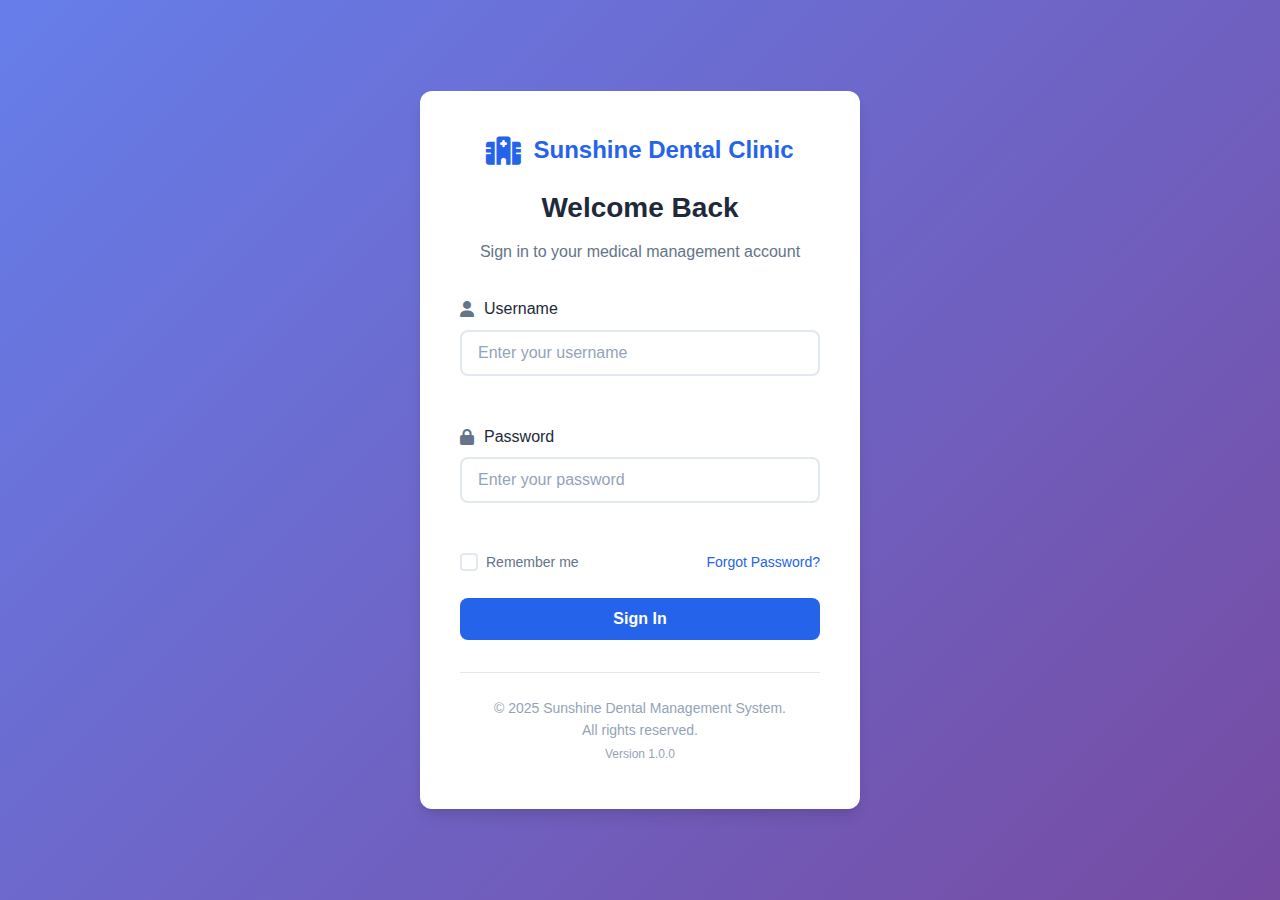
<file: login.html>
<!DOCTYPE html>
<html lang="en">
<head>
    <meta charset="UTF-8">
    <meta name="viewport" content="width=device-width, initial-scale=1.0">
    <title>MediCare - Login</title>
    <link rel="stylesheet" href="style.css">
    <link href="https://cdnjs.cloudflare.com/ajax/libs/font-awesome/6.0.0/css/all.min.css" rel="stylesheet">
</head>
<body class="login-body">
    <div class="login-container">
        <div class="login-card">
            <!-- Header -->
            <div class="login-header">
                <div class="logo">
                    <i class="fas fa-hospital-alt"></i>
                    <span>Sunshine Dental Clinic </span>
                </div>
                <h1>Welcome Back</h1>
                <p>Sign in to your medical management account</p>
            </div>

            <!-- Login Form -->
            <form class="login-form" id="loginForm">
                <div class="form-group">
                    <label for="username">
                        <i class="fas fa-user"></i>
                        Username
                    </label>
                    <input 
                        type="text" 
                        id="username" 
                        name="username" 
                        placeholder="Enter your username"
                        required
                    >
                    <div class="error-message" id="usernameError"></div>
                </div>

                <div class="form-group">
                    <label for="password">
                        <i class="fas fa-lock"></i>
                        Password
                    </label>
                    <input 
                        type="password" 
                        id="password" 
                        name="password" 
                        placeholder="Enter your password"
                        required
                    >
                    <div class="error-message" id="passwordError"></div>
                </div>

                <div class="form-options">
                    <label class="checkbox-label">
                        <input type="checkbox" id="rememberMe">
                        <span class="checkmark"></span>
                        Remember me
                    </label>
                    <a href="#forgot-password" class="forgot-password">Forgot Password?</a>
                </div>

                <button type="submit" class="btn btn-primary btn-login" id="loginBtn">
                    <span class="btn-text">Sign In</span>
                    <div class="btn-loading" id="loginLoading">
                        <i class="fas fa-spinner fa-spin"></i>
                    </div>
                </button>
            </form>
            <!-- Footer -->
            <div class="login-footer">
                <p>&copy; 2025 Sunshine Dental Management System. <br> All rights reserved.</p>
                <p class="version">Version 1.0.0</p>
            </div>
        </div>

        <!-- Background Elements -->
        <div class="login-background">
            <div class="floating-icon">
                <i class="fas fa-heartbeat"></i>
            </div>
            <div class="floating-icon">
                <i class="fas fa-stethoscope"></i>
            </div>
            <div class="floating-icon">
                <i class="fas fa-pills"></i>
            </div>
            <div class="floating-icon">
                <i class="fas fa-ambulance"></i>
            </div>
        </div>
    </div>

    <!-- Notification Toast -->
    <div class="toast" id="toast">
        <div class="toast-content">
            <i class="fas fa-check-circle toast-icon success"></i>
            <i class="fas fa-exclamation-circle toast-icon error"></i>
            <span class="toast-message" id="toastMessage"></span>
        </div>
    </div>

    <script>
        // Demo account filler
        function fillDemo(username, password) {
            document.getElementById('username').value = username;
            document.getElementById('password').value = password;
        }

        // Form submission
        document.getElementById('loginForm').addEventListener('submit', async function(e) {
            e.preventDefault();
            
            const username = document.getElementById('username').value;
            const password = document.getElementById('password').value;
            const loginBtn = document.getElementById('loginBtn');
            const loginLoading = document.getElementById('loginLoading');
            
            // Clear previous errors
            clearErrors();
            
            // Show loading state
            loginBtn.disabled = true;
            loginLoading.style.display = 'inline-block';
            document.querySelector('.btn-text').style.opacity = '0.5';
            
            try {
                const response = await fetch('login.php', {
                    method: 'POST',
                    headers: {
                        'Content-Type': 'application/json',
                    },
                    body: JSON.stringify({
                        username: username,
                        password: password
                    })
                });
                
                const data = await response.json();
                
                if (data.success) {
                    showToast('Login successful! Redirecting...', 'success');
                    // Store token
                    localStorage.setItem('token', data.token);
                    localStorage.setItem('user', JSON.stringify(data.user));
                    
                    // Redirect to dashboard
                    setTimeout(() => {
                        window.location.href = 'index.html';
                    }, 1500);
                } else {
                    showToast(data.message || 'Login failed!', 'error');
                    if (data.errors) {
                        displayErrors(data.errors);
                    }
                }
            } catch (error) {
                showToast('Network error. Please try again.', 'error');
                console.error('Login error:', error);
            } finally {
                // Reset loading state
                loginBtn.disabled = false;
                loginLoading.style.display = 'none';
                document.querySelector('.btn-text').style.opacity = '1';
            }
        });

        function clearErrors() {
            document.getElementById('usernameError').textContent = '';
            document.getElementById('passwordError').textContent = '';
        }

        function displayErrors(errors) {
            if (errors.username) {
                document.getElementById('usernameError').textContent = errors.username[0];
            }
            if (errors.password) {
                document.getElementById('passwordError').textContent = errors.password[0];
            }
        }

        function showToast(message, type) {
            const toast = document.getElementById('toast');
            const toastMessage = document.getElementById('toastMessage');
            const icons = toast.querySelectorAll('.toast-icon');
            
            toastMessage.textContent = message;
            icons.forEach(icon => icon.style.display = 'none');
            
            if (type === 'success') {
                toast.querySelector('.success').style.display = 'inline';
                toast.style.backgroundColor = '#4CAF50';
            } else {
                toast.querySelector('.error').style.display = 'inline';
                toast.style.backgroundColor = '#f44336';
            }
            
            toast.classList.add('show');
            
            setTimeout(() => {
                toast.classList.remove('show');
            }, 3000);
        }

        // Check if user is already logged in
        window.addEventListener('load', () => {
            const token = localStorage.getItem('token');
            if (token) {
                // Verify token
                fetch('verify.php', {
                    method: 'POST',
                    headers: {
                        'Content-Type': 'application/json',
                    'Authorization': `Bearer ${token}`
                    },
                    body: JSON.stringify({ token: token })
                })
                .then(response => response.json())
                .then(data => {
                    if (data.valid) {
                        window.location.href = 'index.html';
                    } else {
                        localStorage.removeItem('token');
                        localStorage.removeItem('user');
                    }
                })
                .catch(() => {
                    localStorage.removeItem('token');
                    localStorage.removeItem('user');
                });
            }
        });
    </script>
</body>
</html>
</file>
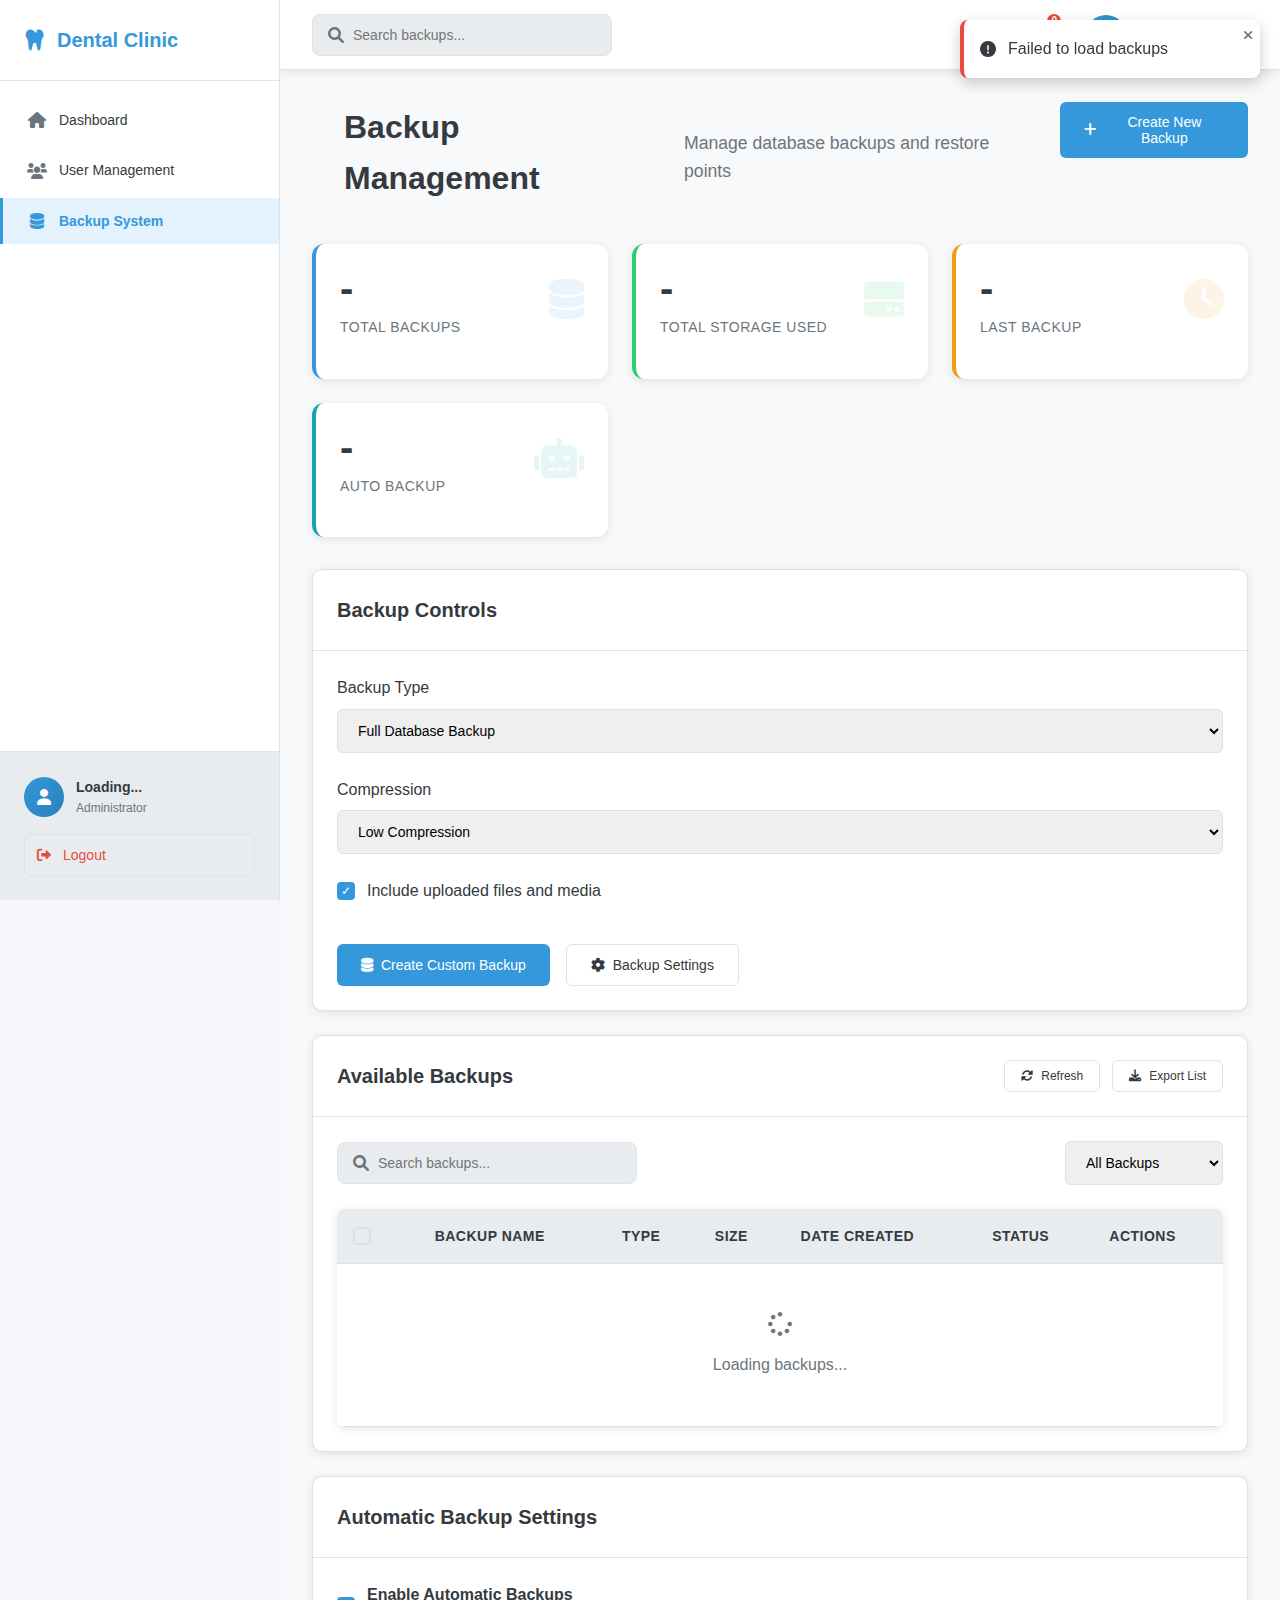
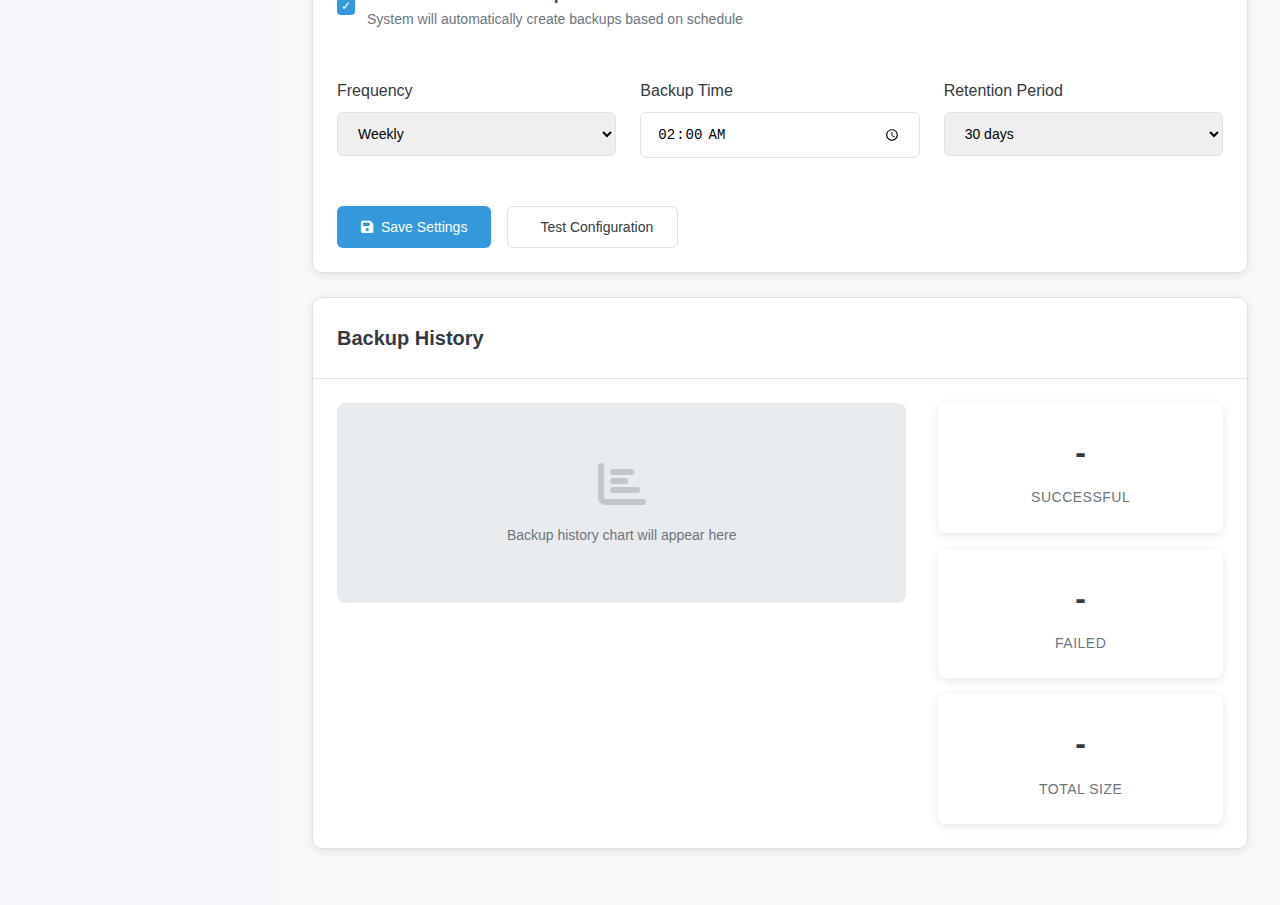
<file: frontend/pages/admin/backup.html>
<!DOCTYPE html>
<html lang="en">
<head>
    <meta charset="UTF-8">
    <meta name="viewport" content="width=device-width, initial-scale=1.0">
    <title>Backup Management - Dental Clinic</title>
    <link rel="stylesheet" href="../../css/admin/admin-backup.css">
    <link href="https://cdnjs.cloudflare.com/ajax/libs/font-awesome/6.0.0/css/all.min.css" rel="stylesheet">
</head>
<body>
    <div class="app-layout">
        <!-- Sidebar -->
        <aside class="main-sidebar">
            <div class="sidebar-content">
                <div class="sidebar-header">
                    <div class="sidebar-logo">
                        <i class="fas fa-tooth"></i>
                        <span class="logo-text">Dental Clinic</span>
                    </div>
                </div>

                <nav class="sidebar-nav">
                    <ul class="nav-list">
                        <li class="nav-item">
                            <a href="dashboard.html" class="nav-link">
                                <i class="fas fa-home nav-icon"></i>
                                <span class="nav-text">Dashboard</span>
                            </a>
                        </li>
                        <li class="nav-item">
                            <a href="users.html" class="nav-link">
                                <i class="fas fa-users nav-icon"></i>
                                <span class="nav-text">User Management</span>
                            </a>
                        </li>
                        <li class="nav-item">
                            <a href="backup.html" class="nav-link active">
                                <i class="fas fa-database nav-icon"></i>
                                <span class="nav-text">Backup System</span>
                            </a>
                        </li> 
                    </ul>
                </nav>

                <div class="sidebar-footer">
                    <div class="user-profile">
                        <div class="user-avatar">
                            <i class="fas fa-user"></i>
                        </div>
                        <div class="user-details">
                            <div class="user-name" id="sidebar-user-name">Loading...</div>
                            <div class="user-role" id="sidebar-user-role">Administrator</div>
                        </div>
                    </div>
                    <button class="logout-btn sidebar-logout" onclick="handleLogout()">
                        <i class="fas fa-sign-out-alt"></i>
                        <span>Logout</span>
                    </button>
                </div>
            </div>
        </aside>

        <!-- Main Content -->
        <div class="main-content">
            <!-- Header -->
            <header class="main-header">
                <div class="header-content">
                    <button class="mobile-menu-btn" id="mobileMenuBtn">
                        <i class="fas fa-bars"></i>
                    </button>

                    <div class="search-section">
                        <div class="search-box">
                            <i class="fas fa-search"></i>
                            <input type="text" placeholder="Search backups..." id="globalSearch">
                        </div>
                    </div>

                    <div class="header-actions">
                        <div class="action-item">
                            <button class="action-btn">
                                <i class="fas fa-bell"></i>
                                <span class="notification-badge" id="notificationCount">0</span>
                            </button>
                        </div>
                        <div class="action-item user-profile-dropdown">
                            <button class="user-profile-btn">
                                <div class="user-avatar">
                                    <i class="fas fa-user"></i>
                                </div>
                                <div class="user-info">
                                    <span class="user-name" id="header-user-name">Loading...</span>
                                    <span class="user-role" id="header-user-role">Administrator</span>
                                </div>
                                <i class="fas fa-chevron-down dropdown-arrow"></i>
                            </button>
                        </div>
                    </div>
                </div>
            </header>

            <!-- Backup Content -->
            <main class="content-area">
                <div class="backup-management">
                    <div class="page-header">
                        <div class="header-content">
                            <h1>Backup Management</h1>
                            <p>Manage database backups and restore points</p>
                        </div>
                        <button class="btn btn-primary" onclick="createNewBackup()">
                            <i class="fas fa-plus"></i> Create New Backup
                        </button>
                    </div>

                    <!-- Backup Stats -->
                    <div class="stats-grid">
                        <div class="stat-card">
                            <div class="stat-content">
                                <div class="stat-main">
                                    <div class="stat-number" id="total-backups">-</div>
                                    <div class="stat-label">Total Backups</div>
                                </div>
                                <div class="stat-icon">
                                    <i class="fas fa-database"></i>
                                </div>
                            </div>
                        </div>

                        <div class="stat-card success">
                            <div class="stat-content">
                                <div class="stat-main">
                                    <div class="stat-number" id="total-storage">-</div>
                                    <div class="stat-label">Total Storage Used</div>
                                </div>
                                <div class="stat-icon">
                                    <i class="fas fa-hdd"></i>
                                </div>
                            </div>
                        </div>

                        <div class="stat-card warning">
                            <div class="stat-content">
                                <div class="stat-main">
                                    <div class="stat-number" id="last-backup">-</div>
                                    <div class="stat-label">Last Backup</div>
                                </div>
                                <div class="stat-icon">
                                    <i class="fas fa-clock"></i>
                                </div>
                            </div>
                        </div>

                        <div class="stat-card info">
                            <div class="stat-content">
                                <div class="stat-main">
                                    <div class="stat-number" id="auto-backup-status">-</div>
                                    <div class="stat-label">Auto Backup</div>
                                </div>
                                <div class="stat-icon">
                                    <i class="fas fa-robot"></i>
                                </div>
                            </div>
                        </div>
                    </div>

                    <!-- Backup Controls -->
                    <div class="card">
                        <div class="card-header">
                            <h2>Backup Controls</h2>
                        </div>
                        <div class="card-body">
                            <div class="backup-controls">
                                <div class="control-group">
                                    <label>Backup Type</label>
                                    <select class="form-control" id="backupType">
                                        <option value="full">Full Database Backup</option>
                                        <option value="patients">Patients Data Only</option>
                                        <option value="records">Medical Records Only</option>
                                        <option value="users">Users Data Only</option>
                                    </select>
                                </div>

                                <div class="control-group">
                                    <label>Compression</label>
                                    <select class="form-control" id="compressionLevel">
                                        <option value="none">No Compression</option>
                                        <option value="low" selected>Low Compression</option>
                                        <option value="high">High Compression</option>
                                    </select>
                                </div>

                                <div class="control-group">
                                    <label class="checkbox">
                                        <input type="checkbox" id="includeFiles" checked>
                                        <span>Include uploaded files and media</span>
                                    </label>
                                </div>

                                <div class="control-actions">
                                    <button class="btn btn-primary" onclick="createCustomBackup()">
                                        <i class="fas fa-database"></i> Create Custom Backup
                                    </button>
                                    <button class="btn btn-outline" onclick="showBackupSettings()">
                                        <i class="fas fa-cog"></i> Backup Settings
                                    </button>
                                </div>
                            </div>
                        </div>
                    </div>

                    <!-- Backup List -->
                    <div class="card">
                        <div class="card-header">
                            <h2>Available Backups</h2>
                            <div class="header-actions">
                                <button class="btn btn-sm btn-outline" onclick="refreshBackupList()">
                                    <i class="fas fa-sync-alt"></i> Refresh
                                </button>
                                <button class="btn btn-sm btn-outline" onclick="exportBackupList()">
                                    <i class="fas fa-download"></i> Export List
                                </button>
                            </div>
                        </div>
                        <div class="card-body">
                            <div class="table-actions">
                                <div class="search-box">
                                    <i class="fas fa-search"></i>
                                    <input type="text" placeholder="Search backups..." class="form-control" id="backupSearch">
                                </div>
                                <div class="filter-actions">
                                    <select class="form-control" id="backupFilter">
                                        <option value="all">All Backups</option>
                                        <option value="today">Today</option>
                                        <option value="week">This Week</option>
                                        <option value="month">This Month</option>
                                        <option value="manual">Manual Backups</option>
                                        <option value="auto">Auto Backups</option>
                                    </select>
                                </div>
                            </div>

                            <div class="table-container">
                                <table class="table">
                                    <thead>
                                        <tr>
                                            <th>
                                                <label class="checkbox">
                                                    <input type="checkbox" id="select-all-backups">
                                                    <span></span>
                                                </label>
                                            </th>
                                            <th>Backup Name</th>
                                            <th>Type</th>
                                            <th>Size</th>
                                            <th>Date Created</th>
                                            <th>Status</th>
                                            <th>Actions</th>
                                        </tr>
                                    </thead>
                                    <tbody id="backups-table-body">
                                        <tr>
                                            <td colspan="7" class="text-center">
                                                <div class="loading-state">
                                                    <i class="fas fa-spinner fa-spin"></i>
                                                    <p>Loading backups...</p>
                                                </div>
                                            </td>
                                        </tr>
                                    </tbody>
                                </table>
                            </div>

                            <!-- Bulk Actions -->
                            <div class="bulk-actions hidden" id="bulkActions">
                                <div class="bulk-info">
                                    <span id="selected-backups-count">0</span> backups selected
                                </div>
                                <div class="bulk-buttons">
                                    <button class="btn btn-sm btn-outline" onclick="bulkDownloadBackups()">
                                        <i class="fas fa-download"></i> Download
                                    </button>
                                    <button class="btn btn-sm btn-outline" onclick="bulkRestoreBackups()">
                                        <i class="fas fa-redo"></i> Restore
                                    </button>
                                    <button class="btn btn-sm btn-danger" onclick="bulkDeleteBackups()">
                                        <i class="fas fa-trash"></i> Delete
                                    </button>
                                </div>
                            </div>
                        </div>
                    </div>

                    <!-- Auto Backup Settings -->
                    <div class="card">
                        <div class="card-header">
                            <h2>Automatic Backup Settings</h2>
                        </div>
                        <div class="card-body">
                            <div class="auto-backup-settings">
                                <div class="setting-group">
                                    <label class="checkbox large">
                                        <input type="checkbox" id="enableAutoBackup" checked>
                                        <span>
                                            <strong>Enable Automatic Backups</strong>
                                            <small>System will automatically create backups based on schedule</small>
                                        </span>
                                    </label>
                                </div>

                                <div class="setting-row">
                                    <div class="setting-item">
                                        <label>Frequency</label>
                                        <select class="form-control" id="backupFrequency">
                                            <option value="daily">Daily</option>
                                            <option value="weekly" selected>Weekly</option>
                                            <option value="monthly">Monthly</option>
                                        </select>
                                    </div>

                                    <div class="setting-item">
                                        <label>Backup Time</label>
                                        <input type="time" class="form-control" id="backupTime" value="02:00">
                                    </div>

                                    <div class="setting-item">
                                        <label>Retention Period</label>
                                        <select class="form-control" id="retentionPeriod">
                                            <option value="7">7 days</option>
                                            <option value="30" selected>30 days</option>
                                            <option value="90">90 days</option>
                                            <option value="365">1 year</option>
                                            <option value="0">Keep forever</option>
                                        </select>
                                    </div>
                                </div>

                                <div class="setting-actions">
                                    <button class="btn btn-primary" onclick="saveBackupSettings()">
                                        <i class="fas fa-save"></i> Save Settings
                                    </button>
                                    <button class="btn btn-outline" onclick="testBackupConfiguration()">
                                        <i class="fas fa-test"></i> Test Configuration
                                    </button>
                                </div>
                            </div>
                        </div>
                    </div>

                    <!-- Backup History -->
                    <div class="card">
                        <div class="card-header">
                            <h2>Backup History</h2>
                        </div>
                        <div class="card-body">
                            <div class="backup-history">
                                <div class="history-chart">
                                    <div class="chart-placeholder">
                                        <i class="fas fa-chart-bar"></i>
                                        <p>Backup history chart will appear here</p>
                                    </div>
                                </div>
                                <div class="history-stats">
                                    <div class="history-stat">
                                        <div class="stat-value" id="successful-backups">-</div>
                                        <div class="stat-label">Successful</div>
                                    </div>
                                    <div class="history-stat">
                                        <div class="stat-value" id="failed-backups">-</div>
                                        <div class="stat-label">Failed</div>
                                    </div>
                                    <div class="history-stat">
                                        <div class="stat-value" id="total-backup-size">-</div>
                                        <div class="stat-label">Total Size</div>
                                    </div>
                                </div>
                            </div>
                        </div>
                    </div>
                </div>
            </main>
        </div>
    </div>

    <!-- Create Backup Modal -->
    <div class="modal-overlay hidden" id="createBackupModal">
        <div class="modal">
            <div class="modal-header">
                <h3>Create New Backup</h3>
                <button class="modal-close" onclick="hideCreateBackupModal()">
                    <i class="fas fa-times"></i>
                </button>
            </div>
            <div class="modal-body">
                <div class="backup-progress hidden" id="backupProgress">
                    <div class="progress-bar">
                        <div class="progress-fill" id="progressFill"></div>
                    </div>
                    <div class="progress-text" id="progressText">Creating backup... 0%</div>
                </div>
                <div class="backup-summary" id="backupSummary">
                    <p>Are you sure you want to create a new backup?</p>
                    <div class="backup-details">
                        <div class="detail-item">
                            <strong>Type:</strong> <span id="modal-backup-type">Full Database Backup</span>
                        </div>
                        <div class="detail-item">
                            <strong>Compression:</strong> <span id="modal-compression">Low</span>
                        </div>
                        <div class="detail-item">
                            <strong>Include Files:</strong> <span id="modal-include-files">Yes</span>
                        </div>
                    </div>
                </div>
            </div>
            <div class="modal-footer">
                <button class="btn btn-outline" onclick="hideCreateBackupModal()">Cancel</button>
                <button class="btn btn-primary" id="confirmBackupBtn" onclick="confirmCreateBackup()">Create Backup</button>
            </div>
        </div>
    </div>

    <!-- Restore Backup Modal -->
    <div class="modal-overlay hidden" id="restoreBackupModal">
        <div class="modal">
            <div class="modal-header">
                <h3>Restore Backup</h3>
                <button class="modal-close" onclick="hideRestoreBackupModal()">
                    <i class="fas fa-times"></i>
                </button>
            </div>
            <div class="modal-body">
                <p>Are you sure you want to restore this backup? This action will replace current data and cannot be undone.</p>
                <div class="backup-info">
                    <strong id="restore-backup-name">backup_file.sql</strong>
                    <div class="backup-meta">
                        <span id="restore-backup-size">0 MB</span> • 
                        <span id="restore-backup-date">Unknown date</span>
                    </div>
                </div>
            </div>
            <div class="modal-footer">
                <button class="btn btn-outline" onclick="hideRestoreBackupModal()">Cancel</button>
                <button class="btn btn-warning" id="confirmRestoreBtn">Restore Backup</button>
            </div>
        </div>
    </div>

    <!-- Delete Backup Modal -->
    <div class="modal-overlay hidden" id="deleteBackupModal">
        <div class="modal">
            <div class="modal-header">
                <h3>Delete Backup</h3>
                <button class="modal-close" onclick="hideDeleteBackupModal()">
                    <i class="fas fa-times"></i>
                </button>
            </div>
            <div class="modal-body">
                <p>Are you sure you want to delete this backup? This action cannot be undone.</p>
                <div class="backup-info">
                    <strong id="delete-backup-name">backup_file.sql</strong>
                    <div class="backup-meta">
                        <span id="delete-backup-size">0 MB</span> • 
                        <span id="delete-backup-date">Unknown date</span>
                    </div>
                </div>
            </div>
            <div class="modal-footer">
                <button class="btn btn-outline" onclick="hideDeleteBackupModal()">Cancel</button>
                <button class="btn btn-danger" id="confirmDeleteBtn">Delete Backup</button>
            </div>
        </div>
    </div>

    <script src="../../js/core/utils.js"></script>
    <script src="../../js/core/api.js"></script>
    <script src="../../js/core/auth.js"></script>
    <script src="../../js/admin/backup-system.js"></script>
</body>
</html>
</file>
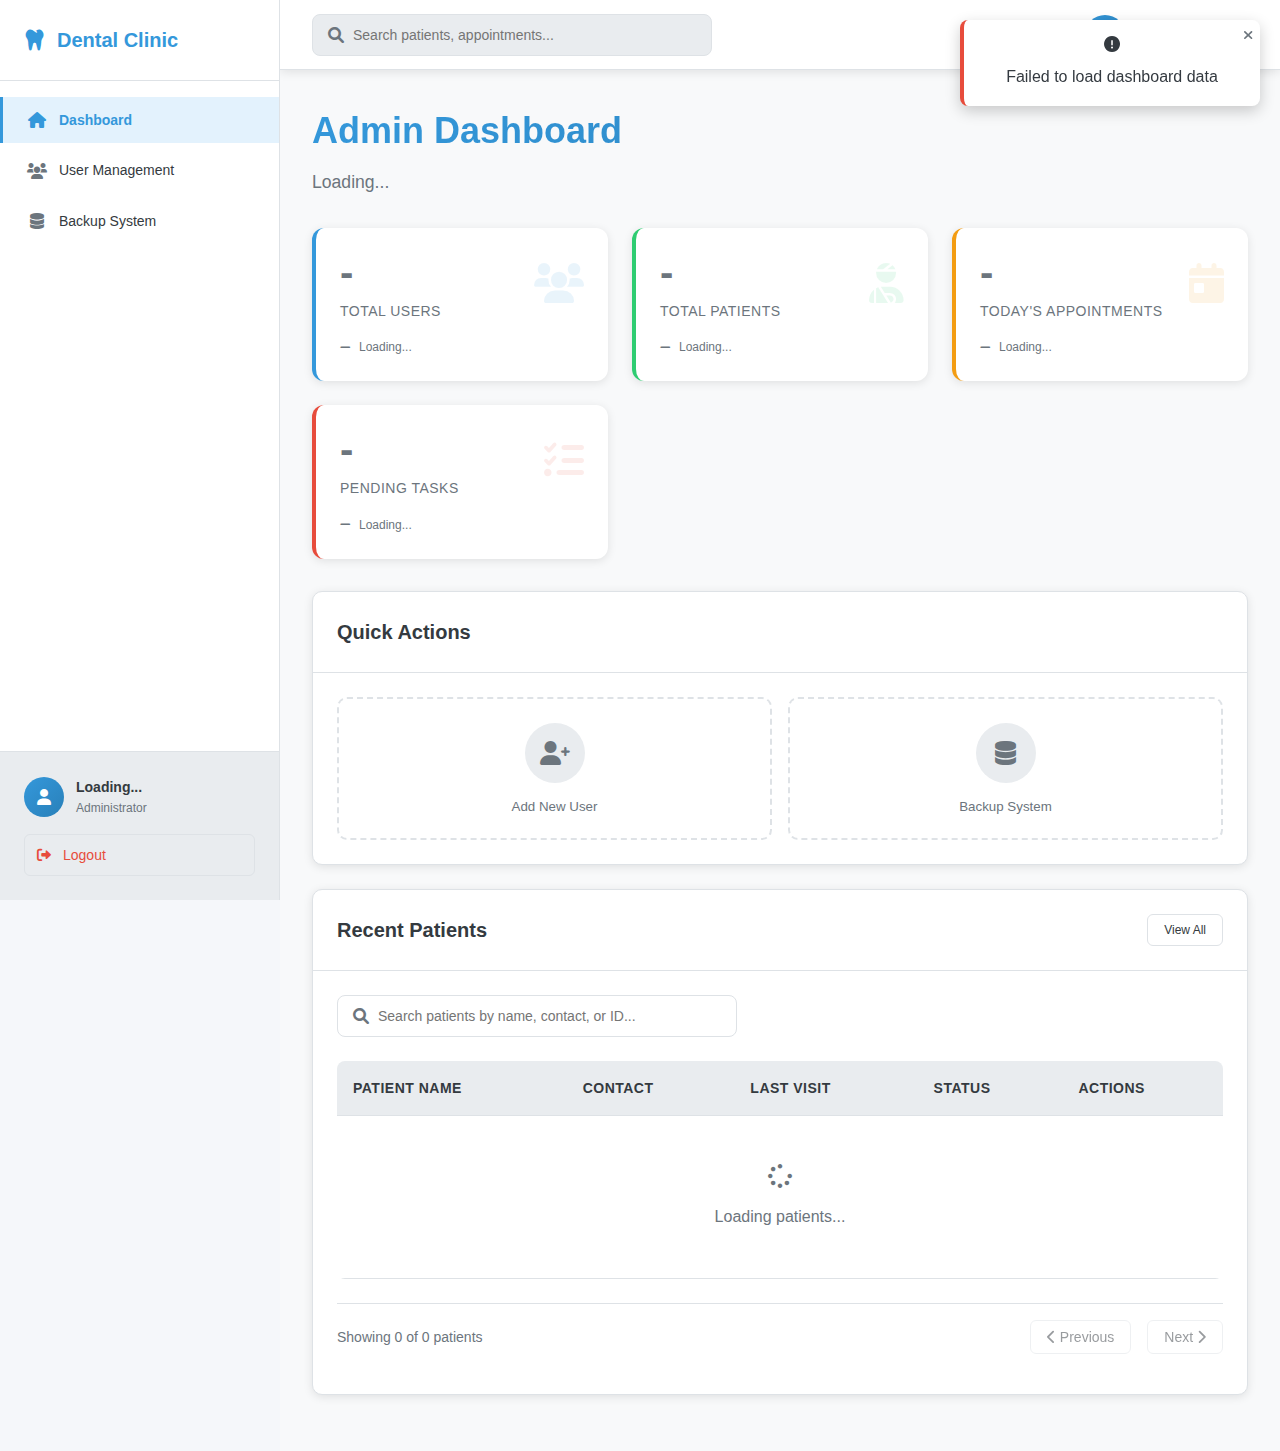
<file: frontend/pages/admin/dashboard.html>
<!DOCTYPE html>
<html lang="en">
<head>
    <meta charset="UTF-8">
    <meta name="viewport" content="width=device-width, initial-scale=1.0">
    <title>Admin Dashboard - Dental Clinic</title>
    <link rel="stylesheet" href="../../css/admin/admin-dashboard.css">
    <link href="https://cdnjs.cloudflare.com/ajax/libs/font-awesome/6.0.0/css/all.min.css" rel="stylesheet">
</head>
<body>
    <div class="app-layout">
        <!-- Sidebar -->
        <aside class="main-sidebar">
            <div class="sidebar-content">
                <div class="sidebar-header">
                    <div class="sidebar-logo">
                        <i class="fas fa-tooth"></i>
                        <span class="logo-text">Dental Clinic</span>
                    </div>
                    <button class="sidebar-close" id="sidebarClose">
                        <i class="fas fa-times"></i>
                    </button>
                </div>

                <nav class="sidebar-nav">
                    <ul class="nav-list">
                        <li class="nav-item">
                            <a href="dashboard.html" class="nav-link active">
                                <i class="fas fa-home nav-icon"></i>
                                <span class="nav-text">Dashboard</span>
                            </a>
                        </li>
                        <li class="nav-item">
                            <a href="users.html" class="nav-link">
                                <i class="fas fa-users nav-icon"></i>
                                <span class="nav-text">User Management</span>
                            </a>
                        </li>
                        <li class="nav-item">
                            <a href="backup.html" class="nav-link">
                                <i class="fas fa-database nav-icon"></i>
                                <span class="nav-text">Backup System</span>
                            </a>
                        </li>
                    </ul>
                </nav>

                <div class="sidebar-footer">
                    <div class="user-profile">
                        <div class="user-avatar">
                            <i class="fas fa-user"></i>
                        </div>
                        <div class="user-details">
                            <div class="user-name" id="sidebar-user-name">Loading...</div>
                            <div class="user-role" id="sidebar-user-role">Administrator</div>
                        </div>
                    </div>
                    <button class="logout-btn sidebar-logout" onclick="handleLogout()">
                        <i class="fas fa-sign-out-alt"></i>
                        <span>Logout</span>
                    </button>
                </div>
            </div>
        </aside>

        <!-- Main Content -->
        <div class="main-content">
            <!-- Header -->
            <header class="main-header">
                <div class="header-content">
                    <button class="mobile-menu-btn" id="mobileMenuBtn">
                        <i class="fas fa-bars"></i>
                    </button>

                    <div class="logo-section">
                        <div class="logo">
                            <i class="fas fa-tooth"></i>
                            <span class="logo-text">Dental Clinic</span>
                        </div>
                    </div>

                    <div class="search-section">
                        <div class="search-box">
                            <i class="fas fa-search"></i>
                            <input type="text" placeholder="Search patients, appointments..." id="globalSearch">
                            <button class="search-clear hidden" id="searchClear">
                                <i class="fas fa-times"></i>
                            </button>
                        </div>
                    </div>

                    <div class="header-actions">
                        <div class="action-item dropdown">
                            <button class="action-btn" id="notificationsBtn">
                                <i class="fas fa-bell"></i>
                                <span class="notification-badge hidden" id="notificationCount">0</span>
                            </button>
                            <div class="dropdown-menu notifications-dropdown">
                                <div class="dropdown-header">
                                    <h4>Notifications</h4>
                                    <button class="btn btn-sm btn-outline" onclick="markAllNotificationsRead()">Mark all read</button>
                                </div>
                                <div class="dropdown-body">
                                    <div class="notification-list" id="notificationList">
                                        <div class="notification-empty">
                                            <i class="fas fa-bell-slash"></i>
                                            <p>No new notifications</p>
                                        </div>
                                    </div>
                                </div>
                                <div class="dropdown-footer">
                                    <a href="#" class="view-all">View all notifications</a>
                                </div>
                            </div>
                        </div>

                        <div class="action-item dropdown">
                            <button class="user-profile-btn" id="userProfileBtn">
                                <div class="user-avatar">
                                    <i class="fas fa-user"></i>
                                </div>
                                <div class="user-info">
                                    <span class="user-name" id="header-user-name">Loading...</span>
                                    <span class="user-role" id="header-user-role">Administrator</span>
                                </div>
                                <i class="fas fa-chevron-down dropdown-arrow"></i>
                            </button>
                            <div class="dropdown-menu profile-dropdown">
                                <div class="dropdown-body">
                                    <a href="profile.html" class="dropdown-item">
                                        <i class="fas fa-user"></i>
                                        <span>My Profile</span>
                                    </a>
                                    <a href="backup.html" class="dropdown-item">
                                        <i class="fas fa-database"></i>
                                        <span>Backup System</span>
                                    </a>
                                    <a href="help.html" class="dropdown-item">
                                        <i class="fas fa-question-circle"></i>
                                        <span>Help & Support</span>
                                    </a>
                                    <div class="dropdown-divider"></div>
                                    <a href="#" class="dropdown-item logout-btn" onclick="handleLogout()">
                                        <i class="fas fa-sign-out-alt"></i>
                                        <span>Logout</span>
                                    </a>
                                </div>
                            </div>
                        </div>
                    </div>
                </div>
            </header>

            <!-- Dashboard Content -->
            <main class="content-area">
                <div class="dashboard-admin">
                    <div class="dashboard-header">
                        <h1>Admin Dashboard</h1>
                        <p id="welcome-message">Loading...</p>
                    </div>

                    <!-- Stats Grid -->
                    <div class="stats-grid">
                        <div class="stat-card">
                            <div class="stat-content">
                                <div class="stat-main">
                                    <div class="stat-number" id="total-users">-</div>
                                    <div class="stat-label">Total Users</div>
                                </div>
                                <div class="stat-icon">
                                    <i class="fas fa-users"></i>
                                </div>
                            </div>
                            <div class="stat-trend">
                                <i class="fas fa-minus trend-neutral"></i>
                                <span id="users-trend">Loading...</span>
                            </div>
                        </div>

                        <div class="stat-card success">
                            <div class="stat-content">
                                <div class="stat-main">
                                    <div class="stat-number" id="total-patients">-</div>
                                    <div class="stat-label">Total Patients</div>
                                </div>
                                <div class="stat-icon">
                                    <i class="fas fa-user-injured"></i>
                                </div>
                            </div>
                            <div class="stat-trend">
                                <i class="fas fa-minus trend-neutral"></i>
                                <span id="patients-trend">Loading...</span>
                            </div>
                        </div>

                        <div class="stat-card warning">
                            <div class="stat-content">
                                <div class="stat-main">
                                    <div class="stat-number" id="today-appointments">-</div>
                                    <div class="stat-label">Today's Appointments</div>
                                </div>
                                <div class="stat-icon">
                                    <i class="fas fa-calendar-day"></i>
                                </div>
                            </div>
                            <div class="stat-trend">
                                <i class="fas fa-minus trend-neutral"></i>
                                <span id="appointments-trend">Loading...</span>
                            </div>
                        </div>

                        <div class="stat-card danger">
                            <div class="stat-content">
                                <div class="stat-main">
                                    <div class="stat-number" id="pending-tasks">-</div>
                                    <div class="stat-label">Pending Tasks</div>
                                </div>
                                <div class="stat-icon">
                                    <i class="fas fa-tasks"></i>
                                </div>
                            </div>
                            <div class="stat-trend">
                                <i class="fas fa-minus trend-neutral"></i>
                                <span id="tasks-trend">Loading...</span>
                            </div>
                        </div>
                    </div>

                    <!-- Quick Actions -->
                    <div class="card quick-actions-card">
                        <div class="card-header">
                            <h2>Quick Actions</h2>
                        </div>
                        <div class="card-body">
                            <div class="quick-actions-grid">
                                <button class="quick-action-btn" onclick="location.href='users.html'">
                                    <div class="action-icon">
                                        <i class="fas fa-user-plus"></i>
                                    </div>
                                    <span>Add New User</span>
                                </button>

                                <button class="quick-action-btn" onclick="location.href='backup.html'">
                                    <div class="action-icon">
                                        <i class="fas fa-database"></i>
                                    </div>
                                    <span>Backup System</span>
                                </button>
                            </div>
                        </div>
                    </div>

                    <!-- Recent Patients -->
                    <div class="card">
                        <div class="card-header">
                            <h2>Recent Patients</h2>
                            <button class="btn btn-sm btn-outline" onclick="location.href='patients.html'">
                                View All
                            </button>
                        </div>
                        <div class="card-body">
                            <!-- Patient Search -->
                            <div class="patient-search">
                                <div class="patient-search-box">
                                    <i class="fas fa-search"></i>
                                    <input type="text" id="patientSearch" placeholder="Search patients by name, contact, or ID...">
                                </div>
                            </div>
                            
                            <div class="patients-table">
                                <table class="table">
                                    <thead>
                                        <tr>
                                            <th>Patient Name</th>
                                            <th>Contact</th>
                                            <th>Last Visit</th>
                                            <th>Status</th>
                                            <th>Actions</th>
                                        </tr>
                                    </thead>
                                    <tbody id="recent-patients">
                                        <tr>
                                            <td colspan="5" class="text-center">
                                                <div class="loading-state">
                                                    <i class="fas fa-spinner fa-spin"></i>
                                                    <p>Loading patients...</p>
                                                </div>
                                            </td>
                                        </tr>
                                    </tbody>
                                </table>
                            </div>
                            
                            <!-- Pagination -->
                            <div class="pagination">
                                <div class="pagination-info" id="pagination-info">
                                    Showing 0 of 0 patients
                                </div>
                                <div class="pagination-controls">
                                    <button class="pagination-btn" id="prev-page" disabled>
                                        <i class="fas fa-chevron-left"></i> Previous
                                    </button>
                                    <div class="pagination-numbers" id="pagination-numbers">
                                        <!-- Page numbers will be generated here -->
                                    </div>
                                    <button class="pagination-btn" id="next-page" disabled>
                                        Next <i class="fas fa-chevron-right"></i>
                                    </button>
                                </div>
                            </div>
                        </div>
                    </div>
                </div>
            </main>
        </div>
    </div>

    <!-- Sidebar Overlay -->
    <div class="sidebar-overlay" id="sidebarOverlay"></div>

    <script src="../../js/core/utils.js"></script>
    <script src="../../js/core/api.js"></script>
    <script src="../../js/core/auth.js"></script>
    <script src="../../js/admin/admin-dashboard.js"></script>
</body>
</html>
</file>
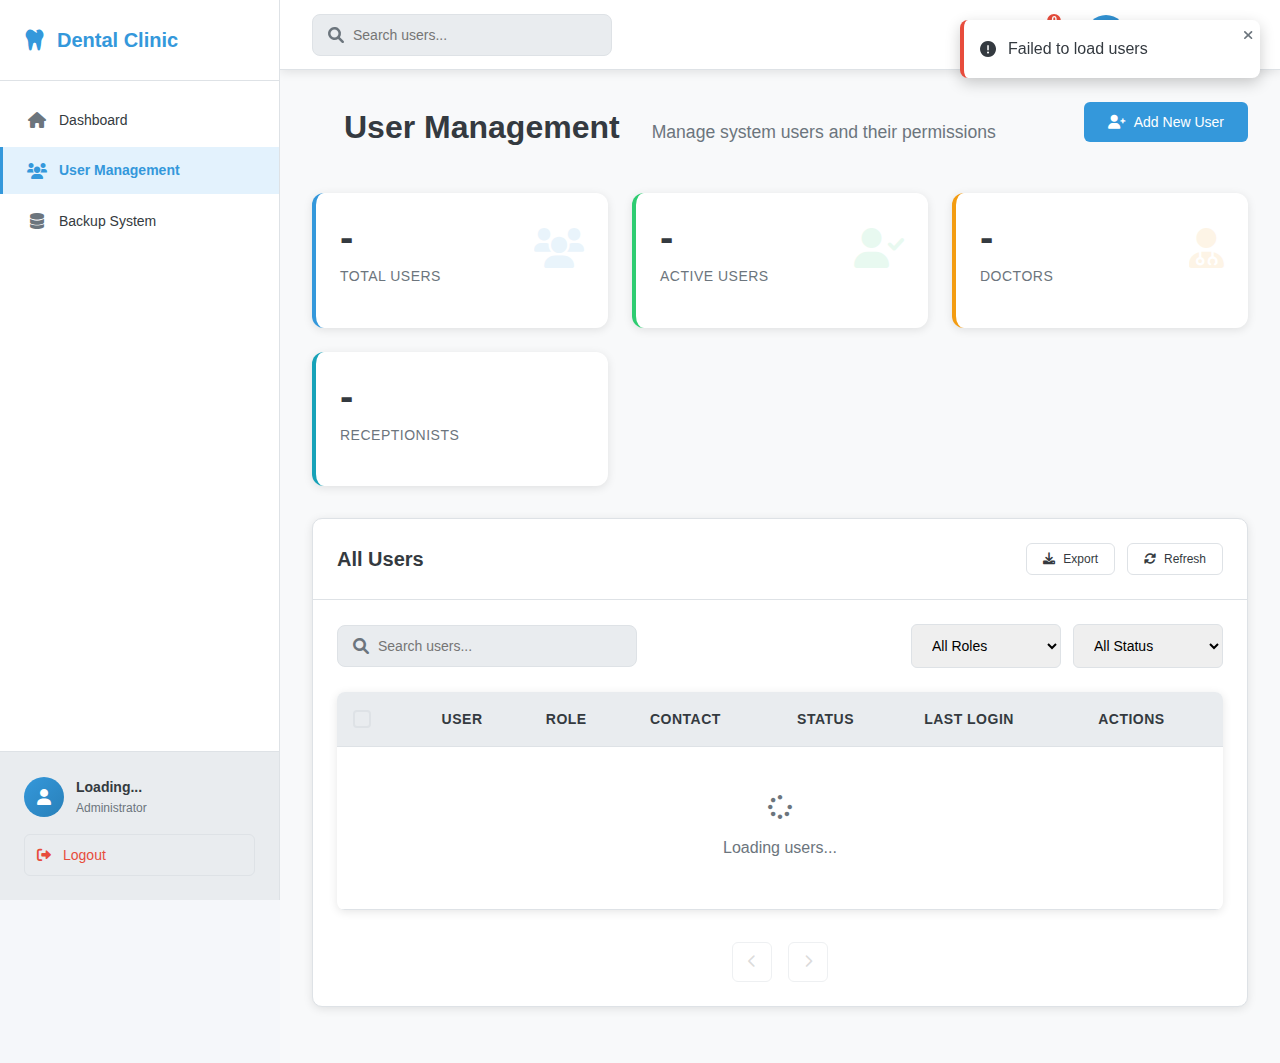
<file: frontend/pages/admin/users.html>
<!DOCTYPE html>
<html lang="en">
<head>
    <meta charset="UTF-8">
    <meta name="viewport" content="width=device-width, initial-scale=1.0">
    <title>User Management - Dental Clinic</title>
    <link rel="stylesheet" href="../../css/admin/admin-users.css">
    <link href="https://cdnjs.cloudflare.com/ajax/libs/font-awesome/6.0.0/css/all.min.css" rel="stylesheet">
</head>
<body>
    <div class="app-layout">
        <!-- Sidebar -->
        <aside class="main-sidebar">
            <div class="sidebar-content">
                <div class="sidebar-header">
                    <div class="sidebar-logo">
                        <i class="fas fa-tooth"></i>
                        <span class="logo-text">Dental Clinic</span>
                    </div>
                </div>

                <nav class="sidebar-nav">
                    <ul class="nav-list">
                        <li class="nav-item">
                            <a href="dashboard.html" class="nav-link">
                                <i class="fas fa-home nav-icon"></i>
                                <span class="nav-text">Dashboard</span>
                            </a>
                        </li>
                        <li class="nav-item">
                            <a href="users.html" class="nav-link active">
                                <i class="fas fa-users nav-icon"></i>
                                <span class="nav-text">User Management</span>
                            </a>
                        </li>
                        <li class="nav-item">
                            <a href="backup.html" class="nav-link">
                                <i class="fas fa-database nav-icon"></i>
                                <span class="nav-text">Backup System</span>
                            </a>
                        </li>
                    </ul>
                </nav>

                <div class="sidebar-footer">
                    <div class="user-profile">
                        <div class="user-avatar">
                            <i class="fas fa-user"></i>
                        </div>
                        <div class="user-details">
                            <div class="user-name" id="sidebar-user-name">Loading...</div>
                            <div class="user-role" id="sidebar-user-role">Administrator</div>
                        </div>
                    </div>
                    <button class="logout-btn sidebar-logout" onclick="handleLogout()">
                        <i class="fas fa-sign-out-alt"></i>
                        <span>Logout</span>
                    </button>
                </div>
            </div>
        </aside>

        <!-- Main Content -->
        <div class="main-content">
            <!-- Header -->
            <header class="main-header">
                <div class="header-content">
                    <button class="mobile-menu-btn" id="mobileMenuBtn">
                        <i class="fas fa-bars"></i>
                    </button>

                    <div class="search-section">
                        <div class="search-box">
                            <i class="fas fa-search"></i>
                            <input type="text" placeholder="Search users..." id="globalSearch">
                        </div>
                    </div>

                    <div class="header-actions">
                        <div class="action-item">
                            <button class="action-btn">
                                <i class="fas fa-bell"></i>
                                <span class="notification-badge" id="notificationCount">0</span>
                            </button>
                        </div>
                        <div class="action-item user-profile-dropdown">
                            <button class="user-profile-btn">
                                <div class="user-avatar">
                                    <i class="fas fa-user"></i>
                                </div>
                                <div class="user-info">
                                    <span class="user-name" id="header-user-name">Loading...</span>
                                    <span class="user-role" id="header-user-role">Administrator</span>
                                </div>
                                <i class="fas fa-chevron-down dropdown-arrow"></i>
                            </button>
                        </div>
                    </div>
                </div>
            </header>

            <!-- Users Content -->
            <main class="content-area">
                <div class="users-management">
                    <div class="page-header">
                        <div class="header-content">
                            <h1>User Management</h1>
                            <p>Manage system users and their permissions</p>
                        </div>
                        <button class="btn btn-primary" onclick="showAddUserModal()">
                            <i class="fas fa-user-plus"></i> Add New User
                        </button>
                    </div>

                    <!-- User Stats -->
                    <div class="stats-grid">
                        <div class="stat-card">
                            <div class="stat-content">
                                <div class="stat-main">
                                    <div class="stat-number" id="total-users">-</div>
                                    <div class="stat-label">Total Users</div>
                                </div>
                                <div class="stat-icon">
                                    <i class="fas fa-users"></i>
                                </div>
                            </div>
                        </div>

                        <div class="stat-card success">
                            <div class="stat-content">
                                <div class="stat-main">
                                    <div class="stat-number" id="active-users">-</div>
                                    <div class="stat-label">Active Users</div>
                                </div>
                                <div class="stat-icon">
                                    <i class="fas fa-user-check"></i>
                                </div>
                            </div>
                        </div>

                        <div class="stat-card warning">
                            <div class="stat-content">
                                <div class="stat-main">
                                    <div class="stat-number" id="doctor-count">-</div>
                                    <div class="stat-label">Doctors</div>
                                </div>
                                <div class="stat-icon">
                                    <i class="fas fa-user-md"></i>
                                </div>
                            </div>
                        </div>

                        <div class="stat-card info">
                            <div class="stat-content">
                                <div class="stat-main">
                                    <div class="stat-number" id="receptionist-count">-</div>
                                    <div class="stat-label">Receptionists</div>
                                </div>
                                <div class="stat-icon">
                                    <i class="fas fa-user-headset"></i>
                                </div>
                            </div>
                        </div>
                    </div>

                    <!-- Users Table -->
                    <div class="card">
                        <div class="card-header">
                            <h2>All Users</h2>
                            <div class="header-actions">
                                <button class="btn btn-sm btn-outline" onclick="exportUsers()">
                                    <i class="fas fa-download"></i> Export
                                </button>
                                <button class="btn btn-sm btn-outline" onclick="refreshUsers()">
                                    <i class="fas fa-sync-alt"></i> Refresh
                                </button>
                            </div>
                        </div>
                        <div class="card-body">
                            <div class="table-actions">
                                <div class="search-box">
                                    <i class="fas fa-search"></i>
                                    <input type="text" placeholder="Search users..." class="form-control" id="userSearch">
                                </div>
                                <div class="filter-actions">
                                    <select class="form-control" id="roleFilter">
                                        <option value="all">All Roles</option>
                                        <option value="admin">Administrator</option>
                                        <option value="doctor">Doctor</option>
                                        <option value="receptionist">Receptionist</option>
                                    </select>
                                    <select class="form-control" id="statusFilter">
                                        <option value="all">All Status</option>
                                        <option value="active">Active</option>
                                        <option value="inactive">Inactive</option>
                                    </select>
                                </div>
                            </div>

                            <div class="table-container">
                                <table class="table">
                                    <thead>
                                        <tr>
                                            <th>
                                                <label class="checkbox">
                                                    <input type="checkbox" id="select-all-users">
                                                    <span></span>
                                                </label>
                                            </th>
                                            <th>User</th>
                                            <th>Role</th>
                                            <th>Contact</th>
                                            <th>Status</th>
                                            <th>Last Login</th>
                                            <th>Actions</th>
                                        </tr>
                                    </thead>
                                    <tbody id="users-table-body">
                                        <tr>
                                            <td colspan="7" class="text-center">
                                                <div class="loading-state">
                                                    <i class="fas fa-spinner fa-spin"></i>
                                                    <p>Loading users...</p>
                                                </div>
                                            </td>
                                        </tr>
                                    </tbody>
                                </table>
                            </div>

                            <!-- Bulk Actions -->
                            <div class="bulk-actions hidden" id="bulkActions">
                                <div class="bulk-info">
                                    <span id="selected-users-count">0</span> users selected
                                </div>
                                <div class="bulk-buttons">
                                    <button class="btn btn-sm btn-outline" onclick="bulkActivateUsers()">
                                        <i class="fas fa-check"></i> Activate
                                    </button>
                                    <button class="btn btn-sm btn-outline" onclick="bulkDeactivateUsers()">
                                        <i class="fas fa-ban"></i> Deactivate
                                    </button>
                                    <button class="btn btn-sm btn-danger" onclick="bulkDeleteUsers()">
                                        <i class="fas fa-trash"></i> Delete
                                    </button>
                                </div>
                            </div>

                            <!-- Pagination -->
                            <div class="pagination">
                                <button class="pagination-btn" id="prev-page" disabled>
                                    <i class="fas fa-chevron-left"></i>
                                </button>
                                <div class="pagination-pages" id="pagination-numbers">
                                    <!-- Page numbers will be generated here -->
                                </div>
                                <button class="pagination-btn" id="next-page" disabled>
                                    <i class="fas fa-chevron-right"></i>
                                </button>
                            </div>
                        </div>
                    </div>
                </div>
            </main>
        </div>
    </div>

    <!-- Add User Modal -->
    <div class="modal-overlay hidden" id="addUserModal">
        <div class="modal">
            <div class="modal-header">
                <h3>Add New User</h3>
                <button class="modal-close" onclick="hideAddUserModal()">
                    <i class="fas fa-times"></i>
                </button>
            </div>
            <div class="modal-body">
                <form id="addUserForm">
                    <div class="form-group">
                        <label for="firstName">First Name</label>
                        <input type="text" id="firstName" class="form-control" required>
                    </div>
                    <div class="form-group">
                        <label for="lastName">Last Name</label>
                        <input type="text" id="lastName" class="form-control" required>
                    </div>
                    <div class="form-group">
                        <label for="email">Email</label>
                        <input type="email" id="email" class="form-control" required>
                    </div>
                    <div class="form-group">
                        <label for="phone">Phone</label>
                        <input type="tel" id="phone" class="form-control" required>
                    </div>
                    <div class="form-group">
                        <label for="role">Role</label>
                        <select id="role" class="form-control" required>
                            <option value="">Select Role</option>
                            <option value="admin">Administrator</option>
                            <option value="doctor">Doctor</option>
                            <option value="receptionist">Receptionist</option>
                        </select>
                    </div>
                    <div class="form-group">
                        <label for="password">Password</label>
                        <input type="password" id="password" class="form-control" required>
                    </div>
                </form>
            </div>
            <div class="modal-footer">
                <button class="btn btn-outline" onclick="hideAddUserModal()">Cancel</button>
                <button class="btn btn-primary" onclick="addNewUser()">Add User</button>
            </div>
        </div>
    </div>

    <!-- Delete Confirmation Modal -->
    <div class="modal-overlay hidden" id="deleteModal">
        <div class="modal">
            <div class="modal-header">
                <h3>Confirm Delete</h3>
                <button class="modal-close" onclick="hideDeleteModal()">
                    <i class="fas fa-times"></i>
                </button>
            </div>
            <div class="modal-body">
                <p>Are you sure you want to delete this user? This action cannot be undone.</p>
            </div>
            <div class="modal-footer">
                <button class="btn btn-outline" onclick="hideDeleteModal()">Cancel</button>
                <button class="btn btn-danger" id="confirmDeleteBtn">Delete</button>
            </div>
        </div>
    </div>

    <script src="../../js/core/utils.js"></script>
    <script src="../../js/core/api.js"></script>
    <script src="../../js/core/auth.js"></script>
    <script src="../../js/admin/user-management.js"></script>
</body>
</html>
</file>
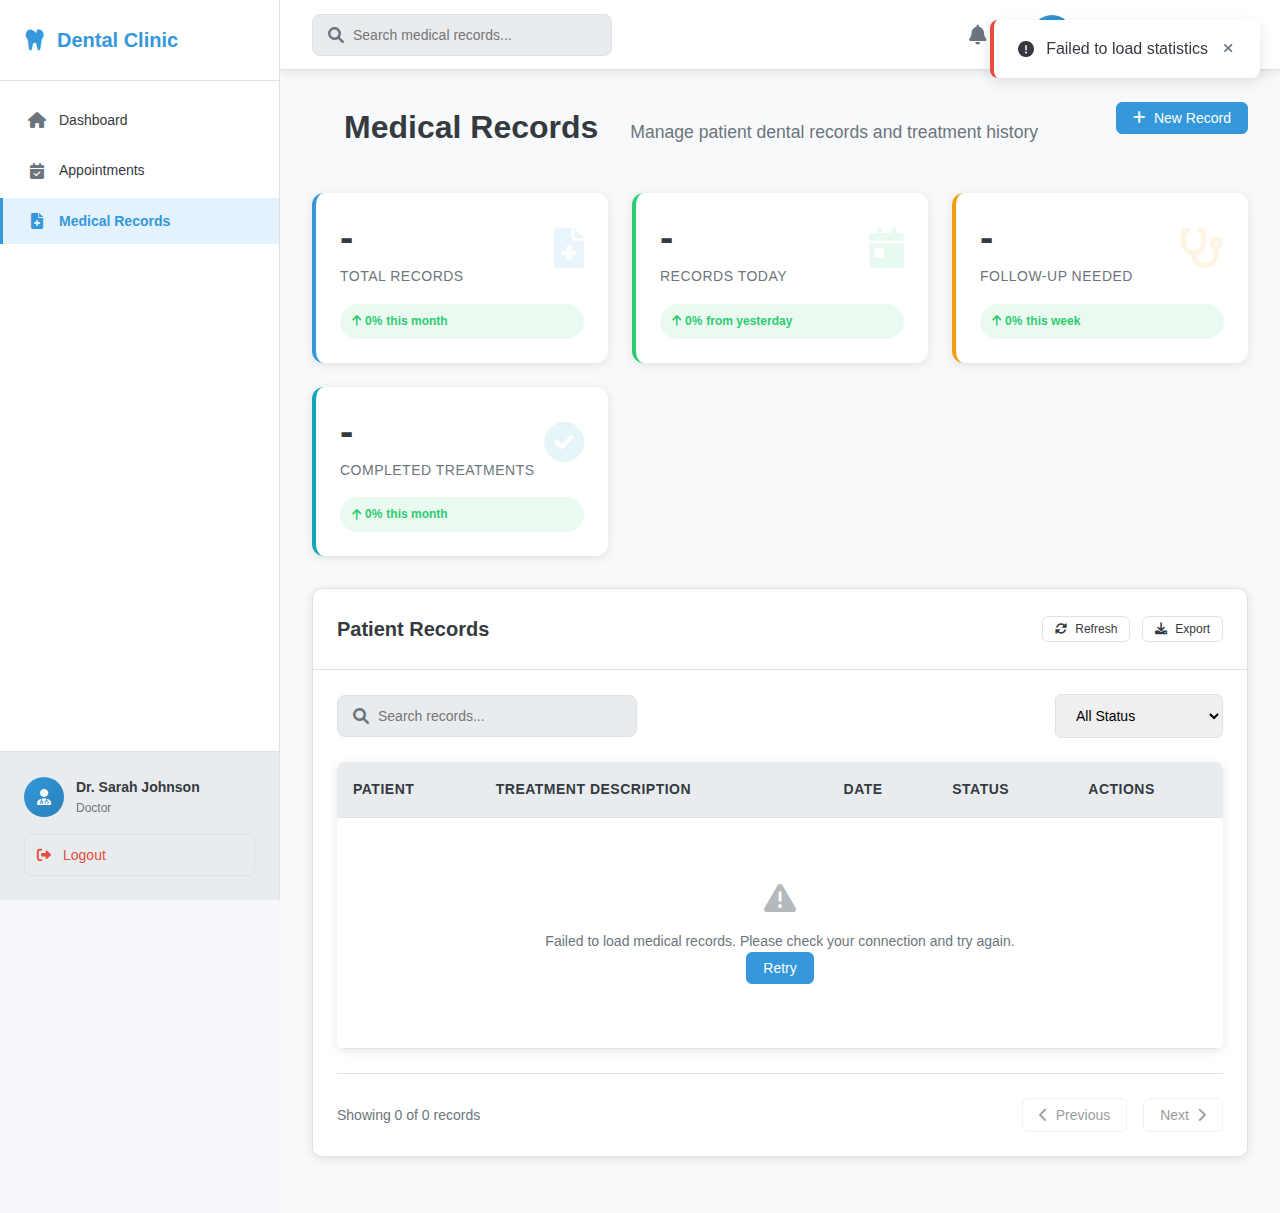
<file: frontend/pages/doctor/medical-records.html>
<!DOCTYPE html>
<html lang="en">
<head>
    <meta charset="UTF-8">
    <meta name="viewport" content="width=device-width, initial-scale=1.0">
    <title>Medical Records - Dental Clinic</title>
    <link rel="stylesheet" href="../../css/doctor/medical-records.css">
    <link href="https://cdnjs.cloudflare.com/ajax/libs/font-awesome/6.0.0/css/all.min.css" rel="stylesheet">
</head>
<body>
    <div class="app-layout">
        <!-- Sidebar -->
        <aside class="main-sidebar">
            <div class="sidebar-content">
                <div class="sidebar-header">
                    <div class="sidebar-logo">
                        <i class="fas fa-tooth"></i>
                        <span class="logo-text">Dental Clinic</span>
                    </div>
                    <button class="sidebar-close" id="sidebarClose">
                        <i class="fas fa-times"></i>
                    </button>
                </div>

                <nav class="sidebar-nav">
                    <ul class="nav-list">
                        <li class="nav-item">
                            <a href="dashboard.html" class="nav-link">
                                <i class="fas fa-home nav-icon"></i>
                                <span class="nav-text">Dashboard</span>
                            </a>
                        </li>
                        <li class="nav-item">
                            <a href="appointments.html" class="nav-link">
                                <i class="fas fa-calendar-check nav-icon"></i>
                                <span class="nav-text">Appointments</span>
                            </a>
                        </li>
                        <li class="nav-item">
                            <a href="medical-records.html" class="nav-link active">
                                <i class="fas fa-file-medical nav-icon"></i>
                                <span class="nav-text">Medical Records</span>
                            </a>
                        </li>
                    </ul>
                </nav>

                <div class="sidebar-footer">
                    <div class="user-profile">
                        <div class="user-avatar">
                            <i class="fas fa-user-md"></i>
                        </div>
                        <div class="user-details">
                            <div class="user-name" id="sidebar-user-name">Loading...</div>
                            <div class="user-role" id="sidebar-user-role">Doctor</div>
                        </div>
                    </div>
                    <button class="logout-btn sidebar-logout" onclick="handleLogout()">
                        <i class="fas fa-sign-out-alt"></i>
                        <span>Logout</span>
                    </button>
                </div>
            </div>
        </aside>

        <!-- Main Content -->
        <div class="main-content">
            <!-- Header -->
            <header class="main-header">
                <div class="header-content">
                    <button class="mobile-menu-btn" id="mobileMenuBtn">
                        <i class="fas fa-bars"></i>
                    </button>

                    <div class="logo-section">
                        <div class="logo">
                            <i class="fas fa-tooth"></i>
                            <span class="logo-text">Dental Clinic</span>
                        </div>
                    </div>

                    <div class="search-section">
                        <div class="search-box">
                            <i class="fas fa-search"></i>
                            <input type="text" placeholder="Search medical records..." id="globalSearch">
                            <button class="search-clear hidden" id="searchClear">
                                <i class="fas fa-times"></i>
                            </button>
                        </div>
                    </div>

                    <div class="header-actions">
                        <div class="action-item dropdown">
                            <button class="action-btn" id="notificationsBtn">
                                <i class="fas fa-bell"></i>
                                <span class="notification-badge hidden" id="notificationCount">0</span>
                            </button>
                            <div class="dropdown-menu notifications-dropdown">
                                <div class="dropdown-header">
                                    <h4>Notifications</h4>
                                    <button class="btn btn-sm btn-outline" onclick="markAllNotificationsRead()">Mark all read</button>
                                </div>
                                <div class="dropdown-body">
                                    <div class="notification-list" id="notificationList">
                                        <div class="notification-empty">
                                            <i class="fas fa-bell-slash"></i>
                                            <p>No new notifications</p>
                                        </div>
                                    </div>
                                </div>
                                <div class="dropdown-footer">
                                    <a href="#" class="view-all">View all notifications</a>
                                </div>
                            </div>
                        </div>

                        <div class="action-item dropdown">
                            <button class="user-profile-btn" id="userProfileBtn">
                                <div class="user-avatar">
                                    <i class="fas fa-user-md"></i>
                                </div>
                                <div class="user-info">
                                    <span class="user-name" id="header-user-name">Loading...</span>
                                    <span class="user-role" id="header-user-role">Doctor</span>
                                </div>
                                <i class="fas fa-chevron-down dropdown-arrow"></i>
                            </button>
                            <div class="dropdown-menu profile-dropdown">
                                <div class="dropdown-body">
                                    <a href="profile.html" class="dropdown-item">
                                        <i class="fas fa-user"></i>
                                        <span>My Profile</span>
                                    </a>
                                    <a href="settings.html" class="dropdown-item">
                                        <i class="fas fa-cog"></i>
                                        <span>Settings</span>
                                    </a>
                                    <div class="dropdown-divider"></div>
                                    <a href="#" class="dropdown-item logout-btn" onclick="handleLogout()">
                                        <i class="fas fa-sign-out-alt"></i>
                                        <span>Logout</span>
                                    </a>
                                </div>
                            </div>
                        </div>
                    </div>
                </div>
            </header>

            <!-- Medical Records Content -->
            <main class="content-area">
                <div class="records-management">
                    <div class="page-header">
                        <div class="header-content">
                            <h1>Medical Records</h1>
                            <p>Manage patient dental records and treatment history</p>
                        </div>
                        <button class="btn btn-primary" onclick="showNewRecordModal()">
                            <i class="fas fa-plus"></i> New Record
                        </button>
                    </div>

                    <!-- Records Stats -->
                    <div class="stats-grid">
                        <div class="stat-card">
                            <div class="stat-content">
                                <div class="stat-main">
                                    <div class="stat-number" id="total-records">-</div>
                                    <div class="stat-label">Total Records</div>
                                </div>
                                <div class="stat-icon">
                                    <i class="fas fa-file-medical"></i>
                                </div>
                            </div>
                            <div class="stat-trend positive">
                                <i class="fas fa-arrow-up"></i>
                                <span id="records-trend">0%</span> this month
                            </div>
                        </div>

                        <div class="stat-card success">
                            <div class="stat-content">
                                <div class="stat-main">
                                    <div class="stat-number" id="records-today">-</div>
                                    <div class="stat-label">Records Today</div>
                                </div>
                                <div class="stat-icon">
                                    <i class="fas fa-calendar-day"></i>
                                </div>
                            </div>
                            <div class="stat-trend positive">
                                <i class="fas fa-arrow-up"></i>
                                <span id="today-trend">0%</span> from yesterday
                            </div>
                        </div>

                        <div class="stat-card warning">
                            <div class="stat-content">
                                <div class="stat-main">
                                    <div class="stat-number" id="follow-up-needed">-</div>
                                    <div class="stat-label">Follow-up Needed</div>
                                </div>
                                <div class="stat-icon">
                                    <i class="fas fa-stethoscope"></i>
                                </div>
                            </div>
                            <div class="stat-trend positive">
                                <i class="fas fa-arrow-up"></i>
                                <span id="follow-up-trend">0%</span> this week
                            </div>
                        </div>

                        <div class="stat-card info">
                            <div class="stat-content">
                                <div class="stat-main">
                                    <div class="stat-number" id="completed-treatments">-</div>
                                    <div class="stat-label">Completed Treatments</div>
                                </div>
                                <div class="stat-icon">
                                    <i class="fas fa-check-circle"></i>
                                </div>
                            </div>
                            <div class="stat-trend positive">
                                <i class="fas fa-arrow-up"></i>
                                <span id="treatments-trend">0%</span> this month
                            </div>
                        </div>
                    </div>

                    <!-- Medical Records List -->
                    <div class="card">
                        <div class="card-header">
                            <h2>Patient Records</h2>
                            <div class="header-actions">
                                <button class="btn btn-sm btn-outline" onclick="refreshRecords()">
                                    <i class="fas fa-sync-alt"></i> Refresh
                                </button>
                                <button class="btn btn-sm btn-outline" onclick="exportRecords()">
                                    <i class="fas fa-download"></i> Export
                                </button>
                            </div>
                        </div>
                        <div class="card-body">
                            <div class="table-actions">
                                <div class="search-box">
                                    <i class="fas fa-search"></i>
                                    <input type="text" placeholder="Search records..." class="form-control" id="recordSearch">
                                </div>
                                <div class="filter-actions">
                                    <select class="form-control" id="statusFilter">
                                        <option value="all">All Status</option>
                                        <option value="active">Active</option>
                                        <option value="completed">Completed</option>
                                        <option value="follow-up">Follow-up Needed</option>
                                        <option value="cancelled">Cancelled</option>
                                    </select>
                                </div>
                            </div>

                            <div class="table-container">
                                <table class="table">
                                    <thead>
                                        <tr>
                                            <th>Patient</th>
                                            <th>Treatment Description</th>
                                            <th>Date</th>
                                            <th>Status</th>
                                            <th>Actions</th>
                                        </tr>
                                    </thead>
                                    <tbody id="records-table-body">
                                        <tr>
                                            <td colspan="6" class="text-center">
                                                <div class="loading-state">
                                                    <i class="fas fa-spinner fa-spin"></i>
                                                    <p>Loading medical records...</p>
                                                </div>
                                            </td>
                                        </tr>
                                    </tbody>
                                </table>
                            </div>

                            <!-- Pagination -->
                            <div class="pagination">
                                <div class="pagination-info" id="pagination-info">
                                    Showing 0 of 0 records
                                </div>
                                <div class="pagination-controls">
                                    <button class="pagination-btn" id="prev-page" disabled>
                                        <i class="fas fa-chevron-left"></i> Previous
                                    </button>
                                    <div class="pagination-numbers" id="pagination-numbers">
                                        <!-- Page numbers will be generated here -->
                                    </div>
                                    <button class="pagination-btn" id="next-page" disabled>
                                        Next <i class="fas fa-chevron-right"></i>
                                    </button>
                                </div>
                            </div>
                        </div>
                    </div>
                </div>
            </main>
        </div>
    </div>

    <!-- Sidebar Overlay -->
    <div class="sidebar-overlay" id="sidebarOverlay"></div>

    <!-- New Medical Record Modal -->
    <div class="modal-overlay hidden" id="newRecordModal">
        <div class="modal large">
            <div class="modal-header">
                <h3>Create New Medical Record</h3>
                <button class="modal-close" onclick="hideNewRecordModal()">
                    <i class="fas fa-times"></i>
                </button>
            </div>
            <div class="modal-body">
                <form id="newRecordForm">
                    <div class="form-group">
                        <label for="patientSelect">Select Patient *</label>
                        <select id="patientSelect" class="form-control" required>
                            <option value="">Select Patient</option>
                        </select>
                    </div>

                    <div class="form-row">
                        <div class="form-group">
                            <label for="treatmentDate">Treatment Date *</label>
                            <input type="date" id="treatmentDate" class="form-control" required>
                        </div>
                        <div class="form-group">
                            <label for="recordStatus">Status *</label>
                            <select id="recordStatus" class="form-control" required>
                                <option value="active">Active</option>
                                <option value="completed">Completed</option>
                                <option value="follow-up">Follow-up Needed</option>
                                <option value="cancelled">Cancelled</option>
                            </select>
                        </div>
                    </div>

                    <div class="form-group">
                        <label for="treatmentDescription">Treatment Description *</label>
                        <textarea id="treatmentDescription" class="form-control" rows="3" placeholder="Describe the treatment performed..." required></textarea>
                    </div>

                    <div class="form-group">
                        <label for="diagnosis">Diagnosis *</label>
                        <textarea id="diagnosis" class="form-control" rows="3" placeholder="Enter diagnosis..." required></textarea>
                    </div>

                    <div class="form-group">
                        <label for="treatmentPlan">Treatment Plan *</label>
                        <textarea id="treatmentPlan" class="form-control" rows="3" placeholder="Describe the treatment plan..." required></textarea>
                    </div>

                    <div class="form-group">
                        <label for="medications">Medications Prescribed</label>
                        <textarea id="medications" class="form-control" rows="2" placeholder="List any medications prescribed..."></textarea>
                    </div>

                    <div class="form-group">
                        <label for="notes">Additional Notes</label>
                        <textarea id="notes" class="form-control" rows="2" placeholder="Any additional notes or observations..."></textarea>
                    </div>

                    <div class="form-group">
                        <label for="nextAppointment">Next Appointment (if needed)</label>
                        <input type="date" id="nextAppointment" class="form-control">
                    </div>
                    <!-- In the New Medical Record Modal, add this section after the nextAppointment field -->
<div class="form-group">
    <label for="recordFiles">Attach Files (Multiple)</label>
    <div class="file-upload-area" id="fileUploadArea">
        <div class="file-upload-placeholder">
            <i class="fas fa-cloud-upload-alt"></i>
            <p>Drag & drop files here or click to browse</p>
            <span class="file-types">Supports: PDF, JPG, PNG, DOC (Max 10MB each)</span>
        </div>
        <input type="file" id="recordFiles" class="file-input" multiple 
               accept=".pdf,.jpg,.jpeg,.png,.doc,.docx,.xls,.xlsx" 
               onchange="handleFileSelection(this.files)">
    </div>
    <div class="file-preview-container" id="filePreviewContainer">
        <!-- File previews will be added here -->
    </div>
</div>
                </form>
            </div>
            <div class="modal-footer">
                <button class="btn btn-outline" onclick="hideNewRecordModal()">Cancel</button>
                <button class="btn btn-primary" onclick="createNewRecord()">
                    <i class="fas fa-save"></i> Save Record
                </button>
            </div>
        </div>
    </div>

    <!-- Record Details Modal -->
    <div class="modal-overlay hidden" id="recordDetailsModal">
        <div class="modal large">
            <div class="modal-header">
                <h3>Medical Record Details</h3>
                <button class="modal-close" onclick="hideRecordDetailsModal()">
                    <i class="fas fa-times"></i>
                </button>
            </div>
            <div class="modal-body">
                <div class="record-details" id="recordDetails">
                    <!-- Details will be loaded here -->
                </div>
            </div>
            <div class="modal-footer">
                <button class="btn btn-outline" onclick="hideRecordDetailsModal()">Close</button>
                <button class="btn btn-primary" id="editRecordBtn">Edit</button>
                <button class="btn btn-warning" id="printRecordBtn">
                    <i class="fas fa-print"></i> Print
                </button>
                <button class="btn btn-danger" id="deleteRecordBtn">Delete</button>
            </div>
        </div>
    </div>

    <script src="../../js/doctor/medical-records.js"></script>
    <script src="../../js/core/utils.js"></script>
    <script src="../../js/core/api.js"></script>
    <script src="../../js/core/auth.js"></script>
</body>
</html>
</file>
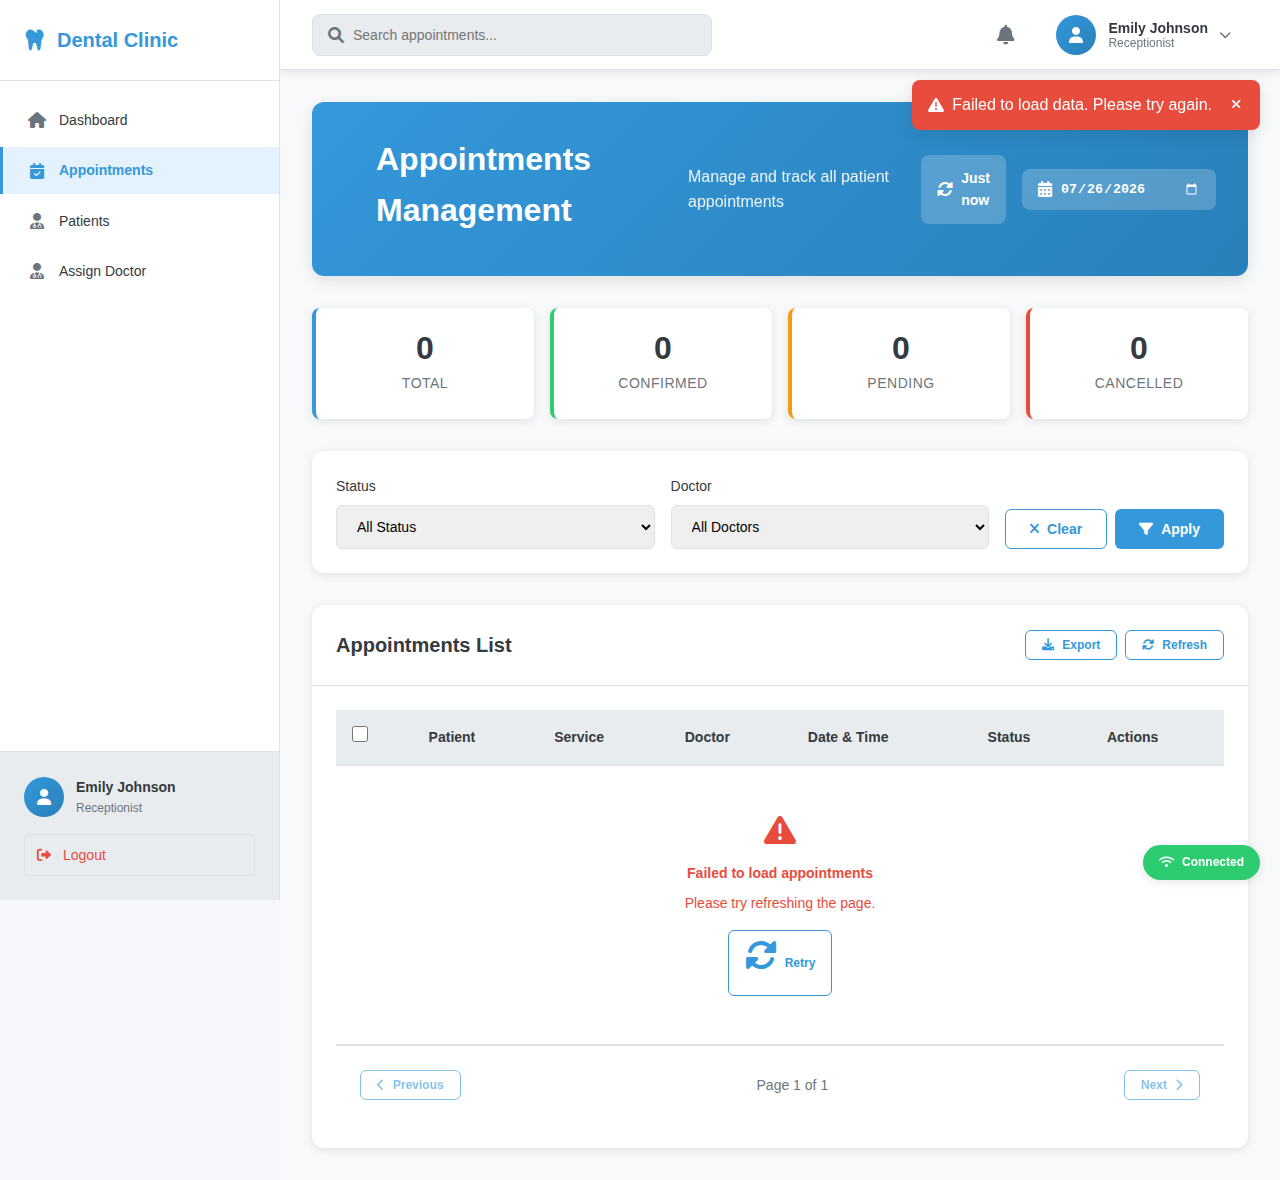
<file: frontend/pages/receptionist/appointments.html>
<!DOCTYPE html>
<html lang="en">
<head>
    <meta charset="UTF-8">
    <meta name="viewport" content="width=device-width, initial-scale=1.0">
    <title>Appointments - Dental Clinic</title>
    <link rel="stylesheet" href="../../css/receptionist/appointments.css">
    <link href="https://cdnjs.cloudflare.com/ajax/libs/font-awesome/6.0.0/css/all.min.css" rel="stylesheet">
</head>
<body>
    <div class="app-layout">
        <!-- Sidebar -->
        <aside class="main-sidebar">
            <div class="sidebar-content">
                <div class="sidebar-header">
                    <div class="sidebar-logo">
                        <i class="fas fa-tooth"></i>
                        <span class="logo-text">Dental Clinic</span>
                    </div>
                    <button class="sidebar-close" id="sidebarClose">
                        <i class="fas fa-times"></i>
                    </button>
                </div>

                <nav class="sidebar-nav">
                    <ul class="nav-list">
                        <li class="nav-item">
                            <a href="dashboard.html" class="nav-link">
                                <i class="fas fa-home nav-icon"></i>
                                <span class="nav-text">Dashboard</span>
                            </a>
                        </li>
                        <li class="nav-item">
                            <a href="appointments.html" class="nav-link active">
                                <i class="fas fa-calendar-check nav-icon"></i>
                                <span class="nav-text">Appointments</span>
                            </a>
                        </li>
                           <li class="nav-item">
                            <a href="patients.html" class="nav-link">
                                <i class="fas fa-user-md nav-icon"></i>
                                <span class="nav-text">Patients</span>
                            </a>
                        </li>
                        <li class="nav-item">
                            <a href="assign-doctor.html" class="nav-link">
                                <i class="fas fa-user-md nav-icon"></i>
                                <span class="nav-text">Assign Doctor</span>
                            </a>
                        </li>
                    </ul>
                </nav>

                <div class="sidebar-footer">
                    <div class="user-profile">
                        <div class="user-avatar">
                            <i class="fas fa-user"></i>
                        </div>
                        <div class="user-details">
                            <div class="user-name" id="sidebar-user-name">Loading...</div>
                            <div class="user-role" id="sidebar-user-role">Receptionist</div>
                        </div>
                    </div>
                    <button class="logout-btn sidebar-logout" onclick="handleLogout()">
                        <i class="fas fa-sign-out-alt"></i>
                        <span>Logout</span>
                    </button>
                </div>
            </div>
        </aside>

        <!-- Main Content -->
        <div class="main-content">
            <!-- Header -->
            <header class="main-header">
                <div class="header-content">
                    <button class="mobile-menu-btn" id="mobileMenuBtn">
                        <i class="fas fa-bars"></i>
                    </button>

                    <div class="logo-section">
                        <div class="logo">
                            <i class="fas fa-tooth"></i>
                            <span class="logo-text">Dental Clinic</span>
                        </div>
                    </div>

                    <div class="search-section">
                        <div class="search-box">
                            <i class="fas fa-search"></i>
                            <input type="text" placeholder="Search appointments..." id="globalSearch">
                            <button class="search-clear hidden" id="searchClear">
                                <i class="fas fa-times"></i>
                            </button>
                        </div>
                    </div>

                    <div class="header-actions">
                        <div class="action-item dropdown">
                            <button class="action-btn" id="notificationsBtn">
                                <i class="fas fa-bell"></i>
                                <span class="notification-badge hidden" id="notificationCount">0</span>
                            </button>
                            <div class="dropdown-menu notifications-dropdown">
                                <div class="dropdown-header">
                                    <h4>Notifications</h4>
                                    <button class="btn btn-sm btn-outline" onclick="markAllNotificationsRead()">Mark all read</button>
                                </div>
                                <div class="dropdown-body">
                                    <div class="notification-list" id="notificationList">
                                        <div class="loading-state">
                                            <i class="fas fa-spinner fa-spin"></i>
                                            <p>Loading notifications...</p>
                                        </div>
                                    </div>
                                </div>
                                <div class="dropdown-footer">
                                    <a href="#" class="view-all">View all notifications</a>
                                </div>
                            </div>
                        </div>

                        <div class="action-item dropdown">
                            <button class="user-profile-btn" id="userProfileBtn">
                                <div class="user-avatar">
                                    <i class="fas fa-user"></i>
                                </div>
                                <div class="user-info">
                                    <span class="user-name" id="header-user-name">Loading...</span>
                                    <span class="user-role" id="header-user-role">Receptionist</span>
                                </div>
                                <i class="fas fa-chevron-down dropdown-arrow"></i>
                            </button>
                            <div class="dropdown-menu profile-dropdown">
                                <div class="dropdown-body">
                                    <a href="profile.html" class="dropdown-item">
                                        <i class="fas fa-user"></i>
                                        <span>My Profile</span>
                                    </a>
                                    <a href="settings.html" class="dropdown-item">
                                        <i class="fas fa-cog"></i>
                                        <span>Settings</span>
                                    </a>
                                    <div class="dropdown-divider"></div>
                                    <a href="#" class="dropdown-item logout-btn" onclick="handleLogout()">
                                        <i class="fas fa-sign-out-alt"></i>
                                        <span>Logout</span>
                                    </a>
                                </div>
                            </div>
                        </div>
                    </div>
                </div>
            </header>

            <!-- Appointments Content -->
            <main class="content-area">
                <div class="appointments-management">
                    <!-- Page Header -->
                    <div class="page-header">
                        <div class="header-content">
                            <h1>Appointments Management</h1>
                            <p>Manage and track all patient appointments</p>
                        </div>
                        <div class="header-actions">
                            <div class="last-updated">
                                <i class="fas fa-sync-alt"></i>
                                <span id="last-updated-time">Just now</span>
                            </div>
                            <div class="date-filter">
                                <i class="fas fa-calendar-alt"></i>
                                <input type="date" id="dateFilter" value="">
                            </div>
                        </div>
                    </div>

                    <!-- Stats Bar -->
                    <div class="stats-bar">
                        <div class="stat-item">
                            <div class="stat-number" id="total-appointments">0</div>
                            <div class="stat-label">Total</div>
                        </div>
                        <div class="stat-item">
                            <div class="stat-number" id="confirmed-appointments">0</div>
                            <div class="stat-label">Confirmed</div>
                        </div>
                        <div class="stat-item">
                            <div class="stat-number" id="pending-appointments">0</div>
                            <div class="stat-label">Pending</div>
                        </div>
                        <div class="stat-item">
                            <div class="stat-number" id="cancelled-appointments">0</div>
                            <div class="stat-label">Cancelled</div>
                        </div>
                    </div>

                    <!-- Filters and Actions -->
                    <div class="filters-section">
                        <div class="filter-group">
                            <label for="statusFilter">Status</label>
                            <select id="statusFilter" class="form-control">
                                <option value="all">All Status</option>
                                <option value="scheduled">Scheduled</option>
                                <option value="confirmed">Confirmed</option>
                                <option value="in-progress">In Progress</option>
                                <option value="completed">Completed</option>
                                <option value="cancelled">Cancelled</option>
                            </select>
                        </div>
                        <div class="filter-group">
                            <label for="doctorFilter">Doctor</label>
                            <select id="doctorFilter" class="form-control">
                                <option value="all">All Doctors</option>
                            </select>
                        </div>
                        <div class="filter-actions">
                            <button class="btn btn-outline" onclick="clearFilters()">
                                <i class="fas fa-times"></i>
                                Clear
                            </button>
                            <button class="btn btn-primary" onclick="applyFilters()">
                                <i class="fas fa-filter"></i>
                                Apply
                            </button>
                        </div>
                    </div>

                    <!-- Appointments Table -->
                    <div class="content-card">
                        <div class="card-header">
                            <h3>Appointments List</h3>
                            <div class="card-actions">
                                <button class="btn btn-sm btn-outline" onclick="exportAppointments()">
                                    <i class="fas fa-download"></i>
                                    Export
                                </button>
                                <button class="btn btn-sm btn-outline" onclick="refreshAppointments()">
                                    <i class="fas fa-sync-alt"></i>
                                    Refresh
                                </button>
                            </div>
                        </div>
                        <div class="card-body">
                            <div class="table-container">
                                <table class="data-table" id="appointmentsTable">
                                    <thead>
                                        <tr>
                                            <th>
                                                <input type="checkbox" id="selectAll">
                                            </th>
                                            <th>Patient</th>
                                            <th>Service</th>
                                            <th>Doctor</th>
                                            <th>Date & Time</th>
                                            <th>Status</th>
                                            <th>Actions</th>
                                        </tr>
                                    </thead>
                                    <tbody id="appointmentsTableBody">
                                        <tr>
                                            <td colspan="7" class="text-center">
                                                <div class="loading-state">
                                                    <i class="fas fa-spinner fa-spin"></i>
                                                    <p>Loading appointments...</p>
                                                </div>
                                            </td>
                                        </tr>
                                    </tbody>
                                </table>
                            </div>
                            
                            <!-- Pagination -->
                            <div class="pagination" id="pagination">
                                <button class="btn btn-outline btn-sm" id="prevPage" disabled>
                                    <i class="fas fa-chevron-left"></i>
                                    Previous
                                </button>
                                <div class="page-info">
                                    Page <span id="currentPage">1</span> of <span id="totalPages">1</span>
                                </div>
                                <button class="btn btn-outline btn-sm" id="nextPage" disabled>
                                    Next
                                    <i class="fas fa-chevron-right"></i>
                                </button>
                            </div>
                        </div>
                    </div>
                </div>
            </main>
        </div>
    </div>

    <!-- Sidebar Overlay -->
    <div class="sidebar-overlay" id="sidebarOverlay"></div>

    <!-- Connection Status Indicator -->
    <div class="connection-status" id="connectionStatus">
        <i class="fas fa-wifi"></i>
        <span>Connected</span>
    </div>

    <!-- Appointment Details Modal -->
    <div class="modal" id="appointmentDetailsModal">
        <div class="modal-content">
            <div class="modal-header">
                <h3>Appointment Details</h3>
                <button class="modal-close" onclick="closeAppointmentDetailsModal()">
                    <i class="fas fa-times"></i>
                </button>
            </div>
            <div class="modal-body">
                <div class="appointment-details" id="appointmentDetailsContent">
                    <!-- Dynamic content will be loaded here -->
                </div>
            </div>
            <div class="modal-footer">
                <button class="btn btn-outline" onclick="closeAppointmentDetailsModal()">Close</button>
                <button class="btn btn-warning" onclick="editAppointment()">Edit</button>
                <button class="btn btn-danger" onclick="cancelAppointment()">Cancel</button>
            </div>
        </div>
    </div>

    <!-- Edit Appointment Modal -->
    <div class="modal" id="editAppointmentModal">
        <div class="modal-content">
            <div class="modal-header">
                <h3>Edit Appointment</h3>
                <button class="modal-close" onclick="closeEditAppointmentModal()">
                    <i class="fas fa-times"></i>
                </button>
            </div>
            <div class="modal-body">
                <form id="editAppointmentForm">
                    <div class="form-group">
                        <label for="editPatientName">Patient Name</label>
                        <input type="text" id="editPatientName" class="form-control" required>
                    </div>
                    <div class="form-group">
                        <label for="editService">Service</label>
                        <input type="text" id="editService" class="form-control" required>
                    </div>
                    <div class="form-row">
                        <div class="form-group">
                            <label for="editAppointmentDate">Date</label>
                            <input type="date" id="editAppointmentDate" class="form-control" required>
                        </div>
                        <div class="form-group">
                            <label for="editAppointmentTime">Time</label>
                            <input type="time" id="editAppointmentTime" class="form-control" required>
                        </div>
                    </div>
                    <div class="form-group">
                        <label for="editDoctor">Assign Doctor</label>
                        <select id="editDoctor" class="form-control">
                            <option value="">Not Assigned</option>
                        </select>
                    </div>
                    <div class="form-group">
                        <label for="editStatus">Status</label>
                        <select id="editStatus" class="form-control" required>
                            <option value="scheduled">Scheduled</option>
                            <option value="confirmed">Confirmed</option>
                            <option value="in-progress">In Progress</option>
                            <option value="completed">Completed</option>
                            <option value="cancelled">Cancelled</option>
                        </select>
                    </div>
                    <div class="form-group">
                        <label for="editNotes">Notes</label>
                        <textarea id="editNotes" class="form-control" rows="3"></textarea>
                    </div>
                </form>
            </div>
            <div class="modal-footer">
                <button class="btn btn-outline" onclick="closeEditAppointmentModal()">Cancel</button>
                <button class="btn btn-primary" onclick="saveAppointmentChanges()">Save Changes</button>
            </div>
        </div>
    </div>

    <script src="../../js/receptionist/appointments.js"></script>
</body>
</html>
</file>
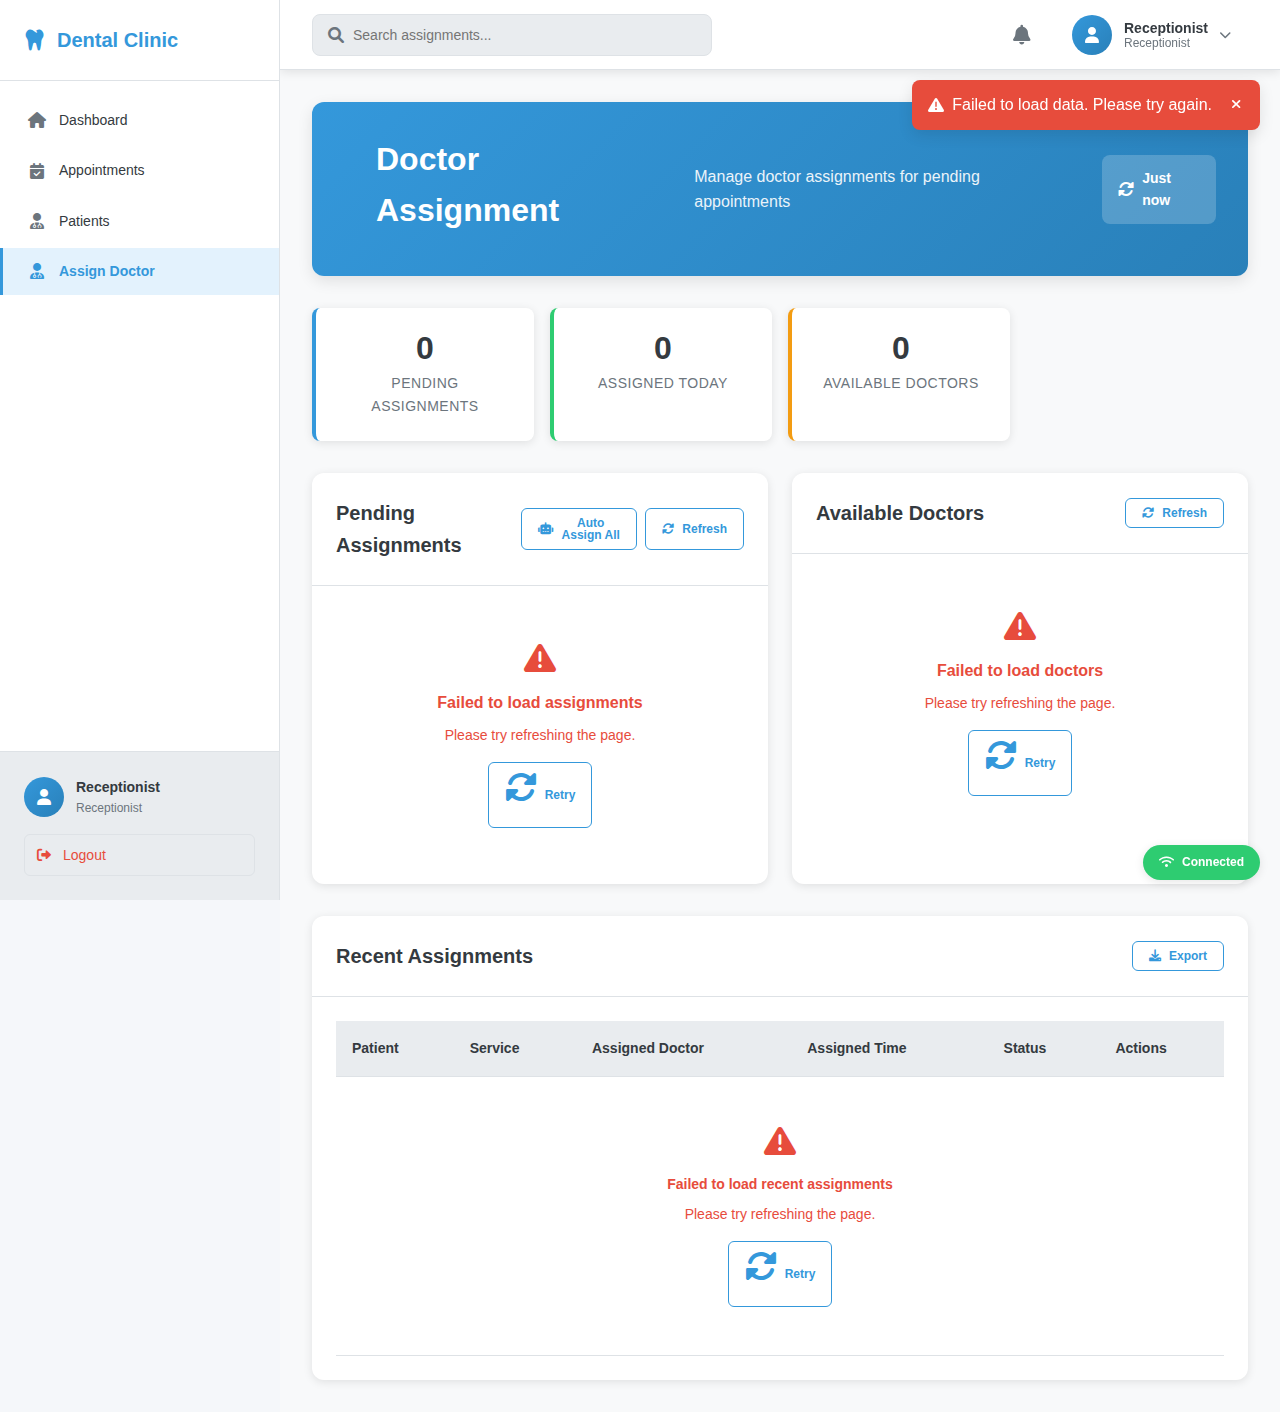
<file: frontend/pages/receptionist/assign-doctor.html>
<!DOCTYPE html>
<html lang="en">
<head>
    <meta charset="UTF-8">
    <meta name="viewport" content="width=device-width, initial-scale=1.0">
    <title>Assign Doctor - Dental Clinic</title>
    <link rel="stylesheet" href="../../css/receptionist/assign-doctor.css">
    <link href="https://cdnjs.cloudflare.com/ajax/libs/font-awesome/6.0.0/css/all.min.css" rel="stylesheet">
</head>
<body>
    <div class="app-layout">
        <!-- Sidebar -->
        <aside class="main-sidebar">
            <div class="sidebar-content">
                <div class="sidebar-header">
                    <div class="sidebar-logo">
                        <i class="fas fa-tooth"></i>
                        <span class="logo-text">Dental Clinic</span>
                    </div>
                    <button class="sidebar-close" id="sidebarClose">
                        <i class="fas fa-times"></i>
                    </button>
                </div>

                <nav class="sidebar-nav">
                    <ul class="nav-list">
                        <li class="nav-item">
                            <a href="dashboard.html" class="nav-link">
                                <i class="fas fa-home nav-icon"></i>
                                <span class="nav-text">Dashboard</span>
                            </a>
                        </li>
                        <li class="nav-item">
                            <a href="appointments.html" class="nav-link">
                                <i class="fas fa-calendar-check nav-icon"></i>
                                <span class="nav-text">Appointments</span>
                            </a>
                        </li>
                           <li class="nav-item">
                            <a href="patients.html" class="nav-link">
                                <i class="fas fa-user-md nav-icon"></i>
                                <span class="nav-text">Patients</span>
                            </a>
                        </li>
                        <li class="nav-item">
                            <a href="assign-doctor.html" class="nav-link active">
                                <i class="fas fa-user-md nav-icon"></i>
                                <span class="nav-text">Assign Doctor</span>
                            </a>
                        </li>

                    </ul>
                </nav>

                <div class="sidebar-footer">
                    <div class="user-profile">
                        <div class="user-avatar">
                            <i class="fas fa-user"></i>
                        </div>
                        <div class="user-details">
                            <div class="user-name" id="sidebar-user-name">Loading...</div>
                            <div class="user-role" id="sidebar-user-role">Receptionist</div>
                        </div>
                    </div>
                    <button class="logout-btn sidebar-logout" onclick="handleLogout()">
                        <i class="fas fa-sign-out-alt"></i>
                        <span>Logout</span>
                    </button>
                </div>
            </div>
        </aside>

        <!-- Main Content -->
        <div class="main-content">
            <!-- Header -->
            <header class="main-header">
                <div class="header-content">
                    <button class="mobile-menu-btn" id="mobileMenuBtn">
                        <i class="fas fa-bars"></i>
                    </button>

                    <div class="logo-section">
                        <div class="logo">
                            <i class="fas fa-tooth"></i>
                            <span class="logo-text">Dental Clinic</span>
                        </div>
                    </div>

                    <div class="search-section">
                        <div class="search-box">
                            <i class="fas fa-search"></i>
                            <input type="text" placeholder="Search assignments..." id="globalSearch">
                            <button class="search-clear hidden" id="searchClear">
                                <i class="fas fa-times"></i>
                            </button>
                        </div>
                    </div>

                    <div class="header-actions">
                        <div class="action-item dropdown">
                            <button class="action-btn" id="notificationsBtn">
                                <i class="fas fa-bell"></i>
                                <span class="notification-badge hidden" id="notificationCount">0</span>
                            </button>
                            <div class="dropdown-menu notifications-dropdown">
                                <div class="dropdown-header">
                                    <h4>Notifications</h4>
                                    <button class="btn btn-sm btn-outline" onclick="markAllNotificationsRead()">Mark all read</button>
                                </div>
                                <div class="dropdown-body">
                                    <div class="notification-list" id="notificationList">
                                        <div class="loading-state">
                                            <i class="fas fa-spinner fa-spin"></i>
                                            <p>Loading notifications...</p>
                                        </div>
                                    </div>
                                </div>
                                <div class="dropdown-footer">
                                    <a href="#" class="view-all">View all notifications</a>
                                </div>
                            </div>
                        </div>

                        <div class="action-item dropdown">
                            <button class="user-profile-btn" id="userProfileBtn">
                                <div class="user-avatar">
                                    <i class="fas fa-user"></i>
                                </div>
                                <div class="user-info">
                                    <span class="user-name" id="header-user-name">Loading...</span>
                                    <span class="user-role" id="header-user-role">Receptionist</span>
                                </div>
                                <i class="fas fa-chevron-down dropdown-arrow"></i>
                            </button>
                            <div class="dropdown-menu profile-dropdown">
                                <div class="dropdown-body">
                                    <a href="profile.html" class="dropdown-item">
                                        <i class="fas fa-user"></i>
                                        <span>My Profile</span>
                                    </a>
                                    <a href="settings.html" class="dropdown-item">
                                        <i class="fas fa-cog"></i>
                                        <span>Settings</span>
                                    </a>
                                    <div class="dropdown-divider"></div>
                                    <a href="#" class="dropdown-item logout-btn" onclick="handleLogout()">
                                        <i class="fas fa-sign-out-alt"></i>
                                        <span>Logout</span>
                                    </a>
                                </div>
                            </div>
                        </div>
                    </div>
                </div>
            </header>

            <!-- Assign Doctor Content -->
            <main class="content-area">
                <div class="assign-doctor-management">
                    <!-- Page Header -->
                    <div class="page-header">
                        <div class="header-content">
                            <h1>Doctor Assignment</h1>
                            <p>Manage doctor assignments for pending appointments</p>
                        </div>
                        <div class="header-actions">
                            <div class="last-updated">
                                <i class="fas fa-sync-alt"></i>
                                <span id="last-updated-time">Just now</span>
                            </div>
                        </div>
                    </div>

                    <!-- Stats Bar -->
                    <div class="stats-bar">
                        <div class="stat-item">
                            <div class="stat-number" id="total-pending">0</div>
                            <div class="stat-label">Pending Assignments</div>
                        </div>
                  
                        <div class="stat-item">
                            <div class="stat-number" id="assigned-today">0</div>
                            <div class="stat-label">Assigned Today</div>
                        </div>
                        <div class="stat-item">
                            <div class="stat-number" id="available-doctors">0</div>
                            <div class="stat-label">Available Doctors</div>
                        </div>
                    </div>

                  

                    <!-- Content Grid -->
                    <div class="content-grid">
                        <!-- Pending Assignments -->
                        <div class="content-card">
                            <div class="card-header">
                                <h3>Pending Assignments</h3>
                                <div class="card-actions">
                                    <button class="btn btn-sm btn-outline" onclick="autoAssignAll()">
                                        <i class="fas fa-robot"></i>
                                        Auto Assign All
                                    </button>
                                    <button class="btn btn-sm btn-outline" onclick="refreshAssignments()">
                                        <i class="fas fa-sync-alt"></i>
                                        Refresh
                                    </button>
                                </div>
                            </div>
                            <div class="card-body">
                                <div class="assignments-list" id="pending-assignments-list">
                                    <div class="loading-state">
                                        <i class="fas fa-spinner fa-spin"></i>
                                        <p>Loading assignments...</p>
                                    </div>
                                </div>
                            </div>
                        </div>

                        <!-- Available Doctors -->
                        <div class="content-card">
                            <div class="card-header">
                                <h3>Available Doctors</h3>
                                <div class="card-actions">
                                    <button class="btn btn-sm btn-outline" onclick="refreshDoctors()">
                                        <i class="fas fa-sync-alt"></i>
                                        Refresh
                                    </button>
                                </div>
                            </div>
                            <div class="card-body">
                                <div class="doctors-list" id="available-doctors-list">
                                    <div class="loading-state">
                                        <i class="fas fa-spinner fa-spin"></i>
                                        <p>Loading doctors...</p>
                                    </div>
                                </div>
                            </div>
                        </div>
                    </div>

                    <!-- Recent Assignments -->
                    <div class="content-card">
                        <div class="card-header">
                            <h3>Recent Assignments</h3>
                            <div class="card-actions">
                                <button class="btn btn-sm btn-outline" onclick="exportAssignments()">
                                    <i class="fas fa-download"></i>
                                    Export
                                </button>
                            </div>
                        </div>
                        <div class="card-body">
                            <div class="table-container">
                                <table class="data-table" id="assignmentsTable">
                                    <thead>
                                        <tr>
                                            <th>Patient</th>
                                            <th>Service</th>
                                            <th>Assigned Doctor</th>
                                            <th>Assigned Time</th>
                                            <th>Status</th>
                                            <th>Actions</th>
                                        </tr>
                                    </thead>
                                    <tbody id="assignmentsTableBody">
                                        <tr>
                                            <td colspan="6" class="text-center">
                                                <div class="loading-state">
                                                    <i class="fas fa-spinner fa-spin"></i>
                                                    <p>Loading recent assignments...</p>
                                                </div>
                                            </td>
                                        </tr>
                                    </tbody>
                                </table>
                            </div>
                        </div>
                    </div>
                </div>
            </main>
        </div>
    </div>

    <!-- Sidebar Overlay -->
    <div class="sidebar-overlay" id="sidebarOverlay"></div>

    <!-- Connection Status Indicator -->
    <div class="connection-status" id="connectionStatus">
        <i class="fas fa-wifi"></i>
        <span>Connected</span>
    </div>

    <!-- Assign Doctor Modal -->
    <div class="modal" id="assignDoctorModal">
        <div class="modal-content">
            <div class="modal-header">
                <h3>Assign Doctor</h3>
                <button class="modal-close" onclick="closeAssignDoctorModal()">
                    <i class="fas fa-times"></i>
                </button>
            </div>
            <div class="modal-body">
                <div class="assignment-details" id="assignmentDetailsContent">
                    <!-- Dynamic content will be loaded here -->
                </div>
                <div class="doctor-selection">
                    <h4>Select Doctor</h4>
                    <div class="doctors-grid" id="doctorsSelectionGrid">
                        <!-- Doctors will be loaded here dynamically -->
                    </div>
                </div>
            </div>
            <div class="modal-footer">
                <button class="btn btn-outline" onclick="closeAssignDoctorModal()">Cancel</button>
                <button class="btn btn-primary" onclick="confirmAssignment()">Assign Doctor</button>
            </div>
        </div>
    </div>

    <!-- Doctor Details Modal -->
    <div class="modal" id="doctorDetailsModal">
        <div class="modal-content">
            <div class="modal-header">
                <h3>Doctor Details</h3>
                <button class="modal-close" onclick="closeDoctorDetailsModal()">
                    <i class="fas fa-times"></i>
                </button>
            </div>
            <div class="modal-body">
                <div class="doctor-details" id="doctorDetailsContent">
                    <!-- Dynamic content will be loaded here -->
                </div>
            </div>
            <div class="modal-footer">
                <button class="btn btn-outline" onclick="closeDoctorDetailsModal()">Close</button>
            </div>
        </div>
    </div>

    <script src="../../js/receptionist/assign-doctor.js"></script>
</body>
</html>
</file>
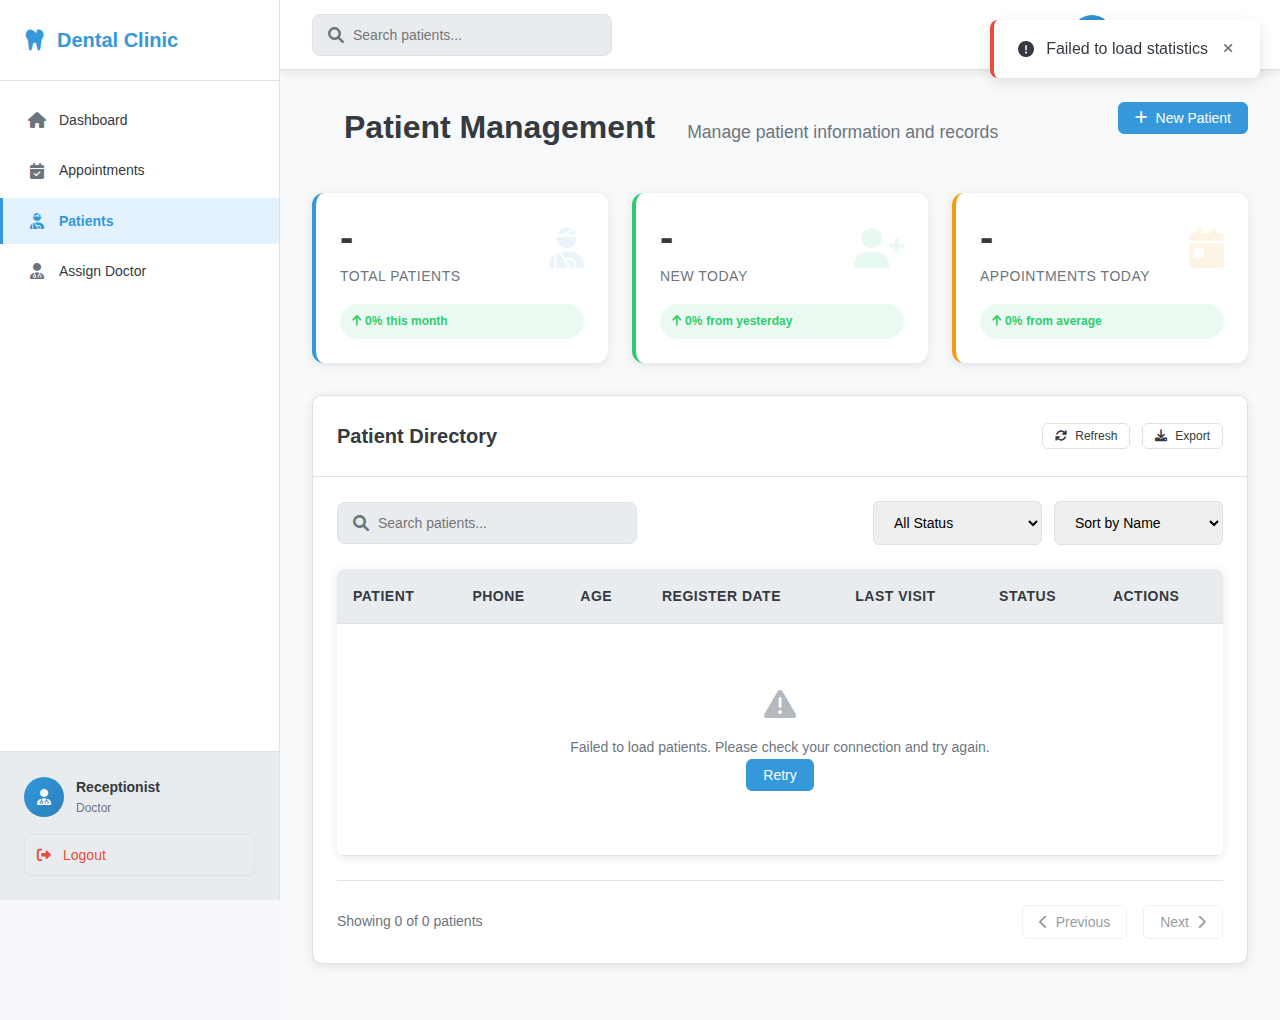
<file: frontend/pages/receptionist/patients.html>
<!DOCTYPE html>
<html lang="en">
<head>
    <meta charset="UTF-8">
    <meta name="viewport" content="width=device-width, initial-scale=1.0">
    <title>Patients - Dental Clinic</title>
    <link rel="stylesheet" href="../../css/receptionist/patients.css">
    <link href="https://cdnjs.cloudflare.com/ajax/libs/font-awesome/6.0.0/css/all.min.css" rel="stylesheet">
</head>
<body>
    <div class="app-layout">
        <!-- Sidebar -->
        <aside class="main-sidebar">
            <div class="sidebar-content">
                <div class="sidebar-header">
                    <div class="sidebar-logo">
                        <i class="fas fa-tooth"></i>
                        <span class="logo-text">Dental Clinic</span>
                    </div>
                    <button class="sidebar-close" id="sidebarClose">
                        <i class="fas fa-times"></i>
                    </button>
                </div>

                <nav class="sidebar-nav">
                    <ul class="nav-list">
                        <li class="nav-item">
                            <a href="dashboard.html" class="nav-link">
                                <i class="fas fa-home nav-icon"></i>
                                <span class="nav-text">Dashboard</span>
                            </a>
                        </li>
                        <li class="nav-item">
                            <a href="appointments.html" class="nav-link">
                                <i class="fas fa-calendar-check nav-icon"></i>
                                <span class="nav-text">Appointments</span>
                            </a>
                        </li>
                        <li class="nav-item">
                            <a href="patients.html" class="nav-link active">
                                <i class="fas fa-user-injured nav-icon"></i>
                                <span class="nav-text">Patients</span>
                            </a>
                        </li>
                      <li class="nav-item">
                            <a href="assign-doctor.html" class="nav-link">
                                <i class="fas fa-user-md nav-icon"></i>
                                <span class="nav-text">Assign Doctor</span>
                            </a>
                        </li>
                    </ul>
                </nav>

                <div class="sidebar-footer">
                    <div class="user-profile">
                        <div class="user-avatar">
                            <i class="fas fa-user-md"></i>
                        </div>
                        <div class="user-details">
                            <div class="user-name" id="sidebar-user-name">Loading...</div>
                            <div class="user-role" id="sidebar-user-role">Doctor</div>
                        </div>
                    </div>
                    <button class="logout-btn sidebar-logout" onclick="handleLogout()">
                        <i class="fas fa-sign-out-alt"></i>
                        <span>Logout</span>
                    </button>
                </div>
            </div>
        </aside>

        <!-- Main Content -->
        <div class="main-content">
            <!-- Header -->
            <header class="main-header">
                <div class="header-content">
                    <button class="mobile-menu-btn" id="mobileMenuBtn">
                        <i class="fas fa-bars"></i>
                    </button>

                    <div class="logo-section">
                        <div class="logo">
                            <i class="fas fa-tooth"></i>
                            <span class="logo-text">Dental Clinic</span>
                        </div>
                    </div>

                    <div class="search-section">
                        <div class="search-box">
                            <i class="fas fa-search"></i>
                            <input type="text" placeholder="Search patients..." id="globalSearch">
                            <button class="search-clear hidden" id="searchClear">
                                <i class="fas fa-times"></i>
                            </button>
                        </div>
                    </div>

                    <div class="header-actions">
                        <div class="action-item dropdown">
                            <button class="action-btn" id="notificationsBtn">
                                <i class="fas fa-bell"></i>
                                <span class="notification-badge hidden" id="notificationCount">0</span>
                            </button>
                            <div class="dropdown-menu notifications-dropdown">
                                <div class="dropdown-header">
                                    <h4>Notifications</h4>
                                    <button class="btn btn-sm btn-outline" onclick="markAllNotificationsRead()">Mark all read</button>
                                </div>
                                <div class="dropdown-body">
                                    <div class="notification-list" id="notificationList">
                                        <div class="notification-empty">
                                            <i class="fas fa-bell-slash"></i>
                                            <p>No new notifications</p>
                                        </div>
                                    </div>
                                </div>
                                <div class="dropdown-footer">
                                    <a href="#" class="view-all">View all notifications</a>
                                </div>
                            </div>
                        </div>

                        <div class="action-item dropdown">
                            <button class="user-profile-btn" id="userProfileBtn">
                                <div class="user-avatar">
                                    <i class="fas fa-user-md"></i>
                                </div>
                                <div class="user-info">
                                    <span class="user-name" id="header-user-name">Loading...</span>
                                    <span class="user-role" id="header-user-role">Doctor</span>
                                </div>
                                <i class="fas fa-chevron-down dropdown-arrow"></i>
                            </button>
                            <div class="dropdown-menu profile-dropdown">
                                <div class="dropdown-body">
                                    <a href="profile.html" class="dropdown-item">
                                        <i class="fas fa-user"></i>
                                        <span>My Profile</span>
                                    </a>
                                    <a href="settings.html" class="dropdown-item">
                                        <i class="fas fa-cog"></i>
                                        <span>Settings</span>
                                    </a>
                                    <div class="dropdown-divider"></div>
                                    <a href="#" class="dropdown-item logout-btn" onclick="handleLogout()">
                                        <i class="fas fa-sign-out-alt"></i>
                                        <span>Logout</span>
                                    </a>
                                </div>
                            </div>
                        </div>
                    </div>
                </div>
            </header>

            <!-- Patients Content -->
            <main class="content-area">
                <div class="patients-management">
                    <div class="page-header">
                        <div class="header-content">
                            <h1>Patient Management</h1>
                            <p>Manage patient information and records</p>
                        </div>
                        <button class="btn btn-primary" onclick="showNewPatientModal()">
                            <i class="fas fa-plus"></i> New Patient
                        </button>
                    </div>

                    <!-- Patient Stats -->
                    <div class="stats-grid">
                        <div class="stat-card">
                            <div class="stat-content">
                                <div class="stat-main">
                                    <div class="stat-number" id="total-patients">-</div>
                                    <div class="stat-label">Total Patients</div>
                                </div>
                                <div class="stat-icon">
                                    <i class="fas fa-user-injured"></i>
                                </div>
                            </div>
                            <div class="stat-trend positive">
                                <i class="fas fa-arrow-up"></i>
                                <span id="patients-trend">0%</span> this month
                            </div>
                        </div>

                        <div class="stat-card success">
                            <div class="stat-content">
                                <div class="stat-main">
                                    <div class="stat-number" id="new-patients-today">-</div>
                                    <div class="stat-label">New Today</div>
                                </div>
                                <div class="stat-icon">
                                    <i class="fas fa-user-plus"></i>
                                </div>
                            </div>
                            <div class="stat-trend positive">
                                <i class="fas fa-arrow-up"></i>
                                <span id="new-patients-trend">0%</span> from yesterday
                            </div>
                        </div>

                        <div class="stat-card warning">
                            <div class="stat-content">
                                <div class="stat-main">
                                    <div class="stat-number" id="patients-appointments-today">-</div>
                                    <div class="stat-label">Appointments Today</div>
                                </div>
                                <div class="stat-icon">
                                    <i class="fas fa-calendar-day"></i>
                                </div>
                            </div>
                            <div class="stat-trend positive">
                                <i class="fas fa-arrow-up"></i>
                                <span id="appointments-trend">0%</span> from average
                            </div>
                        </div>

                      
                          
                    </div>

                    <!-- Patients List -->
                    <div class="card">
                        <div class="card-header">
                            <h2>Patient Directory</h2>
                            <div class="header-actions">
                                <button class="btn btn-sm btn-outline" onclick="refreshPatients()">
                                    <i class="fas fa-sync-alt"></i> Refresh
                                </button>
                                <button class="btn btn-sm btn-outline" onclick="exportPatients()">
                                    <i class="fas fa-download"></i> Export
                                </button>
                            </div>
                        </div>
                        <div class="card-body">
                            <div class="table-actions">
                                <div class="search-box">
                                    <i class="fas fa-search"></i>
                                    <input type="text" placeholder="Search patients..." class="form-control" id="patientSearch">
                                </div>
                                <div class="filter-actions">
                                    <select class="form-control" id="statusFilter">
                                        <option value="all">All Status</option>
                                        <option value="active">Active</option>
                                        <option value="inactive">Inactive</option>
                                        <option value="new">New</option>
                                    </select>
                                    <select class="form-control" id="sortBy">
                                        <option value="name">Sort by Name</option>
                                        <option value="recent">Sort by Recent</option>
                                        <option value="appointments">Sort by Appointments</option>
                                    </select>
                                </div>
                            </div>

                            <div class="table-container">
                                <table class="table">
                                    <thead>
                                        <tr>
                                            <th>Patient</th>
                                            <th>Phone</th>
                                            <th>Age</th>
                                            <th>Register Date</th>
                                            <th>Last Visit</th>
                                            <th>Status</th>
                                            <th>Actions</th>
                                        </tr>
                                    </thead>
                                    <tbody id="patients-table-body">
                                        <tr>
                                            <td colspan="7" class="text-center">
                                                <div class="loading-state">
                                                    <i class="fas fa-spinner fa-spin"></i>
                                                    <p>Loading patients...</p>
                                                </div>
                                            </td>
                                        </tr>
                                    </tbody>
                                </table>
                            </div>

                            <!-- Pagination -->
                            <div class="pagination">
                                <div class="pagination-info" id="pagination-info">
                                    Showing 0 of 0 patients
                                </div>
                                <div class="pagination-controls">
                                    <button class="pagination-btn" id="prev-page" disabled>
                                        <i class="fas fa-chevron-left"></i> Previous
                                    </button>
                                    <div class="pagination-numbers" id="pagination-numbers">
                                        <!-- Page numbers will be generated here -->
                                    </div>
                                    <button class="pagination-btn" id="next-page" disabled>
                                        Next <i class="fas fa-chevron-right"></i>
                                    </button>
                                </div>
                            </div>
                        </div>
                    </div>
                </div>
            </main>
        </div>
    </div>

    <!-- Sidebar Overlay -->
    <div class="sidebar-overlay" id="sidebarOverlay"></div>

    <!-- New Patient Modal -->
    <div class="modal-overlay hidden" id="newPatientModal">
        <div class="modal large">
            <div class="modal-header">
                <h3>Add New Patient</h3>
                <button class="modal-close" onclick="hideNewPatientModal()">
                    <i class="fas fa-times"></i>
                </button>
            </div>
            <div class="modal-body">
                <form id="newPatientForm">
                    <div class="form-row">
                        <div class="form-group">
                            <label for="patientFirstName">First Name *</label>
                            <input type="text" id="patientFirstName" class="form-control" required>
                        </div>
                        <div class="form-group">
                            <label for="patientLastName">Last Name *</label>
                            <input type="text" id="patientLastName" class="form-control" required>
                        </div>
                    </div>

                    <div class="form-row">
                        <div class="form-group">
                            <label for="patientPhone">Phone *</label>
                            <input type="tel" id="patientPhone" class="form-control" required>
                        </div>
                        <div class="form-group">
                            <label for="patientAge">Age *</label>
                            <input type="number" id="patientAge" class="form-control" min="1" max="120" required>
                        </div>
                    </div>

                    <div class="form-row">
                        <div class="form-group">
                            <label for="patientGender">Gender *</label>
                            <select id="patientGender" class="form-control" required>
                                <option value="">Select Gender</option>
                                <option value="male">Male</option>
                                <option value="female">Female</option>
                               
                            </select>
                        </div>
                        <div class="form-group">
                            <label for="patientWoreda">Woreda *</label>
                            <input type="text" id="patientWoreda" class="form-control" required>
                        </div>
                    </div>

                    <div class="form-group">
                        <label for="patientAddress">Address (Subcity/City) *</label>
                        <input type="text" id="patientAddress" class="form-control" placeholder="Enter subcity and city" required>
                    </div>

                    <div class="form-group">
                        <label for="patientMedicalHistory">Medical History</label>
                        <textarea id="patientMedicalHistory" class="form-control" rows="3" placeholder="Any relevant medical history, allergies, or conditions..."></textarea>
                    </div>
                </form>
            </div>
            <div class="modal-footer">
                <button class="btn btn-outline" onclick="hideNewPatientModal()">Cancel</button>
                <button class="btn btn-primary" onclick="createNewPatient()">
                    <i class="fas fa-user-plus"></i> Add Patient
                </button>
            </div>
        </div>
    </div>

    <!-- Patient Details Modal -->
    <div class="modal-overlay hidden" id="patientDetailsModal">
        <div class="modal large">
            <div class="modal-header">
                <h3>Patient Details</h3>
                <button class="modal-close" onclick="hidePatientDetailsModal()">
                    <i class="fas fa-times"></i>
                </button>
            </div>
            <div class="modal-body">
                <div class="patient-details" id="patientDetails">
                    <!-- Details will be loaded here -->
                </div>
            </div>
            <div class="modal-footer">
                <button class="btn btn-outline" onclick="hidePatientDetailsModal()">Close</button>
                <button class="btn btn-primary" id="editPatientBtn">Edit</button>
                <button class="btn btn-warning" id="scheduleAppointmentBtn">Schedule Appointment</button>
                <button class="btn btn-danger" id="deactivatePatientBtn">Deactivate</button>
            </div>
        </div>
    </div>

    <script src="../../js/receptionist/patients.js"></script>
    <script src="../../js/core/utils.js"></script>
    <script src="../../js/core/api.js"></script>
    <script src="../../js/core/auth.js"></script>
</body>
</html>
</file>
<file: frontend/css/admin/admin-backup.css>
:root {
    --primary: #3498db;
    --primary-dark: #2980b9;
    --secondary: #2ecc71;
    --danger: #e74c3c;
    --warning: #f39c12;
    --info: #17a2b8;
    --light: #f8f9fa;
    --dark: #343a40;
    --gray: #6c757d;
    --gray-light: #e9ecef;
    --border: #dee2e6;
    --shadow: 0 2px 10px rgba(0,0,0,0.1);
    --shadow-lg: 0 5px 15px rgba(0,0,0,0.1);
}

* {
    margin: 0;
    padding: 0;
    box-sizing: border-box;
}

body {
    font-family: 'Segoe UI', Tahoma, Geneva, Verdana, sans-serif;
    line-height: 1.6;
    color: var(--dark);
    background-color: #f5f7fa;
}

.hidden {
    display: none !important;
}

.text-center {
    text-align: center;
}

/* Layout */
.app-layout {
    display: flex;
    min-height: 100vh;
}

.main-content {
    flex: 1;
    display: flex;
    flex-direction: column;
    margin-left: 280px;
    transition: margin-left 0.3s ease;
}

.content-area {
    flex: 1;
    padding: 2rem;
    overflow-y: auto;
    background: #f8f9fa;
}

/* Sidebar */
.main-sidebar {
    width: 280px;
    background: white;
    border-right: 1px solid var(--border);
    display: flex;
    flex-direction: column;
    position: fixed;
    top: 0;
    left: 0;
    height: 100vh;
    z-index: 1000;
    transition: transform 0.3s ease;
}

.sidebar-content {
    display: flex;
    flex-direction: column;
    height: 100%;
}

.sidebar-header {
    padding: 1.5rem;
    border-bottom: 1px solid var(--border);
    background: white;
}

.sidebar-logo {
    display: flex;
    align-items: center;
    gap: 0.75rem;
    color: var(--primary);
    font-weight: 700;
    font-size: 1.25rem;
}

.sidebar-logo i {
    font-size: 1.5rem;
}

.sidebar-nav {
    flex: 1;
    padding: 1rem 0;
    overflow-y: auto;
}

.nav-list {
    list-style: none;
    padding: 0;
    margin: 0;
}

.nav-item {
    margin-bottom: 0.25rem;
}

.nav-link {
    display: flex;
    align-items: center;
    gap: 0.75rem;
    padding: 0.75rem 1.5rem;
    color: var(--dark);
    text-decoration: none;
    transition: all 0.3s ease;
    border-left: 3px solid transparent;
    font-size: 0.875rem;
}

.nav-link:hover {
    background: var(--gray-light);
    color: var(--primary);
}

.nav-link.active {
    background: #e3f2fd;
    color: var(--primary);
    border-left-color: var(--primary);
    font-weight: 600;
}

.nav-icon {
    width: 20px;
    text-align: center;
    font-size: 1rem;
    color: var(--gray);
}

.nav-link:hover .nav-icon,
.nav-link.active .nav-icon {
    color: var(--primary);
}

.sidebar-footer {
    padding: 1.5rem;
    border-top: 1px solid var(--border);
    background: var(--gray-light);
}

.user-profile {
    display: flex;
    align-items: center;
    gap: 0.75rem;
    margin-bottom: 1rem;
}

.user-avatar {
    width: 40px;
    height: 40px;
    border-radius: 50%;
    background: linear-gradient(135deg, var(--primary), var(--primary-dark));
    display: flex;
    align-items: center;
    justify-content: center;
    color: white;
    font-size: 1rem;
}

.user-details .user-name {
    font-weight: 600;
    font-size: 0.875rem;
}

.user-details .user-role {
    font-size: 0.75rem;
    color: var(--gray);
    text-transform: capitalize;
}

.sidebar-logout {
    width: 100%;
    display: flex;
    align-items: center;
    gap: 0.75rem;
    padding: 0.75rem;
    background: none;
    border: 1px solid var(--border);
    border-radius: 6px;
    color: var(--danger);
    cursor: pointer;
    transition: all 0.3s ease;
    font-size: 0.875rem;
}

.sidebar-logout:hover {
    background: var(--danger);
    color: white;
    border-color: var(--danger);
}

/* Header */
.main-header {
    background: white;
    border-bottom: 1px solid var(--border);
    box-shadow: var(--shadow);
    position: sticky;
    top: 0;
    z-index: 999;
    height: 70px;
}

.header-content {
    display: flex;
    align-items: center;
    justify-content: space-between;
    padding: 0 2rem;
    height: 100%;
    gap: 2rem;
}

.mobile-menu-btn {
    display: none;
    background: none;
    border: none;
    font-size: 1.25rem;
    color: var(--dark);
    cursor: pointer;
    padding: 0.5rem;
    border-radius: 6px;
    transition: background-color 0.3s ease;
}

.mobile-menu-btn:hover {
    background: var(--gray-light);
}

.search-section {
    flex: 1;
    max-width: 400px;
}

.search-box {
    position: relative;
    display: flex;
    align-items: center;
}

.search-box i {
    position: absolute;
    left: 1rem;
    color: var(--gray);
    z-index: 2;
}

.search-box input {
    width: 100%;
    padding: 0.75rem 1rem 0.75rem 2.5rem;
    border: 1px solid var(--border);
    border-radius: 8px;
    font-size: 0.875rem;
    transition: all 0.3s ease;
    background: var(--gray-light);
}

.search-box input:focus {
    outline: none;
    border-color: var(--primary);
    background: white;
    box-shadow: 0 0 0 3px rgba(52, 152, 219, 0.1);
}

.header-actions {
    display: flex;
    align-items: center;
    gap: 0.5rem;
}

.action-item {
    position: relative;
}

.action-btn {
    display: flex;
    align-items: center;
    padding: 0.5rem 1rem;
    background: none;
    border: none;
    border-radius: 8px;
    cursor: pointer;
    transition: background-color 0.3s ease;
    position: relative;
    font-size: 1.25rem;
    color: var(--gray);
}

.action-btn:hover {
    background: var(--gray-light);
}

.user-profile-btn {
    display: flex;
    align-items: center;
    gap: 0.75rem;
    padding: 0.5rem 1rem;
    background: none;
    border: none;
    border-radius: 8px;
    cursor: pointer;
    transition: all 0.3s ease;
    color: var(--dark);
}

.user-profile-btn:hover {
    background: var(--gray-light);
}

.user-info {
    text-align: left;
}

.user-name {
    display: block;
    font-weight: 600;
    font-size: 0.875rem;
}

.user-role {
    display: block;
    font-size: 0.75rem;
    color: var(--gray);
    text-transform: capitalize;
}

.dropdown-arrow {
    font-size: 0.75rem;
    color: var(--gray);
}

.notification-badge {
    position: absolute;
    top: -5px;
    right: -5px;
    background: var(--danger);
    color: white;
    border-radius: 50%;
    width: 18px;
    height: 18px;
    font-size: 0.625rem;
    display: flex;
    align-items: center;
    justify-content: center;
    font-weight: 600;
    border: 2px solid white;
}

/* Backup Management */
.backup-management {
    padding: 0;
}

.page-header {
    display: flex;
    justify-content: space-between;
    align-items: flex-start;
    margin-bottom: 2rem;
}

.header-content h1 {
    font-size: 2rem;
    font-weight: 700;
    margin-bottom: 0.5rem;
    color: var(--dark);
}

.header-content p {
    color: var(--gray);
    font-size: 1.1rem;
    margin: 0;
}

/* Stats Grid */
.stats-grid {
    display: grid;
    grid-template-columns: repeat(auto-fit, minmax(250px, 1fr));
    gap: 1.5rem;
    margin-bottom: 2rem;
}

.stat-card {
    background: white;
    border-radius: 12px;
    padding: 1.5rem;
    box-shadow: var(--shadow);
    border-left: 4px solid var(--primary);
    transition: transform 0.3s ease, box-shadow 0.3s ease;
}

.stat-card:hover {
    transform: translateY(-5px);
    box-shadow: var(--shadow-lg);
}

.stat-card.success { border-left-color: var(--secondary); }
.stat-card.warning { border-left-color: var(--warning); }
.stat-card.info { border-left-color: var(--info); }

.stat-content {
    display: flex;
    justify-content: space-between;
    align-items: flex-start;
    margin-bottom: 1rem;
}

.stat-main {
    flex: 1;
}

.stat-number {
    font-size: 2.5rem;
    font-weight: 800;
    line-height: 1;
    margin-bottom: 0.5rem;
    color: var(--dark);
}

.stat-label {
    color: var(--gray);
    font-size: 0.875rem;
    font-weight: 500;
    text-transform: uppercase;
    letter-spacing: 0.5px;
}

.stat-icon {
    font-size: 2.5rem;
    opacity: 0.1;
    color: var(--primary);
}

.stat-card.success .stat-icon { color: var(--secondary); }
.stat-card.warning .stat-icon { color: var(--warning); }
.stat-card.info .stat-icon { color: var(--info); }

/* Cards */
.card {
    background: white;
    border-radius: 10px;
    box-shadow: var(--shadow);
    margin-bottom: 1.5rem;
    border: 1px solid var(--border);
}

.card-header {
    padding: 1.5rem;
    border-bottom: 1px solid var(--border);
    display: flex;
    justify-content: space-between;
    align-items: center;
}

.card-header h2 {
    margin: 0;
    font-size: 1.25rem;
    font-weight: 600;
}

.card-body {
    padding: 1.5rem;
}

/* Backup Controls */
.backup-controls {
    display: flex;
    flex-direction: column;
    gap: 1.5rem;
}

.control-group {
    display: flex;
    flex-direction: column;
    gap: 0.5rem;
}

.control-group label {
    font-weight: 500;
    color: var(--dark);
}

.control-actions {
    display: flex;
    gap: 1rem;
    margin-top: 1rem;
}

/* Forms */
.form-control {
    width: 100%;
    padding: 0.75rem 1rem;
    border: 1px solid var(--border);
    border-radius: 6px;
    font-size: 0.875rem;
    transition: border-color 0.3s ease;
}

.form-control:focus {
    outline: none;
    border-color: var(--primary);
    box-shadow: 0 0 0 3px rgba(52, 152, 219, 0.1);
}

/* Checkbox */
.checkbox {
    display: flex;
    align-items: center;
    gap: 0.75rem;
    cursor: pointer;
    user-select: none;
}

.checkbox input[type="checkbox"] {
    width: 18px;
    height: 18px;
    border: 2px solid var(--border);
    border-radius: 4px;
    appearance: none;
    margin: 0;
    cursor: pointer;
    position: relative;
}

.checkbox input[type="checkbox"]:checked {
    background: var(--primary);
    border-color: var(--primary);
}

.checkbox input[type="checkbox"]:checked::after {
    content: '✓';
    position: absolute;
    color: white;
    font-size: 12px;
    top: 50%;
    left: 50%;
    transform: translate(-50%, -50%);
}

.checkbox.large span {
    display: flex;
    flex-direction: column;
}

.checkbox.large strong {
    font-weight: 600;
    color: var(--dark);
}

.checkbox.large small {
    font-size: 0.875rem;
    color: var(--gray);
    font-weight: normal;
}

/* Table Actions */
.table-actions {
    display: flex;
    justify-content: space-between;
    align-items: center;
    margin-bottom: 1.5rem;
    gap: 1rem;
}

.search-box {
    position: relative;
    flex: 1;
    max-width: 300px;
}

.search-box i {
    position: absolute;
    left: 1rem;
    top: 50%;
    transform: translateY(-50%);
    color: var(--gray);
}

.search-box input {
    padding-left: 2.5rem;
}

.filter-actions {
    display: flex;
    gap: 0.75rem;
}

.filter-actions select {
    min-width: 150px;
}

.header-actions {
    display: flex;
    gap: 0.75rem;
}

/* Table */
.table-container {
    background: white;
    border-radius: 8px;
    overflow: hidden;
    box-shadow: var(--shadow);
}

.table {
    width: 100%;
    border-collapse: collapse;
}

.table th,
.table td {
    padding: 1rem;
    text-align: left;
    border-bottom: 1px solid var(--border);
}

.table th {
    background: var(--gray-light);
    font-weight: 600;
    color: var(--dark);
    font-size: 0.875rem;
    text-transform: uppercase;
    letter-spacing: 0.5px;
}

.table tbody tr:hover {
    background: #f8f9fa;
}

/* Backup Name */
.backup-name {
    display: flex;
    align-items: center;
    gap: 0.75rem;
}

.backup-name i {
    color: var(--primary);
    font-size: 1rem;
}

/* Backup Type Badges */
.backup-type {
    padding: 0.25rem 0.75rem;
    border-radius: 20px;
    font-size: 0.75rem;
    font-weight: 600;
    text-transform: uppercase;
}

.backup-type.full {
    background: #d4edff;
    color: #004085;
}

.backup-type.auto {
    background: #fff3cd;
    color: #856404;
}

.backup-type.partial {
    background: #d1ecf1;
    color: #0c5460;
}

/* Status Badges */
.status-badge {
    padding: 0.25rem 0.75rem;
    border-radius: 20px;
    font-size: 0.75rem;
    font-weight: 600;
    text-transform: uppercase;
}

.status-badge.success {
    background: #d4edda;
    color: #155724;
}

.status-badge.warning {
    background: #fff3cd;
    color: #856404;
}

.status-badge.danger {
    background: #f8d7da;
    color: #721c24;
}

.status-badge.processing {
    background: #cce7ff;
    color: #004085;
}

/* Action Buttons */
.action-buttons {
    display: flex;
    gap: 0.25rem;
}

.action-buttons .btn {
    padding: 0.25rem 0.5rem;
}

/* Bulk Actions */
.bulk-actions {
    display: flex;
    justify-content: space-between;
    align-items: center;
    padding: 1rem;
    background: var(--gray-light);
    border-radius: 8px;
    margin-top: 1rem;
    border: 1px solid var(--border);
}

.bulk-info {
    font-weight: 500;
    color: var(--dark);
}

.bulk-buttons {
    display: flex;
    gap: 0.5rem;
}

/* Auto Backup Settings */
.auto-backup-settings {
    display: flex;
    flex-direction: column;
    gap: 2rem;
}

.setting-group {
    margin-bottom: 1rem;
}

.setting-row {
    display: grid;
    grid-template-columns: repeat(auto-fit, minmax(200px, 1fr));
    gap: 1.5rem;
}

.setting-item {
    display: flex;
    flex-direction: column;
    gap: 0.5rem;
}

.setting-actions {
    display: flex;
    gap: 1rem;
    margin-top: 1rem;
}

/* Backup History */
.backup-history {
    display: grid;
    grid-template-columns: 2fr 1fr;
    gap: 2rem;
    align-items: start;
}

.history-chart {
    background: var(--gray-light);
    border-radius: 8px;
    padding: 2rem;
    min-height: 200px;
    display: flex;
    align-items: center;
    justify-content: center;
}

.chart-placeholder {
    text-align: center;
    color: var(--gray);
}

.chart-placeholder i {
    font-size: 3rem;
    margin-bottom: 1rem;
    opacity: 0.3;
}

.chart-placeholder p {
    margin: 0;
    font-size: 0.875rem;
}

.history-stats {
    display: flex;
    flex-direction: column;
    gap: 1rem;
}

.history-stat {
    text-align: center;
    padding: 1.5rem;
    background: white;
    border-radius: 8px;
    box-shadow: var(--shadow);
}

.history-stat .stat-value {
    font-size: 2rem;
    font-weight: 700;
    margin-bottom: 0.5rem;
    color: var(--dark);
}

.history-stat .stat-label {
    color: var(--gray);
    font-size: 0.875rem;
    text-transform: uppercase;
    letter-spacing: 0.5px;
}

/* Buttons */
.btn {
    display: inline-flex;
    align-items: center;
    justify-content: center;
    padding: 0.75rem 1.5rem;
    border: none;
    border-radius: 6px;
    font-size: 0.875rem;
    font-weight: 500;
    cursor: pointer;
    transition: all 0.3s ease;
    text-decoration: none;
    gap: 0.5rem;
}

.btn:disabled {
    opacity: 0.6;
    cursor: not-allowed;
}

.btn-block {
    width: 100%;
}

.btn-primary {
    background: var(--primary);
    color: white;
}

.btn-primary:hover:not(:disabled) {
    background: var(--primary-dark);
    transform: translateY(-1px);
}

.btn-secondary {
    background: var(--secondary);
    color: white;
}

.btn-danger {
    background: var(--danger);
    color: white;
}

.btn-warning {
    background: var(--warning);
    color: white;
}

.btn-outline {
    background: transparent;
    border: 1px solid var(--border);
    color: var(--dark);
}

.btn-outline:hover {
    background: var(--gray-light);
    border-color: var(--primary);
    color: var(--primary);
}

.btn-sm {
    padding: 0.5rem 1rem;
    font-size: 0.75rem;
}

/* Loading States */
.loading-state {
    text-align: center;
    padding: 2rem;
    color: var(--gray);
}

.loading-state i {
    font-size: 1.5rem;
    margin-bottom: 1rem;
}

/* Modal Styles */
.modal-overlay {
    position: fixed;
    top: 0;
    left: 0;
    width: 100%;
    height: 100%;
    background: rgba(0, 0, 0, 0.5);
    display: flex;
    align-items: center;
    justify-content: center;
    z-index: 1100;
}

.modal {
    background: white;
    border-radius: 10px;
    box-shadow: var(--shadow-lg);
    width: 90%;
    max-width: 500px;
    max-height: 90vh;
    overflow-y: auto;
}

.modal-header {
    padding: 1.5rem;
    border-bottom: 1px solid var(--border);
    display: flex;
    justify-content: space-between;
    align-items: center;
}

.modal-header h3 {
    margin: 0;
    font-size: 1.25rem;
    font-weight: 600;
}

.modal-close {
    background: none;
    border: none;
    font-size: 1.25rem;
    color: var(--gray);
    cursor: pointer;
    padding: 0.5rem;
    border-radius: 6px;
    transition: background-color 0.3s ease;
}

.modal-close:hover {
    background: var(--gray-light);
}

.modal-body {
    padding: 1.5rem;
}

.modal-footer {
    padding: 1.5rem;
    border-top: 1px solid var(--border);
    display: flex;
    justify-content: flex-end;
    gap: 0.75rem;
}

/* Progress Bar */
.backup-progress {
    margin-bottom: 1.5rem;
}

.progress-bar {
    width: 100%;
    height: 8px;
    background: var(--gray-light);
    border-radius: 4px;
    overflow: hidden;
    margin-bottom: 0.5rem;
}

.progress-fill {
    height: 100%;
    background: var(--primary);
    border-radius: 4px;
    transition: width 0.3s ease;
    width: 0%;
}

.progress-text {
    text-align: center;
    font-size: 0.875rem;
    color: var(--gray);
}

/* Backup Details */
.backup-summary {
    text-align: center;
}

.backup-details {
    background: var(--gray-light);
    border-radius: 8px;
    padding: 1rem;
    margin-top: 1rem;
    text-align: left;
}

.detail-item {
    margin-bottom: 0.5rem;
}

.detail-item:last-child {
    margin-bottom: 0;
}

.backup-info {
    background: var(--gray-light);
    border-radius: 8px;
    padding: 1rem;
    margin-top: 1rem;
}

.backup-meta {
    font-size: 0.875rem;
    color: var(--gray);
    margin-top: 0.25rem;
}

/* Responsive Design */
@media (max-width: 1024px) {
    .main-content {
        margin-left: 0;
    }
    
    .main-sidebar {
        transform: translateX(-100%);
    }
    
    .main-sidebar.mobile-open {
        transform: translateX(0);
    }
    
    .mobile-menu-btn {
        display: block;
    }
    
    .backup-history {
        grid-template-columns: 1fr;
    }
}

@media (max-width: 768px) {
    .header-content {
        padding: 0 1rem;
        gap: 1rem;
    }
    
    .search-section {
        display: none;
    }
    
    .user-profile-btn .user-info {
        display: none;
    }
    
    .content-area {
        padding: 1rem;
    }
    
    .page-header {
        flex-direction: column;
        gap: 1rem;
    }
    
    .stats-grid {
        grid-template-columns: 1fr;
    }
    
    .table-actions {
        flex-direction: column;
        align-items: stretch;
    }
    
    .search-box {
        max-width: none;
    }
    
    .filter-actions {
        justify-content: space-between;
    }
    
    .bulk-actions {
        flex-direction: column;
        gap: 1rem;
        align-items: stretch;
    }
    
    .bulk-buttons {
        justify-content: center;
    }
    
    .setting-row {
        grid-template-columns: 1fr;
    }
    
    .control-actions,
    .setting-actions {
        flex-direction: column;
    }
    
    .table-container {
        overflow-x: auto;
    }
    
    .modal {
        width: 95%;
        margin: 1rem;
    }
}

@media (max-width: 480px) {
    .header-content h1 {
        font-size: 1.75rem;
    }
    
    .stat-number {
        font-size: 2rem;
    }
    
    .card-header {
        flex-direction: column;
        gap: 1rem;
        align-items: flex-start;
    }
    
    .header-actions .action-btn {
        padding: 0.5rem;
    }
    
    .header-actions .action-btn .notification-badge {
        top: 0;
        right: 0;
    }
    
    .filter-actions {
        flex-direction: column;
        gap: 0.5rem;
    }
    
    .filter-actions select {
        min-width: auto;
    }
}
</file>
<file: frontend/css/admin/admin-dashboard.css>
:root {
    --primary: #3498db;
    --primary-dark: #2980b9;
    --secondary: #2ecc71;
    --danger: #e74c3c;
    --warning: #f39c12;
    --info: #17a2b8;
    --light: #f8f9fa;
    --dark: #343a40;
    --gray: #6c757d;
    --gray-light: #e9ecef;
    --border: #dee2e6;
    --shadow: 0 2px 10px rgba(0,0,0,0.1);
    --shadow-lg: 0 5px 15px rgba(0,0,0,0.1);
}

* {
    margin: 0;
    padding: 0;
    box-sizing: border-box;
}

body {
    font-family: 'Segoe UI', Tahoma, Geneva, Verdana, sans-serif;
    line-height: 1.6;
    color: var(--dark);
    background-color: #f5f7fa;
}

.hidden {
    display: none !important;
}

.text-center {
    text-align: center;
}

/* Layout */
.app-layout {
    display: flex;
    min-height: 100vh;
}

.main-content {
    flex: 1;
    display: flex;
    flex-direction: column;
    margin-left: 280px;
    transition: margin-left 0.3s ease;
}

.content-area {
    flex: 1;
    padding: 2rem;
    overflow-y: auto;
    background: #f8f9fa;
}

/* Sidebar */
.main-sidebar {
    width: 280px;
    background: white;
    border-right: 1px solid var(--border);
    display: flex;
    flex-direction: column;
    position: fixed;
    top: 0;
    left: 0;
    height: 100vh;
    z-index: 1000;
    transition: transform 0.3s ease;
}

.sidebar-content {
    display: flex;
    flex-direction: column;
    height: 100%;
}

.sidebar-header {
    padding: 1.5rem;
    border-bottom: 1px solid var(--border);
    background: white;
    display: flex;
    justify-content: space-between;
    align-items: center;
}

.sidebar-logo {
    display: flex;
    align-items: center;
    gap: 0.75rem;
    color: var(--primary);
    font-weight: 700;
    font-size: 1.25rem;
}

.sidebar-logo i {
    font-size: 1.5rem;
}

.sidebar-close {
    display: none;
    background: none;
    border: none;
    color: var(--gray);
    cursor: pointer;
    padding: 0.5rem;
    border-radius: 6px;
    transition: background-color 0.3s ease;
}

.sidebar-close:hover {
    background: var(--gray-light);
}

.sidebar-nav {
    flex: 1;
    padding: 1rem 0;
    overflow-y: auto;
}

.nav-list {
    list-style: none;
    padding: 0;
    margin: 0;
}

.nav-item {
    margin-bottom: 0.25rem;
}

.nav-link {
    display: flex;
    align-items: center;
    gap: 0.75rem;
    padding: 0.75rem 1.5rem;
    color: var(--dark);
    text-decoration: none;
    transition: all 0.3s ease;
    border-left: 3px solid transparent;
    font-size: 0.875rem;
}

.nav-link:hover {
    background: var(--gray-light);
    color: var(--primary);
}

.nav-link.active {
    background: #e3f2fd;
    color: var(--primary);
    border-left-color: var(--primary);
    font-weight: 600;
}

.nav-icon {
    width: 20px;
    text-align: center;
    font-size: 1rem;
    color: var(--gray);
}

.nav-link:hover .nav-icon,
.nav-link.active .nav-icon {
    color: var(--primary);
}

.sidebar-footer {
    padding: 1.5rem;
    border-top: 1px solid var(--border);
    background: var(--gray-light);
}

.user-profile {
    display: flex;
    align-items: center;
    gap: 0.75rem;
    margin-bottom: 1rem;
}

.user-avatar {
    width: 40px;
    height: 40px;
    border-radius: 50%;
    background: linear-gradient(135deg, var(--primary), var(--primary-dark));
    display: flex;
    align-items: center;
    justify-content: center;
    color: white;
    font-size: 1rem;
}

.user-details .user-name {
    font-weight: 600;
    font-size: 0.875rem;
}

.user-details .user-role {
    font-size: 0.75rem;
    color: var(--gray);
    text-transform: capitalize;
}

.sidebar-logout {
    width: 100%;
    display: flex;
    align-items: center;
    gap: 0.75rem;
    padding: 0.75rem;
    background: none;
    border: 1px solid var(--border);
    border-radius: 6px;
    color: var(--danger);
    cursor: pointer;
    transition: all 0.3s ease;
    font-size: 0.875rem;
}

.sidebar-logout:hover {
    background: var(--danger);
    color: white;
    border-color: var(--danger);
}

/* Header */
.main-header {
    background: white;
    border-bottom: 1px solid var(--border);
    box-shadow: var(--shadow);
    position: sticky;
    top: 0;
    z-index: 999;
    height: 70px;
}

.header-content {
    display: flex;
    align-items: center;
    justify-content: space-between;
    padding: 0 2rem;
    height: 100%;
    gap: 2rem;
}

.mobile-menu-btn {
    display: none;
    background: none;
    border: none;
    font-size: 1.25rem;
    color: var(--dark);
    cursor: pointer;
    padding: 0.5rem;
    border-radius: 6px;
    transition: background-color 0.3s ease;
}

.mobile-menu-btn:hover {
    background: var(--gray-light);
}

.logo-section {
    display: none;
}

.search-section {
    flex: 1;
    max-width: 400px;
}

.search-box {
    position: relative;
    display: flex;
    align-items: center;
}

.search-box i {
    position: absolute;
    left: 1rem;
    color: var(--gray);
    z-index: 2;
}

.search-box input {
    width: 100%;
    padding: 0.75rem 1rem 0.75rem 2.5rem;
    border: 1px solid var(--border);
    border-radius: 8px;
    font-size: 0.875rem;
    transition: all 0.3s ease;
    background: var(--gray-light);
}

.search-box input:focus {
    outline: none;
    border-color: var(--primary);
    background: white;
    box-shadow: 0 0 0 3px rgba(52, 152, 219, 0.1);
}

.search-clear {
    position: absolute;
    right: 0.5rem;
    background: none;
    border: none;
    color: var(--gray);
    cursor: pointer;
    padding: 0.25rem;
    border-radius: 4px;
    transition: background-color 0.3s ease;
}

.search-clear:hover {
    background: var(--border);
}

.header-actions {
    display: flex;
    align-items: center;
    gap: 0.5rem;
}

.action-item {
    position: relative;
}

.action-btn, .user-profile-btn {
    display: flex;
    align-items: center;
    gap: 0.75rem;
    padding: 0.5rem 1rem;
    background: none;
    border: none;
    border-radius: 8px;
    cursor: pointer;
    transition: all 0.3s ease;
    position: relative;
}

.action-btn:hover, .user-profile-btn:hover {
    background: var(--gray-light);
}

.action-btn {
    font-size: 1.25rem;
    color: var(--gray);
    position: relative;
}

.user-profile-btn {
    color: var(--dark);
    border: 1px solid transparent;
}

.user-profile-btn:hover {
    border-color: var(--border);
}

.user-avatar {
    width: 40px;
    height: 40px;
    border-radius: 50%;
    background: linear-gradient(135deg, var(--primary), var(--primary-dark));
    display: flex;
    align-items: center;
    justify-content: center;
    color: white;
    font-size: 1rem;
    flex-shrink: 0;
}

.user-info {
    text-align: left;
}

.user-name {
    display: block;
    font-weight: 600;
    font-size: 0.875rem;
}

.user-role {
    display: block;
    font-size: 0.75rem;
    color: var(--gray);
    text-transform: capitalize;
}

.dropdown-arrow {
    font-size: 0.75rem;
    color: var(--gray);
    transition: transform 0.3s ease;
}

.action-item:hover .dropdown-arrow {
    transform: rotate(180deg);
}

.notification-badge {
    position: absolute;
    top: -5px;
    right: -5px;
    background: var(--danger);
    color: white;
    border-radius: 50%;
    width: 18px;
    height: 18px;
    font-size: 0.625rem;
    display: flex;
    align-items: center;
    justify-content: center;
    font-weight: 600;
    border: 2px solid white;
}

/* Dropdown Styles */
.dropdown-menu {
    position: absolute;
    top: 100%;
    right: 0;
    background: white;
    border: 1px solid var(--border);
    border-radius: 8px;
    box-shadow: var(--shadow-lg);
    min-width: 320px;
    z-index: 1001;
    opacity: 0;
    visibility: hidden;
    transform: translateY(-10px);
    transition: all 0.3s ease;
}

.action-item:hover .dropdown-menu {
    opacity: 1;
    visibility: visible;
    transform: translateY(5px);
}

.dropdown-header {
    padding: 1rem 1.5rem;
    border-bottom: 1px solid var(--border);
    display: flex;
    justify-content: space-between;
    align-items: center;
}

.dropdown-header h4 {
    margin: 0;
    font-size: 1rem;
    font-weight: 600;
}

.dropdown-body {
    max-height: 300px;
    overflow-y: auto;
}

.dropdown-footer {
    padding: 1rem 1.5rem;
    border-top: 1px solid var(--border);
    text-align: center;
}

.view-all {
    color: var(--primary);
    text-decoration: none;
    font-size: 0.875rem;
    font-weight: 500;
}

.view-all:hover {
    text-decoration: underline;
}

.dropdown-item {
    display: flex;
    align-items: center;
    gap: 0.75rem;
    padding: 0.75rem 1.5rem;
    color: var(--dark);
    text-decoration: none;
    transition: background-color 0.3s ease;
    border: none;
    background: none;
    width: 100%;
    text-align: left;
    font-size: 0.875rem;
}

.dropdown-item:hover {
    background: var(--gray-light);
}

.dropdown-divider {
    height: 1px;
    background: var(--border);
    margin: 0.5rem 0;
}

/* Notification Styles */
.notification-list, .message-list {
    padding: 0.5rem 0;
}

.notification-item, .message-item {
    padding: 0.75rem 1.5rem;
    border-radius: 0;
    margin-bottom: 0;
    cursor: pointer;
    transition: background-color 0.3s ease;
    border-bottom: 1px solid var(--border);
}

.notification-item:last-child, .message-item:last-child {
    border-bottom: none;
}

.notification-item:hover, .message-item:hover {
    background: var(--gray-light);
}

.notification-item.unread, .message-item.unread {
    background: #e3f2fd;
}

.notification-item.unread:hover, .message-item.unread:hover {
    background: #d1e9ff;
}

.notification-content, .message-content {
    display: flex;
    flex-direction: column;
    gap: 0.25rem;
}

.notification-title, .message-sender {
    font-weight: 600;
    font-size: 0.875rem;
    color: var(--dark);
}

.notification-desc, .message-preview {
    font-size: 0.75rem;
    color: var(--gray);
    line-height: 1.4;
}

.notification-time, .message-time {
    font-size: 0.625rem;
    color: var(--gray);
    font-weight: 500;
}

.notification-empty {
    text-align: center;
    padding: 2rem 1rem;
    color: var(--gray);
}

.notification-empty i {
    font-size: 2rem;
    margin-bottom: 0.5rem;
    opacity: 0.5;
}

/* Dashboard Styles */
.dashboard-admin {
    padding: 0;
}

.dashboard-header {
    margin-bottom: 2rem;
}

.dashboard-header h1 {
    font-size: 2.25rem;
    font-weight: 700;
    margin-bottom: 0.5rem;
    color: var(--dark);
    background: linear-gradient(135deg, var(--primary), var(--primary-dark));
    -webkit-background-clip: text;
    -webkit-text-fill-color: transparent;
    background-clip: text;
}

.dashboard-header p {
    color: var(--gray);
    font-size: 1.1rem;
}

/* Stats Grid */
.stats-grid {
    display: grid;
    grid-template-columns: repeat(auto-fit, minmax(250px, 1fr));
    gap: 1.5rem;
    margin-bottom: 2rem;
}

.stat-card {
    background: white;
    border-radius: 12px;
    padding: 1.5rem;
    box-shadow: var(--shadow);
    border-left: 4px solid var(--primary);
    transition: transform 0.3s ease, box-shadow 0.3s ease;
}

.stat-card:hover {
    transform: translateY(-5px);
    box-shadow: var(--shadow-lg);
}

.stat-card.success { border-left-color: var(--secondary); }
.stat-card.warning { border-left-color: var(--warning); }
.stat-card.danger { border-left-color: var(--danger); }

.stat-content {
    display: flex;
    justify-content: space-between;
    align-items: flex-start;
    margin-bottom: 1rem;
}

.stat-main {
    flex: 1;
}

.stat-number {
    font-size: 2.5rem;
    font-weight: 800;
    line-height: 1;
    margin-bottom: 0.5rem;
    color: var(--dark);
}

.stat-label {
    color: var(--gray);
    font-size: 0.875rem;
    font-weight: 500;
    text-transform: uppercase;
    letter-spacing: 0.5px;
}

.stat-icon {
    font-size: 2.5rem;
    opacity: 0.1;
    color: var(--primary);
}

.stat-card.success .stat-icon { color: var(--secondary); }
.stat-card.warning .stat-icon { color: var(--warning); }
.stat-card.danger .stat-icon { color: var(--danger); }

.stat-trend {
    display: flex;
    align-items: center;
    gap: 0.5rem;
    font-size: 0.75rem;
    color: var(--gray);
}

.trend-up { color: var(--secondary); }
.trend-down { color: var(--danger); }
.trend-warning { color: var(--warning); }
.trend-neutral { color: var(--gray); }

/* Cards */
.card {
    background: white;
    border-radius: 10px;
    box-shadow: var(--shadow);
    margin-bottom: 1.5rem;
    border: 1px solid var(--border);
    transition: transform 0.3s ease, box-shadow 0.3s ease;
}

.card:hover {
    transform: translateY(-2px);
    box-shadow: var(--shadow-lg);
}

.card-header {
    padding: 1.5rem;
    border-bottom: 1px solid var(--border);
    display: flex;
    justify-content: space-between;
    align-items: center;
}

.card-header h2 {
    margin: 0;
    font-size: 1.25rem;
    font-weight: 600;
    color: var(--dark);
}

.card-body {
    padding: 1.5rem;
}

/* Quick Actions */
.quick-actions-grid {
    display: grid;
    grid-template-columns: repeat(auto-fit, minmax(200px, 1fr));
    gap: 1rem;
}

.quick-action-btn {
    display: flex;
    flex-direction: column;
    align-items: center;
    gap: 1rem;
    padding: 1.5rem;
    background: white;
    border: 2px dashed var(--border);
    border-radius: 10px;
    color: var(--gray);
    cursor: pointer;
    transition: all 0.3s ease;
    text-align: center;
}

.quick-action-btn:hover {
    border-color: var(--primary);
    color: var(--primary);
    transform: translateY(-2px);
    box-shadow: var(--shadow);
}

.action-icon {
    width: 60px;
    height: 60px;
    border-radius: 50%;
    background: var(--gray-light);
    display: flex;
    align-items: center;
    justify-content: center;
    font-size: 1.5rem;
    transition: all 0.3s ease;
}

.quick-action-btn:hover .action-icon {
    background: var(--primary);
    color: white;
}

/* Patients Table */
.patients-table {
    overflow-x: auto;
}

.table {
    width: 100%;
    border-collapse: collapse;
    background: white;
    border-radius: 8px;
    overflow: hidden;
}

.table th,
.table td {
    padding: 1rem;
    text-align: left;
    border-bottom: 1px solid var(--border);
}

.table th {
    background: var(--gray-light);
    font-weight: 600;
    color: var(--dark);
    font-size: 0.875rem;
    text-transform: uppercase;
    letter-spacing: 0.5px;
}

.table tbody tr:hover {
    background: #f8f9fa;
}

/* Patient Cell */
.patient-cell {
    display: flex;
    align-items: center;
    gap: 0.75rem;
}

.patient-avatar {
    width: 36px;
    height: 36px;
    border-radius: 50%;
    background: var(--primary);
    display: flex;
    align-items: center;
    justify-content: center;
    color: white;
    font-size: 0.875rem;
}

.patient-details .patient-name {
    font-weight: 600;
    font-size: 0.875rem;
}

.patient-details .patient-id {
    font-size: 0.75rem;
    color: var(--gray);
}

/* Contact Info */
.contact-info {
    font-size: 0.875rem;
}

.contact-info .phone {
    font-weight: 500;
}

.contact-info .email {
    color: var(--gray);
    font-size: 0.75rem;
}

/* Action Buttons */
.action-buttons {
    display: flex;
    gap: 0.25rem;
}

.action-buttons .btn {
    padding: 0.25rem 0.5rem;
}

/* Loading States */
.loading-state {
    text-align: center;
    padding: 2rem;
    color: var(--gray);
}

.loading-state i {
    font-size: 1.5rem;
    margin-bottom: 1rem;
}

/* Buttons */
.btn {
    display: inline-flex;
    align-items: center;
    justify-content: center;
    padding: 0.75rem 1.5rem;
    border: none;
    border-radius: 6px;
    font-size: 0.875rem;
    font-weight: 500;
    cursor: pointer;
    transition: all 0.3s ease;
    text-decoration: none;
    gap: 0.5rem;
}

.btn:disabled {
    opacity: 0.6;
    cursor: not-allowed;
}

.btn-block {
    width: 100%;
}

.btn-primary {
    background: var(--primary);
    color: white;
}

.btn-primary:hover:not(:disabled) {
    background: var(--primary-dark);
    transform: translateY(-1px);
    box-shadow: var(--shadow);
}

.btn-secondary {
    background: var(--secondary);
    color: white;
}

.btn-danger {
    background: var(--danger);
    color: white;
}

.btn-warning {
    background: var(--warning);
    color: white;
}

.btn-outline {
    background: transparent;
    border: 1px solid var(--border);
    color: var(--dark);
}

.btn-outline:hover {
    background: var(--gray-light);
    border-color: var(--primary);
    color: var(--primary);
}

.btn-sm {
    padding: 0.5rem 1rem;
    font-size: 0.75rem;
}

/* Sidebar Overlay */
.sidebar-overlay {
    position: fixed;
    top: 0;
    left: 0;
    width: 100%;
    height: 100%;
    background: rgba(0,0,0,0.5);
    z-index: 998;
    display: none;
}

/* Patient Search */
.patient-search {
    margin-bottom: 1.5rem;
}

.patient-search-box {
    position: relative;
    max-width: 400px;
}

.patient-search-box i {
    position: absolute;
    left: 1rem;
    top: 50%;
    transform: translateY(-50%);
    color: var(--gray);
}

.patient-search-box input {
    width: 100%;
    padding: 0.75rem 1rem 0.75rem 2.5rem;
    border: 1px solid var(--border);
    border-radius: 8px;
    font-size: 0.875rem;
    transition: all 0.3s ease;
}

.patient-search-box input:focus {
    outline: none;
    border-color: var(--primary);
    box-shadow: 0 0 0 3px rgba(52, 152, 219, 0.1);
}

/* Pagination */
.pagination {
    display: flex;
    justify-content: space-between;
    align-items: center;
    margin-top: 1.5rem;
    padding: 1rem 0;
    border-top: 1px solid var(--border);
}

.pagination-info {
    font-size: 0.875rem;
    color: var(--gray);
}

.pagination-controls {
    display: flex;
    gap: 0.5rem;
}

.pagination-btn {
    padding: 0.5rem 1rem;
    border: 1px solid var(--border);
    background: white;
    color: var(--dark);
    border-radius: 6px;
    cursor: pointer;
    transition: all 0.3s ease;
    font-size: 0.875rem;
}

.pagination-btn:hover:not(:disabled) {
    background: var(--primary);
    color: white;
    border-color: var(--primary);
}

.pagination-btn:disabled {
    opacity: 0.5;
    cursor: not-allowed;
}

.pagination-numbers {
    display: flex;
    gap: 0.25rem;
}

.pagination-number {
    min-width: 2.5rem;
    height: 2.5rem;
    display: flex;
    align-items: center;
    justify-content: center;
    border: 1px solid var(--border);
    background: white;
    color: var(--dark);
    border-radius: 6px;
    cursor: pointer;
    transition: all 0.3s ease;
    font-size: 0.875rem;
}

.pagination-number:hover {
    background: var(--gray-light);
}

.pagination-number.active {
    background: var(--primary);
    color: white;
    border-color: var(--primary);
}

/* Responsive Design */
@media (max-width: 1024px) {
    .main-content {
        margin-left: 0;
    }
    
    .main-sidebar {
        transform: translateX(-100%);
    }
    
    .main-sidebar.mobile-open {
        transform: translateX(0);
    }
    
    .mobile-menu-btn {
        display: block;
    }
    
    .sidebar-close {
        display: block;
    }
    
    .sidebar-overlay.active {
        display: block;
    }
    
    .logo-section {
        display: flex;
    }
}

@media (max-width: 768px) {
    .header-content {
        padding: 0 1rem;
        gap: 1rem;
    }
    
    .search-section {
        display: none;
    }
    
    .user-profile-btn .user-info {
        display: none;
    }
    
    .content-area {
        padding: 1rem;
    }
    
    .stats-grid {
        grid-template-columns: 1fr;
    }
    
    .quick-actions-grid {
        grid-template-columns: 1fr;
    }
    
    .dropdown-menu {
        position: fixed;
        top: auto;
        bottom: 0;
        left: 0;
        right: 0;
        width: 100%;
        border-radius: 12px 12px 0 0;
        min-width: auto;
    }

    .pagination {
        flex-direction: column;
        gap: 1rem;
        align-items: stretch;
    }

    .pagination-controls {
        justify-content: center;
    }
}

@media (max-width: 480px) {
    .dashboard-header h1 {
        font-size: 1.75rem;
    }
    
    .stat-number {
        font-size: 2rem;
    }
    
    .card-header {
        flex-direction: column;
        gap: 1rem;
        align-items: flex-start;
    }
    
    .header-actions .action-btn {
        padding: 0.5rem;
    }
    
    .header-actions .action-btn .notification-badge {
        top: 0;
        right: 0;
    }

    .pagination-controls {
        flex-wrap: wrap;
        justify-content: center;
    }
}
</file>
<file: frontend/css/admin/admin-users.css>
:root {
    --primary: #3498db;
    --primary-dark: #2980b9;
    --secondary: #2ecc71;
    --danger: #e74c3c;
    --warning: #f39c12;
    --info: #17a2b8;
    --light: #f8f9fa;
    --dark: #343a40;
    --gray: #6c757d;
    --gray-light: #e9ecef;
    --border: #dee2e6;
    --shadow: 0 2px 10px rgba(0,0,0,0.1);
    --shadow-lg: 0 5px 15px rgba(0,0,0,0.1);
}

* {
    margin: 0;
    padding: 0;
    box-sizing: border-box;
}

body {
    font-family: 'Segoe UI', Tahoma, Geneva, Verdana, sans-serif;
    line-height: 1.6;
    color: var(--dark);
    background-color: #f5f7fa;
}

.hidden {
    display: none !important;
}

.text-center {
    text-align: center;
}

/* Layout */
.app-layout {
    display: flex;
    min-height: 100vh;
}

.main-content {
    flex: 1;
    display: flex;
    flex-direction: column;
    margin-left: 280px;
    transition: margin-left 0.3s ease;
}

.content-area {
    flex: 1;
    padding: 2rem;
    overflow-y: auto;
    background: #f8f9fa;
}

/* Sidebar */
.main-sidebar {
    width: 280px;
    background: white;
    border-right: 1px solid var(--border);
    display: flex;
    flex-direction: column;
    position: fixed;
    top: 0;
    left: 0;
    height: 100vh;
    z-index: 1000;
    transition: transform 0.3s ease;
}

.sidebar-content {
    display: flex;
    flex-direction: column;
    height: 100%;
}

.sidebar-header {
    padding: 1.5rem;
    border-bottom: 1px solid var(--border);
    background: white;
}

.sidebar-logo {
    display: flex;
    align-items: center;
    gap: 0.75rem;
    color: var(--primary);
    font-weight: 700;
    font-size: 1.25rem;
}

.sidebar-logo i {
    font-size: 1.5rem;
}

.sidebar-nav {
    flex: 1;
    padding: 1rem 0;
    overflow-y: auto;
}

.nav-list {
    list-style: none;
    padding: 0;
    margin: 0;
}

.nav-item {
    margin-bottom: 0.25rem;
}

.nav-link {
    display: flex;
    align-items: center;
    gap: 0.75rem;
    padding: 0.75rem 1.5rem;
    color: var(--dark);
    text-decoration: none;
    transition: all 0.3s ease;
    border-left: 3px solid transparent;
    font-size: 0.875rem;
}

.nav-link:hover {
    background: var(--gray-light);
    color: var(--primary);
}

.nav-link.active {
    background: #e3f2fd;
    color: var(--primary);
    border-left-color: var(--primary);
    font-weight: 600;
}

.nav-icon {
    width: 20px;
    text-align: center;
    font-size: 1rem;
    color: var(--gray);
}

.nav-link:hover .nav-icon,
.nav-link.active .nav-icon {
    color: var(--primary);
}

.sidebar-footer {
    padding: 1.5rem;
    border-top: 1px solid var(--border);
    background: var(--gray-light);
}

.user-profile {
    display: flex;
    align-items: center;
    gap: 0.75rem;
    margin-bottom: 1rem;
}

.user-avatar {
    width: 40px;
    height: 40px;
    border-radius: 50%;
    background: linear-gradient(135deg, var(--primary), var(--primary-dark));
    display: flex;
    align-items: center;
    justify-content: center;
    color: white;
    font-size: 1rem;
}

.user-details .user-name {
    font-weight: 600;
    font-size: 0.875rem;
}

.user-details .user-role {
    font-size: 0.75rem;
    color: var(--gray);
    text-transform: capitalize;
}

.sidebar-logout {
    width: 100%;
    display: flex;
    align-items: center;
    gap: 0.75rem;
    padding: 0.75rem;
    background: none;
    border: 1px solid var(--border);
    border-radius: 6px;
    color: var(--danger);
    cursor: pointer;
    transition: all 0.3s ease;
    font-size: 0.875rem;
}

.sidebar-logout:hover {
    background: var(--danger);
    color: white;
    border-color: var(--danger);
}

/* Header */
.main-header {
    background: white;
    border-bottom: 1px solid var(--border);
    box-shadow: var(--shadow);
    position: sticky;
    top: 0;
    z-index: 999;
    height: 70px;
}

.header-content {
    display: flex;
    align-items: center;
    justify-content: space-between;
    padding: 0 2rem;
    height: 100%;
    gap: 2rem;
}

.mobile-menu-btn {
    display: none;
    background: none;
    border: none;
    font-size: 1.25rem;
    color: var(--dark);
    cursor: pointer;
    padding: 0.5rem;
    border-radius: 6px;
    transition: background-color 0.3s ease;
}

.mobile-menu-btn:hover {
    background: var(--gray-light);
}

.search-section {
    flex: 1;
    max-width: 400px;
}

.search-box {
    position: relative;
    display: flex;
    align-items: center;
}

.search-box i {
    position: absolute;
    left: 1rem;
    color: var(--gray);
    z-index: 2;
}

.search-box input {
    width: 100%;
    padding: 0.75rem 1rem 0.75rem 2.5rem;
    border: 1px solid var(--border);
    border-radius: 8px;
    font-size: 0.875rem;
    transition: all 0.3s ease;
    background: var(--gray-light);
}

.search-box input:focus {
    outline: none;
    border-color: var(--primary);
    background: white;
    box-shadow: 0 0 0 3px rgba(52, 152, 219, 0.1);
}

.header-actions {
    display: flex;
    align-items: center;
    gap: 0.5rem;
}

.action-item {
    position: relative;
}

.action-btn {
    display: flex;
    align-items: center;
    padding: 0.5rem 1rem;
    background: none;
    border: none;
    border-radius: 8px;
    cursor: pointer;
    transition: background-color 0.3s ease;
    position: relative;
    font-size: 1.25rem;
    color: var(--gray);
}

.action-btn:hover {
    background: var(--gray-light);
}

.user-profile-btn {
    display: flex;
    align-items: center;
    gap: 0.75rem;
    padding: 0.5rem 1rem;
    background: none;
    border: none;
    border-radius: 8px;
    cursor: pointer;
    transition: all 0.3s ease;
    color: var(--dark);
}

.user-profile-btn:hover {
    background: var(--gray-light);
}

.user-info {
    text-align: left;
}

.user-name {
    display: block;
    font-weight: 600;
    font-size: 0.875rem;
}

.user-role {
    display: block;
    font-size: 0.75rem;
    color: var(--gray);
    text-transform: capitalize;
}

.dropdown-arrow {
    font-size: 0.75rem;
    color: var(--gray);
}

.notification-badge {
    position: absolute;
    top: -5px;
    right: -5px;
    background: var(--danger);
    color: white;
    border-radius: 50%;
    width: 18px;
    height: 18px;
    font-size: 0.625rem;
    display: flex;
    align-items: center;
    justify-content: center;
    font-weight: 600;
    border: 2px solid white;
}

/* Users Management */
.users-management {
    padding: 0;
}

.page-header {
    display: flex;
    justify-content: space-between;
    align-items: flex-start;
    margin-bottom: 2rem;
}

.header-content h1 {
    font-size: 2rem;
    font-weight: 700;
    margin-bottom: 0.5rem;
    color: var(--dark);
}

.header-content p {
    color: var(--gray);
    font-size: 1.1rem;
    margin: 0;
}

/* Stats Grid */
.stats-grid {
    display: grid;
    grid-template-columns: repeat(auto-fit, minmax(250px, 1fr));
    gap: 1.5rem;
    margin-bottom: 2rem;
}

.stat-card {
    background: white;
    border-radius: 12px;
    padding: 1.5rem;
    box-shadow: var(--shadow);
    border-left: 4px solid var(--primary);
    transition: transform 0.3s ease, box-shadow 0.3s ease;
}

.stat-card:hover {
    transform: translateY(-5px);
    box-shadow: var(--shadow-lg);
}

.stat-card.success { border-left-color: var(--secondary); }
.stat-card.warning { border-left-color: var(--warning); }
.stat-card.info { border-left-color: var(--info); }

.stat-content {
    display: flex;
    justify-content: space-between;
    align-items: flex-start;
    margin-bottom: 1rem;
}

.stat-main {
    flex: 1;
}

.stat-number {
    font-size: 2.5rem;
    font-weight: 800;
    line-height: 1;
    margin-bottom: 0.5rem;
    color: var(--dark);
}

.stat-label {
    color: var(--gray);
    font-size: 0.875rem;
    font-weight: 500;
    text-transform: uppercase;
    letter-spacing: 0.5px;
}

.stat-icon {
    font-size: 2.5rem;
    opacity: 0.1;
    color: var(--primary);
}

.stat-card.success .stat-icon { color: var(--secondary); }
.stat-card.warning .stat-icon { color: var(--warning); }
.stat-card.info .stat-icon { color: var(--info); }

/* Cards */
.card {
    background: white;
    border-radius: 10px;
    box-shadow: var(--shadow);
    margin-bottom: 1.5rem;
    border: 1px solid var(--border);
}

.card-header {
    padding: 1.5rem;
    border-bottom: 1px solid var(--border);
    display: flex;
    justify-content: space-between;
    align-items: center;
}

.card-header h2 {
    margin: 0;
    font-size: 1.25rem;
    font-weight: 600;
}

.card-body {
    padding: 1.5rem;
}

/* Table Actions */
.table-actions {
    display: flex;
    justify-content: space-between;
    align-items: center;
    margin-bottom: 1.5rem;
    gap: 1rem;
}

.search-box {
    position: relative;
    flex: 1;
    max-width: 300px;
}

.search-box i {
    position: absolute;
    left: 1rem;
    top: 50%;
    transform: translateY(-50%);
    color: var(--gray);
}

.search-box input {
    padding-left: 2.5rem;
}

.filter-actions {
    display: flex;
    gap: 0.75rem;
}

.filter-actions select {
    min-width: 150px;
}

.header-actions {
    display: flex;
    gap: 0.75rem;
}

/* Forms */
.form-control {
    width: 100%;
    padding: 0.75rem 1rem;
    border: 1px solid var(--border);
    border-radius: 6px;
    font-size: 0.875rem;
    transition: border-color 0.3s ease;
}

.form-control:focus {
    outline: none;
    border-color: var(--primary);
    box-shadow: 0 0 0 3px rgba(52, 152, 219, 0.1);
}

.form-group {
    margin-bottom: 1rem;
}

.form-group label {
    display: block;
    margin-bottom: 0.5rem;
    font-weight: 500;
    color: var(--dark);
}

/* Table */
.table-container {
    background: white;
    border-radius: 8px;
    overflow: hidden;
    box-shadow: var(--shadow);
}

.table {
    width: 100%;
    border-collapse: collapse;
}

.table th,
.table td {
    padding: 1rem;
    text-align: left;
    border-bottom: 1px solid var(--border);
}

.table th {
    background: var(--gray-light);
    font-weight: 600;
    color: var(--dark);
    font-size: 0.875rem;
    text-transform: uppercase;
    letter-spacing: 0.5px;
}

.table tbody tr:hover {
    background: #f8f9fa;
}

/* User Cell */
.user-cell {
    display: flex;
    align-items: center;
    gap: 0.75rem;
}

.user-avatar-sm {
    width: 36px;
    height: 36px;
    border-radius: 50%;
    background: var(--primary);
    display: flex;
    align-items: center;
    justify-content: center;
    color: white;
    font-size: 0.875rem;
}

.user-details .user-name {
    font-weight: 600;
    font-size: 0.875rem;
}

.user-details .user-email {
    font-size: 0.75rem;
    color: var(--gray);
}

/* Badges */
.role-badge {
    padding: 0.25rem 0.75rem;
    border-radius: 20px;
    font-size: 0.75rem;
    font-weight: 600;
    text-transform: uppercase;
}

.role-badge.admin {
    background: #d4edff;
    color: #004085;
}

.role-badge.doctor {
    background: #fff3cd;
    color: #856404;
}

.role-badge.receptionist {
    background: #d1ecf1;
    color: #0c5460;
}

.status-badge {
    padding: 0.25rem 0.75rem;
    border-radius: 20px;
    font-size: 0.75rem;
    font-weight: 600;
    text-transform: uppercase;
}

.status-badge.active {
    background: #d4edda;
    color: #155724;
}

.status-badge.inactive {
    background: #f8d7da;
    color: #721c24;
}

/* Contact Info */
.contact-info {
    font-size: 0.875rem;
}

.contact-info .phone {
    font-weight: 500;
}

.contact-info .email {
    color: var(--gray);
    font-size: 0.75rem;
}

/* Action Buttons */
.action-buttons {
    display: flex;
    gap: 0.25rem;
}

.action-buttons .btn {
    padding: 0.25rem 0.5rem;
}

/* Checkbox */
.checkbox {
    display: flex;
    align-items: center;
    gap: 0.75rem;
    cursor: pointer;
    user-select: none;
}

.checkbox input[type="checkbox"] {
    width: 18px;
    height: 18px;
    border: 2px solid var(--border);
    border-radius: 4px;
    appearance: none;
    margin: 0;
    cursor: pointer;
    position: relative;
}

.checkbox input[type="checkbox"]:checked {
    background: var(--primary);
    border-color: var(--primary);
}

.checkbox input[type="checkbox"]:checked::after {
    content: '✓';
    position: absolute;
    color: white;
    font-size: 12px;
    top: 50%;
    left: 50%;
    transform: translate(-50%, -50%);
}

/* Bulk Actions */
.bulk-actions {
    display: flex;
    justify-content: space-between;
    align-items: center;
    padding: 1rem;
    background: var(--gray-light);
    border-radius: 8px;
    margin-top: 1rem;
    border: 1px solid var(--border);
}

.bulk-info {
    font-weight: 500;
    color: var(--dark);
}

.bulk-buttons {
    display: flex;
    gap: 0.5rem;
}

/* Pagination */
.pagination {
    display: flex;
    justify-content: center;
    align-items: center;
    gap: 0.5rem;
    margin-top: 2rem;
}

.pagination-btn {
    width: 40px;
    height: 40px;
    border: 1px solid var(--border);
    background: white;
    border-radius: 6px;
    display: flex;
    align-items: center;
    justify-content: center;
    cursor: pointer;
    transition: all 0.3s ease;
}

.pagination-btn:hover:not(:disabled) {
    border-color: var(--primary);
    color: var(--primary);
}

.pagination-btn:disabled {
    opacity: 0.5;
    cursor: not-allowed;
}

.pagination-pages {
    display: flex;
    gap: 0.25rem;
}

.page-number {
    width: 40px;
    height: 40px;
    display: flex;
    align-items: center;
    justify-content: center;
    border-radius: 6px;
    cursor: pointer;
    transition: all 0.3s ease;
    font-size: 0.875rem;
}

.page-number:hover {
    background: var(--gray-light);
}

.page-number.active {
    background: var(--primary);
    color: white;
}

/* Buttons */
.btn {
    display: inline-flex;
    align-items: center;
    justify-content: center;
    padding: 0.75rem 1.5rem;
    border: none;
    border-radius: 6px;
    font-size: 0.875rem;
    font-weight: 500;
    cursor: pointer;
    transition: all 0.3s ease;
    text-decoration: none;
    gap: 0.5rem;
}

.btn:disabled {
    opacity: 0.6;
    cursor: not-allowed;
}

.btn-block {
    width: 100%;
}

.btn-primary {
    background: var(--primary);
    color: white;
}

.btn-primary:hover:not(:disabled) {
    background: var(--primary-dark);
    transform: translateY(-1px);
}

.btn-secondary {
    background: var(--secondary);
    color: white;
}

.btn-danger {
    background: var(--danger);
    color: white;
}

.btn-warning {
    background: var(--warning);
    color: white;
}

.btn-outline {
    background: transparent;
    border: 1px solid var(--border);
    color: var(--dark);
}

.btn-outline:hover {
    background: var(--gray-light);
    border-color: var(--primary);
    color: var(--primary);
}

.btn-sm {
    padding: 0.5rem 1rem;
    font-size: 0.75rem;
}

/* Loading States */
.loading-state {
    text-align: center;
    padding: 2rem;
    color: var(--gray);
}

.loading-state i {
    font-size: 1.5rem;
    margin-bottom: 1rem;
}

/* Modal Styles */
.modal-overlay {
    position: fixed;
    top: 0;
    left: 0;
    width: 100%;
    height: 100%;
    background: rgba(0, 0, 0, 0.5);
    display: flex;
    align-items: center;
    justify-content: center;
    z-index: 1100;
}

.modal {
    background: white;
    border-radius: 10px;
    box-shadow: var(--shadow-lg);
    width: 90%;
    max-width: 500px;
    max-height: 90vh;
    overflow-y: auto;
}

.modal-header {
    padding: 1.5rem;
    border-bottom: 1px solid var(--border);
    display: flex;
    justify-content: space-between;
    align-items: center;
}

.modal-header h3 {
    margin: 0;
    font-size: 1.25rem;
    font-weight: 600;
}

.modal-close {
    background: none;
    border: none;
    font-size: 1.25rem;
    color: var(--gray);
    cursor: pointer;
    padding: 0.5rem;
    border-radius: 6px;
    transition: background-color 0.3s ease;
}

.modal-close:hover {
    background: var(--gray-light);
}

.modal-body {
    padding: 1.5rem;
}

.modal-footer {
    padding: 1.5rem;
    border-top: 1px solid var(--border);
    display: flex;
    justify-content: flex-end;
    gap: 0.75rem;
}

/* Responsive Design */
@media (max-width: 1024px) {
    .main-content {
        margin-left: 0;
    }
    
    .main-sidebar {
        transform: translateX(-100%);
    }
    
    .main-sidebar.mobile-open {
        transform: translateX(0);
    }
    
    .mobile-menu-btn {
        display: block;
    }
}

@media (max-width: 768px) {
    .header-content {
        padding: 0 1rem;
        gap: 1rem;
    }
    
    .search-section {
        display: none;
    }
    
    .user-profile-btn .user-info {
        display: none;
    }
    
    .content-area {
        padding: 1rem;
    }
    
    .page-header {
        flex-direction: column;
        gap: 1rem;
    }
    
    .stats-grid {
        grid-template-columns: 1fr;
    }
    
    .table-actions {
        flex-direction: column;
        align-items: stretch;
    }
    
    .search-box {
        max-width: none;
    }
    
    .filter-actions {
        justify-content: space-between;
    }
    
    .bulk-actions {
        flex-direction: column;
        gap: 1rem;
        align-items: stretch;
    }
    
    .bulk-buttons {
        justify-content: center;
    }
    
    .table-container {
        overflow-x: auto;
    }
    
    .modal {
        width: 95%;
        margin: 1rem;
    }
}

@media (max-width: 480px) {
    .header-content h1 {
        font-size: 1.75rem;
    }
    
    .stat-number {
        font-size: 2rem;
    }
    
    .card-header {
        flex-direction: column;
        gap: 1rem;
        align-items: flex-start;
    }
    
    .header-actions .action-btn {
        padding: 0.5rem;
    }
    
    .header-actions .action-btn .notification-badge {
        top: 0;
        right: 0;
    }
    
    .filter-actions {
        flex-direction: column;
        gap: 0.5rem;
    }
    
    .filter-actions select {
        min-width: auto;
    }
}
</file>
<file: frontend/css/doctor/medical-records.css>
:root {
    --primary: #3498db;
    --primary-dark: #2980b9;
    --secondary: #2ecc71;
    --danger: #e74c3c;
    --warning: #f39c12;
    --info: #17a2b8;
    --light: #f8f9fa;
    --dark: #343a40;
    --gray: #6c757d;
    --gray-light: #e9ecef;
    --border: #dee2e6;
    --shadow: 0 2px 10px rgba(0,0,0,0.1);
    --shadow-lg: 0 5px 15px rgba(0,0,0,0.1);
}

* {
    margin: 0;
    padding: 0;
    box-sizing: border-box;
}

body {
    font-family: 'Segoe UI', Tahoma, Geneva, Verdana, sans-serif;
    line-height: 1.6;
    color: var(--dark);
    background-color: #f5f7fa;
}

.hidden {
    display: none !important;
}

.text-center {
    text-align: center;
}

/* Layout */
.app-layout {
    display: flex;
    min-height: 100vh;
}

.main-content {
    flex: 1;
    display: flex;
    flex-direction: column;
    margin-left: 280px;
    transition: margin-left 0.3s ease;
}

.content-area {
    flex: 1;
    padding: 2rem;
    overflow-y: auto;
    background: #f8f9fa;
}

/* Sidebar */
.main-sidebar {
    width: 280px;
    background: white;
    border-right: 1px solid var(--border);
    display: flex;
    flex-direction: column;
    position: fixed;
    top: 0;
    left: 0;
    height: 100vh;
    z-index: 1000;
    transition: transform 0.3s ease;
}

.sidebar-content {
    display: flex;
    flex-direction: column;
    height: 100%;
}

.sidebar-header {
    padding: 1.5rem;
    border-bottom: 1px solid var(--border);
    background: white;
    display: flex;
    justify-content: space-between;
    align-items: center;
}

.sidebar-logo {
    display: flex;
    align-items: center;
    gap: 0.75rem;
    color: var(--primary);
    font-weight: 700;
    font-size: 1.25rem;
}

.sidebar-logo i {
    font-size: 1.5rem;
}

.sidebar-close {
    display: none;
    background: none;
    border: none;
    color: var(--gray);
    cursor: pointer;
    padding: 0.5rem;
    border-radius: 6px;
    transition: background-color 0.3s ease;
}

.sidebar-close:hover {
    background: var(--gray-light);
}

.sidebar-nav {
    flex: 1;
    padding: 1rem 0;
    overflow-y: auto;
}

.nav-list {
    list-style: none;
    padding: 0;
    margin: 0;
}

.nav-item {
    margin-bottom: 0.25rem;
}

.nav-link {
    display: flex;
    align-items: center;
    gap: 0.75rem;
    padding: 0.75rem 1.5rem;
    color: var(--dark);
    text-decoration: none;
    transition: all 0.3s ease;
    border-left: 3px solid transparent;
    font-size: 0.875rem;
}

.nav-link:hover {
    background: var(--gray-light);
    color: var(--primary);
}

.nav-link.active {
    background: #e3f2fd;
    color: var(--primary);
    border-left-color: var(--primary);
    font-weight: 600;
}

.nav-icon {
    width: 20px;
    text-align: center;
    font-size: 1rem;
    color: var(--gray);
}

.nav-link:hover .nav-icon,
.nav-link.active .nav-icon {
    color: var(--primary);
}

.sidebar-footer {
    padding: 1.5rem;
    border-top: 1px solid var(--border);
    background: var(--gray-light);
}

.user-profile {
    display: flex;
    align-items: center;
    gap: 0.75rem;
    margin-bottom: 1rem;
}

.user-avatar {
    width: 40px;
    height: 40px;
    border-radius: 50%;
    background: linear-gradient(135deg, var(--primary), var(--primary-dark));
    display: flex;
    align-items: center;
    justify-content: center;
    color: white;
    font-size: 1rem;
}

.user-details .user-name {
    font-weight: 600;
    font-size: 0.875rem;
}

.user-details .user-role {
    font-size: 0.75rem;
    color: var(--gray);
    text-transform: capitalize;
}

.sidebar-logout {
    width: 100%;
    display: flex;
    align-items: center;
    gap: 0.75rem;
    padding: 0.75rem;
    background: none;
    border: 1px solid var(--border);
    border-radius: 6px;
    color: var(--danger);
    cursor: pointer;
    transition: all 0.3s ease;
    font-size: 0.875rem;
}

.sidebar-logout:hover {
    background: var(--danger);
    color: white;
    border-color: var(--danger);
}

/* Header */
.main-header {
    background: white;
    border-bottom: 1px solid var(--border);
    box-shadow: var(--shadow);
    position: sticky;
    top: 0;
    z-index: 999;
    height: 70px;
}

.header-content {
    display: flex;
    align-items: center;
    justify-content: space-between;
    padding: 0 2rem;
    height: 100%;
    gap: 2rem;
}

.mobile-menu-btn {
    display: none;
    background: none;
    border: none;
    font-size: 1.25rem;
    color: var(--dark);
    cursor: pointer;
    padding: 0.5rem;
    border-radius: 6px;
    transition: background-color 0.3s ease;
}

.mobile-menu-btn:hover {
    background: var(--gray-light);
}

.logo-section {
    display: none;
}

.search-section {
    flex: 1;
    max-width: 400px;
}

.search-box {
    position: relative;
    display: flex;
    align-items: center;
}

.search-box i {
    position: absolute;
    left: 1rem;
    color: var(--gray);
    z-index: 2;
}

.search-box input {
    width: 100%;
    padding: 0.75rem 1rem 0.75rem 2.5rem;
    border: 1px solid var(--border);
    border-radius: 8px;
    font-size: 0.875rem;
    transition: all 0.3s ease;
    background: var(--gray-light);
}

.search-box input:focus {
    outline: none;
    border-color: var(--primary);
    background: white;
    box-shadow: 0 0 0 3px rgba(52, 152, 219, 0.1);
}

.search-clear {
    position: absolute;
    right: 0.5rem;
    background: none;
    border: none;
    color: var(--gray);
    cursor: pointer;
    padding: 0.25rem;
    border-radius: 4px;
    transition: background-color 0.3s ease;
}

.search-clear:hover {
    background: var(--border);
}

.header-actions {
    display: flex;
    align-items: center;
    gap: 0.5rem;
}

.action-item {
    position: relative;
}

.action-btn, .user-profile-btn {
    display: flex;
    align-items: center;
    gap: 0.75rem;
    padding: 0.5rem 1rem;
    background: none;
    border: none;
    border-radius: 8px;
    cursor: pointer;
    transition: all 0.3s ease;
    position: relative;
}

.action-btn:hover, .user-profile-btn:hover {
    background: var(--gray-light);
}

.action-btn {
    font-size: 1.25rem;
    color: var(--gray);
    position: relative;
}

.user-profile-btn {
    color: var(--dark);
    border: 1px solid transparent;
}

.user-profile-btn:hover {
    border-color: var(--border);
}

.user-avatar {
    width: 40px;
    height: 40px;
    border-radius: 50%;
    background: linear-gradient(135deg, var(--primary), var(--primary-dark));
    display: flex;
    align-items: center;
    justify-content: center;
    color: white;
    font-size: 1rem;
    flex-shrink: 0;
}

.user-info {
    text-align: left;
}

.user-name {
    display: block;
    font-weight: 600;
    font-size: 0.875rem;
}

.user-role {
    display: block;
    font-size: 0.75rem;
    color: var(--gray);
    text-transform: capitalize;
}

.dropdown-arrow {
    font-size: 0.75rem;
    color: var(--gray);
    transition: transform 0.3s ease;
}

.action-item:hover .dropdown-arrow {
    transform: rotate(180deg);
}

.notification-badge {
    position: absolute;
    top: -5px;
    right: -5px;
    background: var(--danger);
    color: white;
    border-radius: 50%;
    width: 18px;
    height: 18px;
    font-size: 0.625rem;
    display: flex;
    align-items: center;
    justify-content: center;
    font-weight: 600;
    border: 2px solid white;
}

/* Dropdown Styles */
.dropdown-menu {
    position: absolute;
    top: 100%;
    right: 0;
    background: white;
    border: 1px solid var(--border);
    border-radius: 8px;
    box-shadow: var(--shadow-lg);
    min-width: 320px;
    z-index: 1001;
    opacity: 0;
    visibility: hidden;
    transform: translateY(-10px);
    transition: all 0.3s ease;
}

.action-item:hover .dropdown-menu {
    opacity: 1;
    visibility: visible;
    transform: translateY(5px);
}

.dropdown-header {
    padding: 1rem 1.5rem;
    border-bottom: 1px solid var(--border);
    display: flex;
    justify-content: space-between;
    align-items: center;
}

.dropdown-header h4 {
    margin: 0;
    font-size: 1rem;
    font-weight: 600;
}

.dropdown-body {
    max-height: 300px;
    overflow-y: auto;
}

.dropdown-footer {
    padding: 1rem 1.5rem;
    border-top: 1px solid var(--border);
    text-align: center;
}

.view-all {
    color: var(--primary);
    text-decoration: none;
    font-size: 0.875rem;
    font-weight: 500;
}

.view-all:hover {
    text-decoration: underline;
}

.dropdown-item {
    display: flex;
    align-items: center;
    gap: 0.75rem;
    padding: 0.75rem 1.5rem;
    color: var(--dark);
    text-decoration: none;
    transition: background-color 0.3s ease;
    border: none;
    background: none;
    width: 100%;
    text-align: left;
    font-size: 0.875rem;
}

.dropdown-item:hover {
    background: var(--gray-light);
}

.dropdown-divider {
    height: 1px;
    background: var(--border);
    margin: 0.5rem 0;
}

/* Notification Styles */
.notification-list, .message-list {
    padding: 0.5rem 0;
}

.notification-item, .message-item {
    padding: 0.75rem 1.5rem;
    border-radius: 0;
    margin-bottom: 0;
    cursor: pointer;
    transition: background-color 0.3s ease;
    border-bottom: 1px solid var(--border);
}

.notification-item:last-child, .message-item:last-child {
    border-bottom: none;
}

.notification-item:hover, .message-item:hover {
    background: var(--gray-light);
}

.notification-item.unread, .message-item.unread {
    background: #e3f2fd;
}

.notification-item.unread:hover, .message-item.unread:hover {
    background: #d1e9ff;
}

.notification-content, .message-content {
    display: flex;
    flex-direction: column;
    gap: 0.25rem;
}

.notification-title, .message-sender {
    font-weight: 600;
    font-size: 0.875rem;
    color: var(--dark);
}

.notification-desc, .message-preview {
    font-size: 0.75rem;
    color: var(--gray);
    line-height: 1.4;
}

.notification-time, .message-time {
    font-size: 0.625rem;
    color: var(--gray);
    font-weight: 500;
}

.notification-empty {
    text-align: center;
    padding: 2rem 1rem;
    color: var(--gray);
}

.notification-empty i {
    font-size: 2rem;
    margin-bottom: 0.5rem;
    opacity: 0.5;
}

/* Records Management */
.records-management {
    padding: 0;
}

.page-header {
    display: flex;
    justify-content: space-between;
    align-items: flex-start;
    margin-bottom: 2rem;
}

.header-content h1 {
    font-size: 2rem;
    font-weight: 700;
    margin-bottom: 0.5rem;
    color: var(--dark);
}

.header-content p {
    color: var(--gray);
    font-size: 1.1rem;
    margin: 0;
}

/* Stats Grid */
.stats-grid {
    display: grid;
    grid-template-columns: repeat(auto-fit, minmax(250px, 1fr));
    gap: 1.5rem;
    margin-bottom: 2rem;
}

.stat-card {
    background: white;
    border-radius: 12px;
    padding: 1.5rem;
    box-shadow: var(--shadow);
    border-left: 4px solid var(--primary);
    transition: transform 0.3s ease, box-shadow 0.3s ease;
}

.stat-card:hover {
    transform: translateY(-5px);
    box-shadow: var(--shadow-lg);
}

.stat-card.success { border-left-color: var(--secondary); }
.stat-card.warning { border-left-color: var(--warning); }
.stat-card.info { border-left-color: var(--info); }

.stat-content {
    display: flex;
    justify-content: space-between;
    align-items: flex-start;
    margin-bottom: 1rem;
}

.stat-main {
    flex: 1;
}

.stat-number {
    font-size: 2.5rem;
    font-weight: 800;
    line-height: 1;
    margin-bottom: 0.5rem;
    color: var(--dark);
}

.stat-label {
    color: var(--gray);
    font-size: 0.875rem;
    font-weight: 500;
    text-transform: uppercase;
    letter-spacing: 0.5px;
}

.stat-icon {
    font-size: 2.5rem;
    opacity: 0.1;
    color: var(--primary);
}

.stat-card.success .stat-icon { color: var(--secondary); }
.stat-card.warning .stat-icon { color: var(--warning); }
.stat-card.info .stat-icon { color: var(--info); }

.stat-trend {
    display: flex;
    align-items: center;
    gap: 0.25rem;
    font-size: 0.75rem;
    font-weight: 600;
    padding: 0.5rem 0.75rem;
    border-radius: 20px;
    background: var(--gray-light);
}

.stat-trend.positive {
    color: var(--secondary);
    background: rgba(46, 204, 113, 0.1);
}

.stat-trend.negative {
    color: var(--danger);
    background: rgba(231, 76, 60, 0.1);
}

/* Cards */
.card {
    background: white;
    border-radius: 10px;
    box-shadow: var(--shadow);
    margin-bottom: 1.5rem;
    border: 1px solid var(--border);
}

.card-header {
    padding: 1.5rem;
    border-bottom: 1px solid var(--border);
    display: flex;
    justify-content: space-between;
    align-items: center;
}

.card-header h2 {
    margin: 0;
    font-size: 1.25rem;
    font-weight: 600;
    color: var(--dark);
}

.card-body {
    padding: 1.5rem;
}

/* Table Actions */
.table-actions {
    display: flex;
    justify-content: space-between;
    align-items: center;
    margin-bottom: 1.5rem;
    gap: 1rem;
}

.search-box {
    position: relative;
    flex: 1;
    max-width: 300px;
}

.search-box i {
    position: absolute;
    left: 1rem;
    top: 50%;
    transform: translateY(-50%);
    color: var(--gray);
}

.search-box input {
    padding-left: 2.5rem;
}

.filter-actions {
    display: flex;
    gap: 0.75rem;
}

.filter-actions select {
    min-width: 150px;
}

.header-actions {
    display: flex;
    gap: 0.75rem;
}

/* Forms */
.form-control {
    width: 100%;
    padding: 0.75rem 1rem;
    border: 1px solid var(--border);
    border-radius: 6px;
    font-size: 0.875rem;
    transition: border-color 0.3s ease;
}

.form-control:focus {
    outline: none;
    border-color: var(--primary);
    box-shadow: 0 0 0 3px rgba(52, 152, 219, 0.1);
}

.form-group {
    margin-bottom: 1rem;
}

.form-group label {
    display: block;
    margin-bottom: 0.5rem;
    font-weight: 500;
    color: var(--dark);
}

.form-row {
    display: grid;
    grid-template-columns: 1fr 1fr;
    gap: 1rem;
}

/* Table */
.table-container {
    background: white;
    border-radius: 8px;
    overflow: hidden;
    box-shadow: var(--shadow);
}

.table {
    width: 100%;
    border-collapse: collapse;
}

.table th,
.table td {
    padding: 1rem;
    text-align: left;
    border-bottom: 1px solid var(--border);
}

.table th {
    background: var(--gray-light);
    font-weight: 600;
    color: var(--dark);
    font-size: 0.875rem;
    text-transform: uppercase;
    letter-spacing: 0.5px;
}

.table tbody tr {
    transition: background-color 0.3s ease;
}

.table tbody tr:hover {
    background: #f8f9fa;
}

/* Patient Info */
.patient-info {
    display: flex;
    align-items: center;
    gap: 0.75rem;
}

.patient-avatar {
    width: 40px;
    height: 40px;
    border-radius: 50%;
    background: linear-gradient(135deg, var(--primary), var(--primary-dark));
    display: flex;
    align-items: center;
    justify-content: center;
    color: white;
    font-weight: 600;
    font-size: 0.875rem;
    flex-shrink: 0;
}

.patient-details {
    display: flex;
    flex-direction: column;
}

.patient-name {
    font-weight: 600;
    color: var(--dark);
}

.patient-id {
    font-size: 0.75rem;
    color: var(--gray);
}

/* Treatment Description */
.treatment-description {
    max-width: 300px;
    overflow: hidden;
    text-overflow: ellipsis;
    white-space: nowrap;
    color: var(--dark);
    font-size: 0.875rem;
}

/* Status Badges */
.status-badge {
    padding: 0.25rem 0.75rem;
    border-radius: 20px;
    font-size: 0.75rem;
    font-weight: 600;
    text-transform: uppercase;
    letter-spacing: 0.5px;
}

.status-badge.active {
    background: rgba(46, 204, 113, 0.1);
    color: var(--secondary);
}

.status-badge.completed {
    background: rgba(52, 152, 219, 0.1);
    color: var(--primary);
}

.status-badge.follow-up {
    background: rgba(243, 156, 18, 0.1);
    color: var(--warning);
}

.status-badge.cancelled {
    background: rgba(231, 76, 60, 0.1);
    color: var(--danger);
}

/* Action Buttons */
.action-buttons {
    display: flex;
    gap: 0.5rem;
}

.btn {
    display: inline-flex;
    align-items: center;
    gap: 0.5rem;
    padding: 0.5rem 1rem;
    border: 1px solid transparent;
    border-radius: 6px;
    font-size: 0.875rem;
    font-weight: 500;
    cursor: pointer;
    transition: all 0.3s ease;
    text-decoration: none;
    line-height: 1;
}

.btn-sm {
    padding: 0.375rem 0.75rem;
    font-size: 0.75rem;
}

.btn-primary {
    background: var(--primary);
    color: white;
    border-color: var(--primary);
}

.btn-primary:hover {
    background: var(--primary-dark);
    border-color: var(--primary-dark);
}

.btn-outline {
    background: transparent;
    color: var(--dark);
    border-color: var(--border);
}

.btn-outline:hover {
    background: var(--gray-light);
    border-color: var(--gray);
}

.btn-warning {
    background: var(--warning);
    color: white;
    border-color: var(--warning);
}

.btn-warning:hover {
    background: #e67e22;
    border-color: #e67e22;
}

.btn-danger {
    background: var(--danger);
    color: white;
    border-color: var(--danger);
}

.btn-danger:hover {
    background: #c0392b;
    border-color: #c0392b;
}

.btn-icon {
    padding: 0.5rem;
    border-radius: 6px;
    background: none;
    border: none;
    color: var(--gray);
    cursor: pointer;
    transition: all 0.3s ease;
}

.btn-icon:hover {
    background: var(--gray-light);
    color: var(--dark);
}

.btn-icon.primary:hover {
    background: rgba(52, 152, 219, 0.1);
    color: var(--primary);
}

.btn-icon.warning:hover {
    background: rgba(243, 156, 18, 0.1);
    color: var(--warning);
}

.btn-icon.danger:hover {
    background: rgba(231, 76, 60, 0.1);
    color: var(--danger);
}

/* Pagination */
.pagination {
    display: flex;
    justify-content: space-between;
    align-items: center;
    margin-top: 1.5rem;
    padding-top: 1.5rem;
    border-top: 1px solid var(--border);
}

.pagination-info {
    color: var(--gray);
    font-size: 0.875rem;
}

.pagination-controls {
    display: flex;
    align-items: center;
    gap: 0.5rem;
}

.pagination-btn {
    display: flex;
    align-items: center;
    gap: 0.5rem;
    padding: 0.5rem 1rem;
    border: 1px solid var(--border);
    background: white;
    color: var(--dark);
    border-radius: 6px;
    cursor: pointer;
    transition: all 0.3s ease;
    font-size: 0.875rem;
}

.pagination-btn:hover:not(:disabled) {
    background: var(--gray-light);
    border-color: var(--gray);
}

.pagination-btn:disabled {
    opacity: 0.5;
    cursor: not-allowed;
}

.pagination-numbers {
    display: flex;
    gap: 0.25rem;
}

.pagination-number {
    width: 40px;
    height: 40px;
    display: flex;
    align-items: center;
    justify-content: center;
    border: 1px solid var(--border);
    background: white;
    color: var(--dark);
    border-radius: 6px;
    cursor: pointer;
    transition: all 0.3s ease;
    font-size: 0.875rem;
    font-weight: 500;
}

.pagination-number:hover:not(.active) {
    background: var(--gray-light);
    border-color: var(--gray);
}

.pagination-number.active {
    background: var(--primary);
    color: white;
    border-color: var(--primary);
}

/* Loading State */
.loading-state {
    padding: 3rem 1rem;
    text-align: center;
    color: var(--gray);
}

.loading-state i {
    font-size: 2rem;
    margin-bottom: 1rem;
    opacity: 0.5;
}

.loading-state p {
    margin: 0;
    font-size: 0.875rem;
}

/* Modals */
.modal-overlay {
    position: fixed;
    top: 0;
    left: 0;
    right: 0;
    bottom: 0;
    background: rgba(0, 0, 0, 0.5);
    display: flex;
    align-items: center;
    justify-content: center;
    z-index: 1100;
    padding: 1rem;
}

.modal {
    background: white;
    border-radius: 12px;
    box-shadow: var(--shadow-lg);
    width: 100%;
    max-width: 500px;
    max-height: 90vh;
    overflow: hidden;
    display: flex;
    flex-direction: column;
}

.modal.large {
    max-width: 800px;
}

.modal-header {
    padding: 1.5rem;
    border-bottom: 1px solid var(--border);
    display: flex;
    justify-content: space-between;
    align-items: center;
}

.modal-header h3 {
    margin: 0;
    font-size: 1.25rem;
    font-weight: 600;
    color: var(--dark);
}

.modal-close {
    background: none;
    border: none;
    font-size: 1.25rem;
    color: var(--gray);
    cursor: pointer;
    padding: 0.25rem;
    border-radius: 4px;
    transition: background-color 0.3s ease;
}

.modal-close:hover {
    background: var(--gray-light);
}

.modal-body {
    padding: 1.5rem;
    overflow-y: auto;
    flex: 1;
}

.modal-footer {
    padding: 1.5rem;
    border-top: 1px solid var(--border);
    display: flex;
    justify-content: flex-end;
    gap: 0.75rem;
}

/* Record Details */
.record-details {
    display: grid;
    grid-template-columns: 1fr 1fr;
    gap: 1.5rem;
}

.detail-section {
    margin-bottom: 1.5rem;
}

.detail-section h4 {
    margin-bottom: 0.75rem;
    color: var(--dark);
    font-size: 1rem;
    font-weight: 600;
}

.detail-row {
    display: flex;
    margin-bottom: 0.75rem;
}

.detail-label {
    font-weight: 500;
    color: var(--gray);
    min-width: 120px;
    font-size: 0.875rem;
}

.detail-value {
    color: var(--dark);
    font-size: 0.875rem;
    flex: 1;
}

/* Sidebar Overlay */
.sidebar-overlay {
    position: fixed;
    top: 0;
    left: 0;
    right: 0;
    bottom: 0;
    background: rgba(0, 0, 0, 0.5);
    z-index: 999;
    display: none;
}
/* File Upload Styles */
.file-upload-area {
    border: 2px dashed var(--border);
    border-radius: 8px;
    padding: 2rem;
    text-align: center;
    transition: all 0.3s ease;
    cursor: pointer;
    position: relative;
    background: var(--gray-light);
}

.file-upload-area:hover {
    border-color: var(--primary);
    background: rgba(52, 152, 219, 0.05);
}

.file-upload-area.dragover {
    border-color: var(--primary);
    background: rgba(52, 152, 219, 0.1);
}

.file-upload-placeholder i {
    font-size: 2rem;
    color: var(--gray);
    margin-bottom: 0.5rem;
}

.file-upload-placeholder p {
    margin: 0.5rem 0;
    color: var(--dark);
    font-weight: 500;
}

.file-types {
    font-size: 0.75rem;
    color: var(--gray);
}

.file-input {
    position: absolute;
    top: 0;
    left: 0;
    width: 100%;
    height: 100%;
    opacity: 0;
    cursor: pointer;
}

.file-preview-container {
    margin-top: 1rem;
    display: none;
}

.file-preview-container.has-files {
    display: block;
}

.file-preview {
    display: flex;
    align-items: center;
    gap: 0.75rem;
    padding: 0.75rem;
    background: white;
    border: 1px solid var(--border);
    border-radius: 6px;
    margin-bottom: 0.5rem;
    transition: all 0.3s ease;
}

.file-preview:hover {
    border-color: var(--primary);
}

.file-preview-icon {
    width: 40px;
    height: 40px;
    display: flex;
    align-items: center;
    justify-content: center;
    background: var(--gray-light);
    border-radius: 4px;
    color: var(--gray);
    font-size: 1.25rem;
}

.file-preview-info {
    flex: 1;
    min-width: 0;
}

.file-preview-name {
    font-weight: 500;
    color: var(--dark);
    font-size: 0.875rem;
    white-space: nowrap;
    overflow: hidden;
    text-overflow: ellipsis;
}

.file-preview-size {
    font-size: 0.75rem;
    color: var(--gray);
}

.file-preview-remove {
    background: none;
    border: none;
    color: var(--danger);
    cursor: pointer;
    padding: 0.25rem;
    border-radius: 4px;
    transition: background-color 0.3s ease;
}

.file-preview-remove:hover {
    background: rgba(231, 76, 60, 0.1);
}

.file-preview.progress .file-preview-icon {
    color: var(--primary);
}

.file-preview.error .file-preview-icon {
    color: var(--danger);
}

.file-preview.success .file-preview-icon {
    color: var(--secondary);
}

/* Progress bar for file upload */
.file-progress {
    width: 100%;
    height: 4px;
    background: var(--border);
    border-radius: 2px;
    margin-top: 0.5rem;
    overflow: hidden;
}

.file-progress-bar {
    height: 100%;
    background: var(--primary);
    border-radius: 2px;
    transition: width 0.3s ease;
    width: 0%;
}

.file-preview.error .file-progress-bar {
    background: var(--danger);
}

.file-preview.success .file-progress-bar {
    background: var(--secondary);
}
/* Responsive Design */
@media (max-width: 1024px) {
    .main-content {
        margin-left: 0;
    }

    .main-sidebar {
        transform: translateX(-100%);
    }

    .main-sidebar.active {
        transform: translateX(0);
    }

    .sidebar-overlay.active {
        display: block;
    }

    .sidebar-close {
        display: block;
    }

    .mobile-menu-btn {
        display: block;
    }

    .logo-section {
        display: flex;
        align-items: center;
        gap: 0.75rem;
    }

    .logo {
        display: flex;
        align-items: center;
        gap: 0.75rem;
        color: var(--primary);
        font-weight: 700;
        font-size: 1.25rem;
    }

    .logo i {
        font-size: 1.5rem;
    }

    .user-profile-btn .user-info {
        display: none;
    }

    .dropdown-menu {
        min-width: 280px;
    }
}

@media (max-width: 768px) {
    .content-area {
        padding: 1rem;
    }

    .page-header {
        flex-direction: column;
        gap: 1rem;
        align-items: flex-start;
    }

    .stats-grid {
        grid-template-columns: 1fr;
    }

    .table-actions {
        flex-direction: column;
        align-items: stretch;
    }

    .filter-actions {
        justify-content: space-between;
    }

    .pagination {
        flex-direction: column;
        gap: 1rem;
        align-items: stretch;
    }

    .pagination-controls {
        justify-content: center;
    }

    .record-details {
        grid-template-columns: 1fr;
    }

    .form-row {
        grid-template-columns: 1fr;
    }

    .modal {
        margin: 1rem;
    }

    .header-content {
        padding: 0 1rem;
    }

    .search-section {
        max-width: 200px;
    }
}

@media (max-width: 480px) {
    .header-content {
        gap: 1rem;
    }

    .search-section {
        display: none;
    }

    .action-btn {
        padding: 0.5rem;
    }

    .action-btn .user-info {
        display: none;
    }

    .dropdown-menu {
        min-width: 250px;
        right: -50px;
    }

    .modal-footer {
        flex-direction: column;
    }

    .modal-footer .btn {
        width: 100%;
        justify-content: center;
    }
}
</file>
<file: frontend/css/receptionist/appointments.css>
:root {
    --primary: #3498db;
    --primary-dark: #2980b9;
    --secondary: #2ecc71;
    --danger: #e74c3c;
    --warning: #f39c12;
    --info: #17a2b8;
    --light: #f8f9fa;
    --dark: #343a40;
    --gray: #6c757d;
    --gray-light: #e9ecef;
    --border: #dee2e6;
    --shadow: 0 2px 10px rgba(0,0,0,0.1);
    --shadow-lg: 0 5px 15px rgba(0,0,0,0.1);
}

* {
    margin: 0;
    padding: 0;
    box-sizing: border-box;
}

body {
    font-family: 'Segoe UI', Tahoma, Geneva, Verdana, sans-serif;
    line-height: 1.6;
    color: var(--dark);
    background-color: #f5f7fa;
}

.hidden {
    display: none !important;
}

.text-center {
    text-align: center;
}

/* Layout */
.app-layout {
    display: flex;
    min-height: 100vh;
}

.main-content {
    flex: 1;
    display: flex;
    flex-direction: column;
    margin-left: 280px;
    transition: margin-left 0.3s ease;
}

.content-area {
    flex: 1;
    padding: 2rem;
    overflow-y: auto;
    background: #f8f9fa;
}

/* Sidebar */
.main-sidebar {
    width: 280px;
    background: white;
    border-right: 1px solid var(--border);
    display: flex;
    flex-direction: column;
    position: fixed;
    top: 0;
    left: 0;
    height: 100vh;
    z-index: 1000;
    transition: transform 0.3s ease;
}

.sidebar-content {
    display: flex;
    flex-direction: column;
    height: 100%;
}

.sidebar-header {
    padding: 1.5rem;
    border-bottom: 1px solid var(--border);
    background: white;
    display: flex;
    justify-content: space-between;
    align-items: center;
}

.sidebar-logo {
    display: flex;
    align-items: center;
    gap: 0.75rem;
    color: var(--primary);
    font-weight: 700;
    font-size: 1.25rem;
}

.sidebar-logo i {
    font-size: 1.5rem;
}

.sidebar-close {
    display: none;
    background: none;
    border: none;
    color: var(--gray);
    cursor: pointer;
    padding: 0.5rem;
    border-radius: 6px;
    transition: background-color 0.3s ease;
}

.sidebar-close:hover {
    background: var(--gray-light);
}

.sidebar-nav {
    flex: 1;
    padding: 1rem 0;
    overflow-y: auto;
}

.nav-list {
    list-style: none;
    padding: 0;
    margin: 0;
}

.nav-item {
    margin-bottom: 0.25rem;
}

.nav-link {
    display: flex;
    align-items: center;
    gap: 0.75rem;
    padding: 0.75rem 1.5rem;
    color: var(--dark);
    text-decoration: none;
    transition: all 0.3s ease;
    border-left: 3px solid transparent;
    font-size: 0.875rem;
}

.nav-link:hover {
    background: var(--gray-light);
    color: var(--primary);
}

.nav-link.active {
    background: #e3f2fd;
    color: var(--primary);
    border-left-color: var(--primary);
    font-weight: 600;
}

.nav-icon {
    width: 20px;
    text-align: center;
    font-size: 1rem;
    color: var(--gray);
}

.nav-link:hover .nav-icon,
.nav-link.active .nav-icon {
    color: var(--primary);
}

.sidebar-footer {
    padding: 1.5rem;
    border-top: 1px solid var(--border);
    background: var(--gray-light);
}

.user-profile {
    display: flex;
    align-items: center;
    gap: 0.75rem;
    margin-bottom: 1rem;
}

.user-avatar {
    width: 40px;
    height: 40px;
    border-radius: 50%;
    background: linear-gradient(135deg, var(--primary), var(--primary-dark));
    display: flex;
    align-items: center;
    justify-content: center;
    color: white;
    font-size: 1rem;
}

.user-details .user-name {
    font-weight: 600;
    font-size: 0.875rem;
}

.user-details .user-role {
    font-size: 0.75rem;
    color: var(--gray);
    text-transform: capitalize;
}

.sidebar-logout {
    width: 100%;
    display: flex;
    align-items: center;
    gap: 0.75rem;
    padding: 0.75rem;
    background: none;
    border: 1px solid var(--border);
    border-radius: 6px;
    color: var(--danger);
    cursor: pointer;
    transition: all 0.3s ease;
    font-size: 0.875rem;
}

.sidebar-logout:hover {
    background: var(--danger);
    color: white;
    border-color: var(--danger);
}

/* Header */
.main-header {
    background: white;
    border-bottom: 1px solid var(--border);
    box-shadow: var(--shadow);
    position: sticky;
    top: 0;
    z-index: 999;
    height: 70px;
}

.header-content {
    display: flex;
    align-items: center;
    justify-content: space-between;
    padding: 0 2rem;
    height: 100%;
    gap: 2rem;
}

.mobile-menu-btn {
    display: none;
    background: none;
    border: none;
    font-size: 1.25rem;
    color: var(--dark);
    cursor: pointer;
    padding: 0.5rem;
    border-radius: 6px;
    transition: background-color 0.3s ease;
}

.mobile-menu-btn:hover {
    background: var(--gray-light);
}

.logo-section {
    display: none;
}

.search-section {
    flex: 1;
    max-width: 400px;
}

.search-box {
    position: relative;
    display: flex;
    align-items: center;
}

.search-box i {
    position: absolute;
    left: 1rem;
    color: var(--gray);
    z-index: 2;
}

.search-box input {
    width: 100%;
    padding: 0.75rem 1rem 0.75rem 2.5rem;
    border: 1px solid var(--border);
    border-radius: 8px;
    font-size: 0.875rem;
    transition: all 0.3s ease;
    background: var(--gray-light);
}

.search-box input:focus {
    outline: none;
    border-color: var(--primary);
    background: white;
    box-shadow: 0 0 0 3px rgba(52, 152, 219, 0.1);
}

.search-clear {
    position: absolute;
    right: 0.5rem;
    background: none;
    border: none;
    color: var(--gray);
    cursor: pointer;
    padding: 0.25rem;
    border-radius: 4px;
    transition: background-color 0.3s ease;
}

.search-clear:hover {
    background: var(--border);
}

.header-actions {
    display: flex;
    align-items: center;
    gap: 0.5rem;
}

.action-item {
    position: relative;
}

.action-btn, .user-profile-btn {
    display: flex;
    align-items: center;
    gap: 0.75rem;
    padding: 0.5rem 1rem;
    background: none;
    border: none;
    border-radius: 8px;
    cursor: pointer;
    transition: all 0.3s ease;
    position: relative;
}

.action-btn:hover, .user-profile-btn:hover {
    background: var(--gray-light);
}

.action-btn {
    font-size: 1.25rem;
    color: var(--gray);
    position: relative;
}

.user-profile-btn {
    color: var(--dark);
    border: 1px solid transparent;
}

.user-profile-btn:hover {
    border-color: var(--border);
}

.user-avatar {
    width: 40px;
    height: 40px;
    border-radius: 50%;
    background: linear-gradient(135deg, var(--primary), var(--primary-dark));
    display: flex;
    align-items: center;
    justify-content: center;
    color: white;
    font-size: 1rem;
    flex-shrink: 0;
}

.user-info {
    text-align: left;
}

.user-name {
    display: block;
    font-weight: 600;
    font-size: 0.875rem;
}

.user-role {
    display: block;
    font-size: 0.75rem;
    color: var(--gray);
    text-transform: capitalize;
}

.dropdown-arrow {
    font-size: 0.75rem;
    color: var(--gray);
    transition: transform 0.3s ease;
}

.action-item:hover .dropdown-arrow {
    transform: rotate(180deg);
}

.notification-badge {
    position: absolute;
    top: -5px;
    right: -5px;
    background: var(--danger);
    color: white;
    border-radius: 50%;
    width: 18px;
    height: 18px;
    font-size: 0.625rem;
    display: flex;
    align-items: center;
    justify-content: center;
    font-weight: 600;
    border: 2px solid white;
}

/* Dropdown Styles */
.dropdown-menu {
    position: absolute;
    top: 100%;
    right: 0;
    background: white;
    border: 1px solid var(--border);
    border-radius: 8px;
    box-shadow: var(--shadow-lg);
    min-width: 320px;
    z-index: 1001;
    opacity: 0;
    visibility: hidden;
    transform: translateY(-10px);
    transition: all 0.3s ease;
}

.action-item:hover .dropdown-menu {
    opacity: 1;
    visibility: visible;
    transform: translateY(5px);
}

.dropdown-header {
    padding: 1rem 1.5rem;
    border-bottom: 1px solid var(--border);
    display: flex;
    justify-content: space-between;
    align-items: center;
}

.dropdown-header h4 {
    margin: 0;
    font-size: 1rem;
    font-weight: 600;
}

.dropdown-body {
    max-height: 300px;
    overflow-y: auto;
}

.dropdown-footer {
    padding: 1rem 1.5rem;
    border-top: 1px solid var(--border);
    text-align: center;
}

.view-all {
    color: var(--primary);
    text-decoration: none;
    font-size: 0.875rem;
    font-weight: 500;
}

.view-all:hover {
    text-decoration: underline;
}

.dropdown-item {
    display: flex;
    align-items: center;
    gap: 0.75rem;
    padding: 0.75rem 1.5rem;
    color: var(--dark);
    text-decoration: none;
    transition: background-color 0.3s ease;
    border: none;
    background: none;
    width: 100%;
    text-align: left;
    font-size: 0.875rem;
}

.dropdown-item:hover {
    background: var(--gray-light);
}

.dropdown-divider {
    height: 1px;
    background: var(--border);
    margin: 0.5rem 0;
}

/* Notification Styles */
.notification-list, .message-list {
    padding: 0.5rem 0;
}

.notification-item, .message-item {
    padding: 0.75rem 1.5rem;
    border-radius: 0;
    margin-bottom: 0;
    cursor: pointer;
    transition: background-color 0.3s ease;
    border-bottom: 1px solid var(--border);
}

.notification-item:last-child, .message-item:last-child {
    border-bottom: none;
}

.notification-item:hover, .message-item:hover {
    background: var(--gray-light);
}

.notification-item.unread, .message-item.unread {
    background: #e3f2fd;
}

.notification-item.unread:hover, .message-item.unread:hover {
    background: #d1e9ff;
}

.notification-content, .message-content {
    display: flex;
    flex-direction: column;
    gap: 0.25rem;
}

.notification-title, .message-sender {
    font-weight: 600;
    font-size: 0.875rem;
    color: var(--dark);
}

.notification-desc, .message-preview {
    font-size: 0.75rem;
    color: var(--gray);
    line-height: 1.4;
}

.notification-time, .message-time {
    font-size: 0.625rem;
    color: var(--gray);
    font-weight: 500;
}

.notification-empty {
    text-align: center;
    padding: 2rem 1rem;
    color: var(--gray);
}

.notification-empty i {
    font-size: 2rem;
    margin-bottom: 0.5rem;
    opacity: 0.5;
}

/* Dashboard Specific Styles */
.dashboard-management {
    max-width: 1400px;
    margin: 0 auto;
}

/* Welcome Section */
.welcome-section {
    background: linear-gradient(135deg, var(--primary), var(--primary-dark));
    color: white;
    border-radius: 12px;
    padding: 2rem;
    margin-bottom: 2rem;
    display: flex;
    justify-content: space-between;
    align-items: center;
    box-shadow: var(--shadow-lg);
}

.welcome-content h1 {
    font-size: 2.5rem;
    font-weight: 700;
    margin-bottom: 0.5rem;
}

.welcome-content p {
    font-size: 1.1rem;
    opacity: 0.9;
}

.welcome-actions {
    display: flex;
    align-items: center;
    gap: 1.5rem;
}

.date-display {
    display: flex;
    align-items: center;
    gap: 0.5rem;
    background: rgba(255, 255, 255, 0.2);
    padding: 0.75rem 1rem;
    border-radius: 8px;
    font-weight: 600;
}

.date-display i {
    font-size: 1.25rem;
}

.last-updated {
    display: flex;
    align-items: center;
    gap: 0.5rem;
    background: rgba(255, 255, 255, 0.2);
    padding: 0.75rem 1rem;
    border-radius: 8px;
    font-weight: 600;
    font-size: 0.875rem;
}

.last-updated i {
    font-size: 1rem;
}

/* Stats Grid */
.stats-grid {
    display: grid;
    grid-template-columns: repeat(auto-fit, minmax(280px, 1fr));
    gap: 1.5rem;
    margin-bottom: 2rem;
}

.stat-card {
    background: white;
    border-radius: 12px;
    padding: 1.5rem;
    box-shadow: var(--shadow);
    border-left: 4px solid var(--primary);
    transition: transform 0.3s ease, box-shadow 0.3s ease;
}

.stat-card:hover {
    transform: translateY(-5px);
    box-shadow: var(--shadow-lg);
}

.stat-card.success { border-left-color: var(--secondary); }
.stat-card.warning { border-left-color: var(--warning); }
.stat-card.danger { border-left-color: var(--danger); }

.stat-content {
    display: flex;
    justify-content: space-between;
    align-items: flex-start;
    margin-bottom: 1rem;
}

.stat-main {
    flex: 1;
}

.stat-number {
    font-size: 2.5rem;
    font-weight: 800;
    line-height: 1;
    margin-bottom: 0.5rem;
    color: var(--dark);
}

.stat-label {
    color: var(--gray);
    font-size: 0.875rem;
    font-weight: 500;
    text-transform: uppercase;
    letter-spacing: 0.5px;
}

.stat-icon {
    font-size: 2.5rem;
    opacity: 0.1;
    color: var(--primary);
}

.stat-card.success .stat-icon { color: var(--secondary); }
.stat-card.warning .stat-icon { color: var(--warning); }
.stat-card.danger .stat-icon { color: var(--danger); }

.stat-trend {
    display: flex;
    align-items: center;
    gap: 0.25rem;
    font-size: 0.75rem;
    font-weight: 600;
    padding: 0.5rem 0.75rem;
    border-radius: 20px;
    background: var(--gray-light);
}

.stat-trend.positive {
    color: var(--secondary);
    background: rgba(46, 204, 113, 0.1);
}

.stat-trend.negative {
    color: var(--danger);
    background: rgba(231, 76, 60, 0.1);
}

/* Charts Section */
.charts-section {
    margin-bottom: 2rem;
}

.chart-card {
    background: white;
    border-radius: 12px;
    box-shadow: var(--shadow);
    overflow: hidden;
}

.chart-card.full-width {
    grid-column: 1 / -1;
}

.chart-header {
    padding: 1.5rem;
    border-bottom: 1px solid var(--border);
    display: flex;
    justify-content: space-between;
    align-items: center;
}

.chart-header h3 {
    margin: 0;
    font-size: 1.25rem;
    font-weight: 600;
    color: var(--dark);
}

.chart-actions select {
    min-width: 120px;
}

.chart-body {
    padding: 1.5rem;
}

.chart-container {
    height: 300px;
    position: relative;
}

/* Content Grid */
.content-grid {
    display: grid;
    grid-template-columns: 1fr 1fr;
    gap: 1.5rem;
    margin-bottom: 2rem;
}

.content-card {
    background: white;
    border-radius: 12px;
    box-shadow: var(--shadow);
    overflow: hidden;
}

.card-header {
    padding: 1.5rem;
    border-bottom: 1px solid var(--border);
    display: flex;
    justify-content: space-between;
    align-items: center;
}

.card-header h3 {
    margin: 0;
    font-size: 1.25rem;
    font-weight: 600;
    color: var(--dark);
}

.card-body {
    padding: 1.5rem;
}

/* Appointments List */
.appointments-list {
    display: flex;
    flex-direction: column;
    gap: 1rem;
}

.appointment-item {
    display: flex;
    align-items: center;
    gap: 1rem;
    padding: 1rem;
    border: 1px solid var(--border);
    border-radius: 8px;
    transition: all 0.3s ease;
}

.appointment-item:hover {
    border-color: var(--primary);
    box-shadow: var(--shadow);
}

.appointment-time {
    background: var(--primary);
    color: white;
    padding: 0.5rem 0.75rem;
    border-radius: 6px;
    font-weight: 600;
    min-width: 80px;
    text-align: center;
}

.appointment-details {
    flex: 1;
}

.appointment-patient {
    font-weight: 600;
    color: var(--dark);
    margin-bottom: 0.25rem;
}

.appointment-service {
    font-size: 0.875rem;
    color: var(--gray);
}

.appointment-doctor {
    font-size: 0.75rem;
    color: var(--gray);
    font-style: italic;
}

.appointment-status {
    padding: 0.25rem 0.75rem;
    border-radius: 20px;
    font-size: 0.75rem;
    font-weight: 600;
    text-transform: uppercase;
}

.appointment-status.confirmed {
    background: #d4edda;
    color: #155724;
}

.appointment-status.pending {
    background: #fff3cd;
    color: #856404;
}

.appointment-status.cancelled {
    background: #f8d7da;
    color: #721c24;
}

/* Assignments List */
.assignments-list {
    display: flex;
    flex-direction: column;
    gap: 1rem;
}

.assignment-item {
    display: flex;
    align-items: center;
    gap: 1rem;
    padding: 1rem;
    border: 1px solid var(--border);
    border-radius: 8px;
    transition: all 0.3s ease;
}

.assignment-item:hover {
    border-color: var(--primary);
    box-shadow: var(--shadow);
}

.assignment-details {
    flex: 1;
}

.assignment-patient {
    font-weight: 600;
    color: var(--dark);
    margin-bottom: 0.25rem;
}

.assignment-service {
    font-size: 0.875rem;
    color: var(--gray);
}

.assignment-arrival {
    font-size: 0.75rem;
    color: var(--gray);
    font-style: italic;
}

.assignment-urgency {
    padding: 0.25rem 0.75rem;
    border-radius: 20px;
    font-size: 0.75rem;
    font-weight: 600;
    text-transform: uppercase;
}

.assignment-urgency.high {
    background: #f8d7da;
    color: #721c24;
}

.assignment-urgency.medium {
    background: #fff3cd;
    color: #856404;
}

.assignment-urgency.low {
    background: #d4edda;
    color: #155724;
}

/* Patients List */
.patients-list {
    display: flex;
    flex-direction: column;
    gap: 1rem;
}

.patient-item {
    display: flex;
    align-items: center;
    gap: 1rem;
    padding: 1rem;
    border: 1px solid var(--border);
    border-radius: 8px;
    transition: all 0.3s ease;
}

.patient-item:hover {
    border-color: var(--primary);
    box-shadow: var(--shadow);
}

.patient-avatar {
    width: 40px;
    height: 40px;
    border-radius: 50%;
    background: var(--primary);
    display: flex;
    align-items: center;
    justify-content: center;
    color: white;
    font-weight: 600;
    font-size: 0.875rem;
}

.patient-details {
    flex: 1;
}

.patient-name {
    font-weight: 600;
    color: var(--dark);
    margin-bottom: 0.25rem;
}

.patient-info {
    font-size: 0.875rem;
    color: var(--gray);
}

.patient-date {
    font-size: 0.75rem;
    color: var(--gray);
}

/* Forms */
.form-control {
    width: 100%;
    padding: 0.75rem 1rem;
    border: 1px solid var(--border);
    border-radius: 6px;
    font-size: 0.875rem;
    transition: border-color 0.3s ease;
}

.form-control:focus {
    outline: none;
    border-color: var(--primary);
    box-shadow: 0 0 0 3px rgba(52, 152, 219, 0.1);
}

.form-control-sm {
    padding: 0.5rem 0.75rem;
    font-size: 0.75rem;
}

.form-group {
    margin-bottom: 1rem;
}

.form-group label {
    display: block;
    margin-bottom: 0.5rem;
    font-weight: 500;
    color: var(--dark);
}

.form-row {
    display: grid;
    grid-template-columns: 1fr 1fr;
    gap: 1rem;
}

/* Buttons */
.btn {
    display: inline-flex;
    align-items: center;
    justify-content: center;
    padding: 0.75rem 1.5rem;
    border: none;
    border-radius: 6px;
    font-size: 0.875rem;
    font-weight: 600;
    text-decoration: none;
    cursor: pointer;
    transition: all 0.3s ease;
    gap: 0.5rem;
    line-height: 1;
}

.btn:disabled {
    opacity: 0.6;
    cursor: not-allowed;
}

.btn-sm {
    padding: 0.5rem 1rem;
    font-size: 0.75rem;
}

.btn-primary {
    background: var(--primary);
    color: white;
}

.btn-primary:hover:not(:disabled) {
    background: var(--primary-dark);
    transform: translateY(-1px);
    box-shadow: var(--shadow);
}

.btn-outline {
    background: transparent;
    color: var(--primary);
    border: 1px solid var(--primary);
}

.btn-outline:hover:not(:disabled) {
    background: var(--primary);
    color: white;
}

.btn-success {
    background: var(--secondary);
    color: white;
}

.btn-success:hover:not(:disabled) {
    background: #27ae60;
}

.btn-danger {
    background: var(--danger);
    color: white;
}

.btn-danger:hover:not(:disabled) {
    background: #c0392b;
}

.btn-warning {
    background: var(--warning);
    color: white;
}

.btn-warning:hover:not(:disabled) {
    background: #e67e22;
}

.btn-icon {
    width: 32px;
    height: 32px;
    padding: 0;
    display: flex;
    align-items: center;
    justify-content: center;
    border-radius: 6px;
}

/* Loading States */
.loading-state {
    text-align: center;
    padding: 2rem;
    color: var(--gray);
}

.loading-state i {
    font-size: 1.5rem;
    margin-bottom: 0.5rem;
}

.loading-state p {
    margin: 0;
    font-size: 0.875rem;
}

.empty-state {
    text-align: center;
    padding: 3rem 1rem;
    color: var(--gray);
}

.empty-state i {
    font-size: 3rem;
    margin-bottom: 1rem;
    opacity: 0.5;
}

.empty-state h4 {
    margin-bottom: 0.5rem;
    color: var(--dark);
}

.empty-state p {
    margin-bottom: 1.5rem;
    font-size: 0.875rem;
}

.error-state {
    text-align: center;
    padding: 2rem;
    color: var(--danger);
}

.error-state i {
    font-size: 2rem;
    margin-bottom: 1rem;
}

.error-state h4 {
    margin-bottom: 0.5rem;
    color: var(--danger);
}

.error-state p {
    margin-bottom: 1rem;
    font-size: 0.875rem;
}

/* Sidebar Overlay */
.sidebar-overlay {
    position: fixed;
    top: 0;
    left: 0;
    width: 100%;
    height: 100%;
    background: rgba(0, 0, 0, 0.5);
    z-index: 999;
    opacity: 0;
    visibility: hidden;
    transition: all 0.3s ease;
}

.sidebar-overlay.active {
    opacity: 1;
    visibility: visible;
}

/* Connection Status */
.connection-status {
    position: fixed;
    bottom: 20px;
    right: 20px;
    background: var(--secondary);
    color: white;
    padding: 0.5rem 1rem;
    border-radius: 20px;
    font-size: 0.75rem;
    font-weight: 600;
    display: flex;
    align-items: center;
    gap: 0.5rem;
    box-shadow: var(--shadow);
    z-index: 1000;
    transition: all 0.3s ease;
}

.connection-status.offline {
    background: var(--danger);
}

.connection-status.syncing {
    background: var(--warning);
}

/* Refresh Button Animation */
.btn-sync {
    position: relative;
    overflow: hidden;
}

.btn-sync.syncing i {
    animation: spin 1s linear infinite;
}

@keyframes spin {
    from { transform: rotate(0deg); }
    to { transform: rotate(360deg); }
}

/* Data Refresh Indicator */
.data-refreshing {
    position: relative;
}

.data-refreshing::after {
    content: '';
    position: absolute;
    top: 0;
    left: 0;
    right: 0;
    height: 2px;
    background: linear-gradient(90deg, var(--primary), transparent);
    animation: refreshing 2s linear infinite;
}

@keyframes refreshing {
    0% { transform: translateX(-100%); }
    100% { transform: translateX(100%); }
}

/* Status Indicators */
.status-indicator {
    display: inline-flex;
    align-items: center;
    gap: 0.25rem;
    font-size: 0.75rem;
    font-weight: 600;
    padding: 0.25rem 0.5rem;
    border-radius: 12px;
}

.status-indicator.online {
    background: rgba(46, 204, 113, 0.1);
    color: var(--secondary);
}

.status-indicator.offline {
    background: rgba(231, 76, 60, 0.1);
    color: var(--danger);
}

.status-indicator.pending {
    background: rgba(243, 156, 18, 0.1);
    color: var(--warning);
}

/* Real-time update notification */
.update-notification {
    position: fixed;
    top: 80px;
    right: 20px;
    background: var(--secondary);
    color: white;
    padding: 0.75rem 1rem;
    border-radius: 8px;
    box-shadow: var(--shadow-lg);
    z-index: 1001;
    transform: translateX(400px);
    transition: transform 0.3s ease;
    display: flex;
    align-items: center;
    gap: 0.5rem;
}

.update-notification.show {
    transform: translateX(0);
}

.update-notification.info {
    background: var(--primary);
}

.update-notification.warning {
    background: var(--warning);
}

.update-notification.error {
    background: var(--danger);
}

.update-notification .btn-close {
    background: none;
    border: none;
    color: white;
    cursor: pointer;
    padding: 0.25rem;
    border-radius: 4px;
    margin-left: 0.5rem;
}

.update-notification .btn-close:hover {
    background: rgba(255, 255, 255, 0.2);
}

/* Appointments Page Specific Styles */
.appointments-management {
    max-width: 1400px;
    margin: 0 auto;
}

/* Page Header */
.page-header {
    background: linear-gradient(135deg, var(--primary), var(--primary-dark));
    color: white;
    border-radius: 12px;
    padding: 2rem;
    margin-bottom: 2rem;
    display: flex;
    justify-content: space-between;
    align-items: center;
    box-shadow: var(--shadow-lg);
}

.page-header .header-content h1 {
    font-size: 2rem;
    font-weight: 700;
    margin-bottom: 0.5rem;
}

.page-header .header-content p {
    font-size: 1rem;
    opacity: 0.9;
}

.page-header .header-actions {
    display: flex;
    align-items: center;
    gap: 1rem;
}

.date-filter {
    display: flex;
    align-items: center;
    gap: 0.5rem;
    background: rgba(255, 255, 255, 0.2);
    padding: 0.75rem 1rem;
    border-radius: 8px;
}

.date-filter input {
    background: transparent;
    border: none;
    color: white;
    font-weight: 600;
    min-width: 140px;
}

.date-filter input:focus {
    outline: none;
}

.date-filter input::-webkit-calendar-picker-indicator {
    filter: invert(1);
    cursor: pointer;
}

/* Stats Bar */
.stats-bar {
    display: grid;
    grid-template-columns: repeat(4, 1fr);
    gap: 1rem;
    margin-bottom: 2rem;
}

.stat-item {
    background: white;
    padding: 1.5rem;
    border-radius: 8px;
    text-align: center;
    box-shadow: var(--shadow);
    border-left: 4px solid var(--primary);
}

.stat-item:nth-child(2) { border-left-color: var(--secondary); }
.stat-item:nth-child(3) { border-left-color: var(--warning); }
.stat-item:nth-child(4) { border-left-color: var(--danger); }

.stat-item .stat-number {
    font-size: 2rem;
    font-weight: 800;
    color: var(--dark);
    line-height: 1;
    margin-bottom: 0.5rem;
}

.stat-item .stat-label {
    font-size: 0.875rem;
    color: var(--gray);
    font-weight: 500;
    text-transform: uppercase;
    letter-spacing: 0.5px;
}

/* Filters Section - Service Filter Removed */
.filters-section {
    background: white;
    padding: 1.5rem;
    border-radius: 12px;
    margin-bottom: 2rem;
    box-shadow: var(--shadow);
    display: flex;
    align-items: end;
    gap: 1rem;
    flex-wrap: wrap;
}

.filter-group {
    flex: 1;
    min-width: 150px;
}

.filter-group label {
    display: block;
    margin-bottom: 0.5rem;
    font-weight: 500;
    color: var(--dark);
    font-size: 0.875rem;
}

.filter-actions {
    display: flex;
    gap: 0.5rem;
    margin-top: 1.5rem;
}

/* Data Table */
.table-container {
    overflow-x: auto;
}

.data-table {
    width: 100%;
    border-collapse: collapse;
    background: white;
}

.data-table th {
    background: var(--gray-light);
    padding: 1rem;
    text-align: left;
    font-weight: 600;
    color: var(--dark);
    font-size: 0.875rem;
    border-bottom: 1px solid var(--border);
}

.data-table td {
    padding: 1rem;
    border-bottom: 1px solid var(--border);
    font-size: 0.875rem;
}

.data-table tbody tr {
    transition: background-color 0.3s ease;
}

.data-table tbody tr:hover {
    background: var(--gray-light);
}

.data-table input[type="checkbox"] {
    width: 16px;
    height: 16px;
}

/* Status Badges */
.status-badge {
    padding: 0.25rem 0.75rem;
    border-radius: 20px;
    font-size: 0.75rem;
    font-weight: 600;
    text-transform: uppercase;
    display: inline-block;
}

.status-badge.scheduled {
    background: #e3f2fd;
    color: #1976d2;
}

.status-badge.confirmed {
    background: #e8f5e8;
    color: #2e7d32;
}

.status-badge.in-progress {
    background: #fff3e0;
    color: #ef6c00;
}

.status-badge.completed {
    background: #e8f5e8;
    color: #2e7d32;
}

.status-badge.cancelled {
    background: #ffebee;
    color: #c62828;
}

/* Action Buttons */
.action-buttons {
    display: flex;
    gap: 0.5rem;
}

/* Pagination */
.pagination {
    display: flex;
    justify-content: space-between;
    align-items: center;
    padding: 1.5rem;
    border-top: 1px solid var(--border);
}

.page-info {
    font-size: 0.875rem;
    color: var(--gray);
    font-weight: 500;
}

/* Card Actions */
.card-actions {
    display: flex;
    gap: 0.5rem;
}

/* Modals */
.modal {
    display: none;
    position: fixed;
    top: 0;
    left: 0;
    width: 100%;
    height: 100%;
    background: rgba(0, 0, 0, 0.5);
    z-index: 1100;
    align-items: center;
    justify-content: center;
}

.modal.show {
    display: flex;
}

.modal-content {
    background: white;
    border-radius: 12px;
    width: 90%;
    max-width: 600px;
    max-height: 90vh;
    overflow-y: auto;
    box-shadow: var(--shadow-lg);
}

.modal-header {
    padding: 1.5rem;
    border-bottom: 1px solid var(--border);
    display: flex;
    justify-content: space-between;
    align-items: center;
}

.modal-header h3 {
    margin: 0;
    font-size: 1.25rem;
    font-weight: 600;
}

.modal-close {
    background: none;
    border: none;
    font-size: 1.25rem;
    color: var(--gray);
    cursor: pointer;
    padding: 0.5rem;
    border-radius: 6px;
    transition: background-color 0.3s ease;
}

.modal-close:hover {
    background: var(--gray-light);
}

.modal-body {
    padding: 1.5rem;
}

.modal-footer {
    padding: 1.5rem;
    border-top: 1px solid var(--border);
    display: flex;
    justify-content: flex-end;
    gap: 1rem;
}

/* Appointment Details */
.appointment-details {
    display: grid;
    gap: 1.5rem;
}

.detail-section {
    display: grid;
    gap: 1rem;
}

.detail-row {
    display: flex;
    justify-content: space-between;
    padding: 0.75rem 0;
    border-bottom: 1px solid var(--border);
}

.detail-label {
    font-weight: 600;
    color: var(--dark);
}

.detail-value {
    color: var(--gray);
}

/* Patient Info Styles */
.patient-info {
    display: flex;
    flex-direction: column;
    gap: 0.25rem;
}

.patient-name {
    font-weight: 600;
    color: var(--dark);
}

.patient-contact {
    font-size: 0.75rem;
    color: var(--gray);
}

.datetime-info {
    display: flex;
    flex-direction: column;
    gap: 0.25rem;
}

.appointment-date {
    font-weight: 500;
    color: var(--dark);
}

.appointment-time {
    font-size: 0.75rem;
    color: var(--gray);
}

/* Responsive Design */
@media (max-width: 1024px) {
    .main-content {
        margin-left: 0;
    }
    
    .main-sidebar {
        transform: translateX(-100%);
    }
    
    .main-sidebar.active {
        transform: translateX(0);
    }
    
    .mobile-menu-btn {
        display: block;
    }
    
    .sidebar-close {
        display: block;
    }
    
    .logo-section {
        display: flex;
        align-items: center;
        gap: 0.75rem;
        color: var(--primary);
        font-weight: 700;
        font-size: 1.25rem;
    }
    
    .logo-section i {
        font-size: 1.5rem;
    }
    
    .content-grid {
        grid-template-columns: 1fr;
    }
    
    .stats-bar {
        grid-template-columns: repeat(2, 1fr);
    }
    
    .filters-section {
        flex-direction: column;
        align-items: stretch;
    }
    
    .filter-actions {
        margin-top: 1rem;
        justify-content: flex-end;
    }
}

@media (max-width: 768px) {
    .header-content {
        padding: 0 1rem;
        gap: 1rem;
    }
    
    .search-section {
        display: none;
    }
    
    .user-profile-btn .user-info {
        display: none;
    }
    
    .content-area {
        padding: 1rem;
    }
    
    .welcome-section {
        flex-direction: column;
        gap: 1.5rem;
        text-align: center;
    }
    
    .welcome-actions {
        flex-direction: column;
        gap: 1rem;
    }
    
    .stats-grid {
        grid-template-columns: 1fr;
    }
    
    .form-row {
        grid-template-columns: 1fr;
    }
    
    .page-header {
        flex-direction: column;
        gap: 1.5rem;
        text-align: center;
    }
    
    .page-header .header-actions {
        flex-direction: column;
        width: 100%;
    }
    
    .date-filter {
        width: 100%;
        justify-content: center;
    }
    
    .stats-bar {
        grid-template-columns: 1fr;
    }
    
    .data-table {
        font-size: 0.75rem;
    }
    
    .data-table th,
    .data-table td {
        padding: 0.75rem 0.5rem;
    }
    
    .action-buttons {
        flex-direction: column;
    }
    
    .pagination {
        flex-direction: column;
        gap: 1rem;
    }
    
    .modal-content {
        width: 95%;
        margin: 1rem;
    }
    
    .dropdown-menu {
        min-width: 280px;
        right: -50px;
    }
    
    .connection-status {
        bottom: 10px;
        right: 10px;
        font-size: 0.625rem;
    }
    
    .update-notification {
        top: 70px;
        right: 10px;
        left: 10px;
        transform: translateY(-100px);
    }
    
    .update-notification.show {
        transform: translateY(0);
    }
}

@media (max-width: 480px) {
    .header-content h1 {
        font-size: 1.75rem;
    }
    
    .welcome-content h1 {
        font-size: 2rem;
    }
    
    .stat-number {
        font-size: 2rem;
    }
    
    .card-header {
        flex-direction: column;
        gap: 1rem;
        align-items: flex-start;
    }
    
    .header-actions .action-btn {
        padding: 0.5rem;
    }
    
    .header-actions .action-btn .notification-badge {
        top: 0;
        right: 0;
    }
    
    .welcome-content h1 {
        font-size: 1.75rem;
    }
    
    .welcome-actions {
        flex-direction: column;
        width: 100%;
    }
    
    .welcome-actions .btn {
        width: 100%;
    }
    
    .date-display {
        width: 100%;
        justify-content: center;
    }
    
    .filters-section {
        padding: 1rem;
    }
    
    .filter-group {
        min-width: 100%;
    }
    
    .data-table {
        display: block;
    }
    
    .data-table thead {
        display: none;
    }
    
    .data-table tbody tr {
        display: block;
        margin-bottom: 1rem;
        border: 1px solid var(--border);
        border-radius: 8px;
        padding: 1rem;
    }
    
    .data-table tbody td {
        display: block;
        text-align: right;
        padding: 0.5rem 0;
        border: none;
        position: relative;
    }
    
    .data-table tbody td::before {
        content: attr(data-label);
        position: absolute;
        left: 0;
        width: 50%;
        padding-right: 1rem;
        font-weight: 600;
        text-align: left;
        color: var(--dark);
    }
    
    .action-buttons {
        flex-direction: row;
        justify-content: flex-end;
    }
    
    .dropdown-menu {
        min-width: 250px;
        right: -80px;
    }
}

/* Print Styles */
@media print {
    .main-sidebar,
    .main-header,
    .connection-status,
    .update-notification,
    .btn {
        display: none !important;
    }
    
    .main-content {
        margin-left: 0 !important;
    }
    
    .content-area {
        padding: 0 !important;
    }
    
    .data-table {
        box-shadow: none !important;
        border: 1px solid var(--border);
    }
    
    .stat-card {
        box-shadow: none !important;
        border: 1px solid var(--border);
    }
}

/* High contrast mode support */
@media (prefers-contrast: high) {
    :root {
        --primary: #005a9c;
        --primary-dark: #004578;
        --secondary: #107c10;
        --danger: #d13438;
        --warning: #ffaa44;
        --border: #000000;
        --shadow: 0 2px 10px rgba(0,0,0,0.3);
    }
    
    .nav-link.active {
        background: #000000;
        color: #ffffff;
    }
}

/* Reduced motion support */
@media (prefers-reduced-motion: reduce) {
    * {
        animation-duration: 0.01ms !important;
        animation-iteration-count: 1 !important;
        transition-duration: 0.01ms !important;
    }
    
    .btn-sync.syncing i {
        animation: none;
    }
    
    .data-refreshing::after {
        animation: none;
    }
}
</file>
<file: frontend/css/receptionist/assign-doctor.css>
:root {
    --primary: #3498db;
    --primary-dark: #2980b9;
    --secondary: #2ecc71;
    --danger: #e74c3c;
    --warning: #f39c12;
    --info: #17a2b8;
    --light: #f8f9fa;
    --dark: #343a40;
    --gray: #6c757d;
    --gray-light: #e9ecef;
    --border: #dee2e6;
    --shadow: 0 2px 10px rgba(0,0,0,0.1);
    --shadow-lg: 0 5px 15px rgba(0,0,0,0.1);
}

* {
    margin: 0;
    padding: 0;
    box-sizing: border-box;
}

body {
    font-family: 'Segoe UI', Tahoma, Geneva, Verdana, sans-serif;
    line-height: 1.6;
    color: var(--dark);
    background-color: #f5f7fa;
}

.hidden {
    display: none !important;
}

.text-center {
    text-align: center;
}

/* Layout */
.app-layout {
    display: flex;
    min-height: 100vh;
}

.main-content {
    flex: 1;
    display: flex;
    flex-direction: column;
    margin-left: 280px;
    transition: margin-left 0.3s ease;
}

.content-area {
    flex: 1;
    padding: 2rem;
    overflow-y: auto;
    background: #f8f9fa;
}

/* Sidebar */
.main-sidebar {
    width: 280px;
    background: white;
    border-right: 1px solid var(--border);
    display: flex;
    flex-direction: column;
    position: fixed;
    top: 0;
    left: 0;
    height: 100vh;
    z-index: 1000;
    transition: transform 0.3s ease;
}

.sidebar-content {
    display: flex;
    flex-direction: column;
    height: 100%;
}

.sidebar-header {
    padding: 1.5rem;
    border-bottom: 1px solid var(--border);
    background: white;
    display: flex;
    justify-content: space-between;
    align-items: center;
}

.sidebar-logo {
    display: flex;
    align-items: center;
    gap: 0.75rem;
    color: var(--primary);
    font-weight: 700;
    font-size: 1.25rem;
}

.sidebar-logo i {
    font-size: 1.5rem;
}

.sidebar-close {
    display: none;
    background: none;
    border: none;
    color: var(--gray);
    cursor: pointer;
    padding: 0.5rem;
    border-radius: 6px;
    transition: background-color 0.3s ease;
}

.sidebar-close:hover {
    background: var(--gray-light);
}

.sidebar-nav {
    flex: 1;
    padding: 1rem 0;
    overflow-y: auto;
}

.nav-list {
    list-style: none;
    padding: 0;
    margin: 0;
}

.nav-item {
    margin-bottom: 0.25rem;
}

.nav-link {
    display: flex;
    align-items: center;
    gap: 0.75rem;
    padding: 0.75rem 1.5rem;
    color: var(--dark);
    text-decoration: none;
    transition: all 0.3s ease;
    border-left: 3px solid transparent;
    font-size: 0.875rem;
}

.nav-link:hover {
    background: var(--gray-light);
    color: var(--primary);
}

.nav-link.active {
    background: #e3f2fd;
    color: var(--primary);
    border-left-color: var(--primary);
    font-weight: 600;
}

.nav-icon {
    width: 20px;
    text-align: center;
    font-size: 1rem;
    color: var(--gray);
}

.nav-link:hover .nav-icon,
.nav-link.active .nav-icon {
    color: var(--primary);
}

.sidebar-footer {
    padding: 1.5rem;
    border-top: 1px solid var(--border);
    background: var(--gray-light);
}

.user-profile {
    display: flex;
    align-items: center;
    gap: 0.75rem;
    margin-bottom: 1rem;
}

.user-avatar {
    width: 40px;
    height: 40px;
    border-radius: 50%;
    background: linear-gradient(135deg, var(--primary), var(--primary-dark));
    display: flex;
    align-items: center;
    justify-content: center;
    color: white;
    font-size: 1rem;
}

.user-details .user-name {
    font-weight: 600;
    font-size: 0.875rem;
}

.user-details .user-role {
    font-size: 0.75rem;
    color: var(--gray);
    text-transform: capitalize;
}

.sidebar-logout {
    width: 100%;
    display: flex;
    align-items: center;
    gap: 0.75rem;
    padding: 0.75rem;
    background: none;
    border: 1px solid var(--border);
    border-radius: 6px;
    color: var(--danger);
    cursor: pointer;
    transition: all 0.3s ease;
    font-size: 0.875rem;
}

.sidebar-logout:hover {
    background: var(--danger);
    color: white;
    border-color: var(--danger);
}

/* Header */
.main-header {
    background: white;
    border-bottom: 1px solid var(--border);
    box-shadow: var(--shadow);
    position: sticky;
    top: 0;
    z-index: 999;
    height: 70px;
}

.header-content {
    display: flex;
    align-items: center;
    justify-content: space-between;
    padding: 0 2rem;
    height: 100%;
    gap: 2rem;
}

.mobile-menu-btn {
    display: none;
    background: none;
    border: none;
    font-size: 1.25rem;
    color: var(--dark);
    cursor: pointer;
    padding: 0.5rem;
    border-radius: 6px;
    transition: background-color 0.3s ease;
}

.mobile-menu-btn:hover {
    background: var(--gray-light);
}

.logo-section {
    display: none;
}

.search-section {
    flex: 1;
    max-width: 400px;
}

.search-box {
    position: relative;
    display: flex;
    align-items: center;
}

.search-box i {
    position: absolute;
    left: 1rem;
    color: var(--gray);
    z-index: 2;
}

.search-box input {
    width: 100%;
    padding: 0.75rem 1rem 0.75rem 2.5rem;
    border: 1px solid var(--border);
    border-radius: 8px;
    font-size: 0.875rem;
    transition: all 0.3s ease;
    background: var(--gray-light);
}

.search-box input:focus {
    outline: none;
    border-color: var(--primary);
    background: white;
    box-shadow: 0 0 0 3px rgba(52, 152, 219, 0.1);
}

.search-clear {
    position: absolute;
    right: 0.5rem;
    background: none;
    border: none;
    color: var(--gray);
    cursor: pointer;
    padding: 0.25rem;
    border-radius: 4px;
    transition: background-color 0.3s ease;
}

.search-clear:hover {
    background: var(--border);
}

.header-actions {
    display: flex;
    align-items: center;
    gap: 0.5rem;
}

.action-item {
    position: relative;
}

.action-btn, .user-profile-btn {
    display: flex;
    align-items: center;
    gap: 0.75rem;
    padding: 0.5rem 1rem;
    background: none;
    border: none;
    border-radius: 8px;
    cursor: pointer;
    transition: all 0.3s ease;
    position: relative;
}

.action-btn:hover, .user-profile-btn:hover {
    background: var(--gray-light);
}

.action-btn {
    font-size: 1.25rem;
    color: var(--gray);
    position: relative;
}

.user-profile-btn {
    color: var(--dark);
    border: 1px solid transparent;
}

.user-profile-btn:hover {
    border-color: var(--border);
}

.user-avatar {
    width: 40px;
    height: 40px;
    border-radius: 50%;
    background: linear-gradient(135deg, var(--primary), var(--primary-dark));
    display: flex;
    align-items: center;
    justify-content: center;
    color: white;
    font-size: 1rem;
    flex-shrink: 0;
}

.user-info {
    text-align: left;
}

.user-name {
    display: block;
    font-weight: 600;
    font-size: 0.875rem;
}

.user-role {
    display: block;
    font-size: 0.75rem;
    color: var(--gray);
    text-transform: capitalize;
}

.dropdown-arrow {
    font-size: 0.75rem;
    color: var(--gray);
    transition: transform 0.3s ease;
}

.action-item:hover .dropdown-arrow {
    transform: rotate(180deg);
}

.notification-badge {
    position: absolute;
    top: -5px;
    right: -5px;
    background: var(--danger);
    color: white;
    border-radius: 50%;
    width: 18px;
    height: 18px;
    font-size: 0.625rem;
    display: flex;
    align-items: center;
    justify-content: center;
    font-weight: 600;
    border: 2px solid white;
}

/* Dropdown Styles */
.dropdown-menu {
    position: absolute;
    top: 100%;
    right: 0;
    background: white;
    border: 1px solid var(--border);
    border-radius: 8px;
    box-shadow: var(--shadow-lg);
    min-width: 320px;
    z-index: 1001;
    opacity: 0;
    visibility: hidden;
    transform: translateY(-10px);
    transition: all 0.3s ease;
}

.action-item:hover .dropdown-menu {
    opacity: 1;
    visibility: visible;
    transform: translateY(5px);
}

.dropdown-header {
    padding: 1rem 1.5rem;
    border-bottom: 1px solid var(--border);
    display: flex;
    justify-content: space-between;
    align-items: center;
}

.dropdown-header h4 {
    margin: 0;
    font-size: 1rem;
    font-weight: 600;
}

.dropdown-body {
    max-height: 300px;
    overflow-y: auto;
}

.dropdown-footer {
    padding: 1rem 1.5rem;
    border-top: 1px solid var(--border);
    text-align: center;
}

.view-all {
    color: var(--primary);
    text-decoration: none;
    font-size: 0.875rem;
    font-weight: 500;
}

.view-all:hover {
    text-decoration: underline;
}

.dropdown-item {
    display: flex;
    align-items: center;
    gap: 0.75rem;
    padding: 0.75rem 1.5rem;
    color: var(--dark);
    text-decoration: none;
    transition: background-color 0.3s ease;
    border: none;
    background: none;
    width: 100%;
    text-align: left;
    font-size: 0.875rem;
}

.dropdown-item:hover {
    background: var(--gray-light);
}

.dropdown-divider {
    height: 1px;
    background: var(--border);
    margin: 0.5rem 0;
}

/* Notification Styles */
.notification-list, .message-list {
    padding: 0.5rem 0;
}

.notification-item, .message-item {
    padding: 0.75rem 1.5rem;
    border-radius: 0;
    margin-bottom: 0;
    cursor: pointer;
    transition: background-color 0.3s ease;
    border-bottom: 1px solid var(--border);
}

.notification-item:last-child, .message-item:last-child {
    border-bottom: none;
}

.notification-item:hover, .message-item:hover {
    background: var(--gray-light);
}

.notification-item.unread, .message-item.unread {
    background: #e3f2fd;
}

.notification-item.unread:hover, .message-item.unread:hover {
    background: #d1e9ff;
}

.notification-content, .message-content {
    display: flex;
    flex-direction: column;
    gap: 0.25rem;
}

.notification-title, .message-sender {
    font-weight: 600;
    font-size: 0.875rem;
    color: var(--dark);
}

.notification-desc, .message-preview {
    font-size: 0.75rem;
    color: var(--gray);
    line-height: 1.4;
}

.notification-time, .message-time {
    font-size: 0.625rem;
    color: var(--gray);
    font-weight: 500;
}

.notification-empty {
    text-align: center;
    padding: 2rem 1rem;
    color: var(--gray);
}

.notification-empty i {
    font-size: 2rem;
    margin-bottom: 0.5rem;
    opacity: 0.5;
}

/* Dashboard Specific Styles */
.dashboard-management {
    max-width: 1400px;
    margin: 0 auto;
}

/* Welcome Section */
.welcome-section {
    background: linear-gradient(135deg, var(--primary), var(--primary-dark));
    color: white;
    border-radius: 12px;
    padding: 2rem;
    margin-bottom: 2rem;
    display: flex;
    justify-content: space-between;
    align-items: center;
    box-shadow: var(--shadow-lg);
}

.welcome-content h1 {
    font-size: 2.5rem;
    font-weight: 700;
    margin-bottom: 0.5rem;
}

.welcome-content p {
    font-size: 1.1rem;
    opacity: 0.9;
}

.welcome-actions {
    display: flex;
    align-items: center;
    gap: 1.5rem;
}

.date-display {
    display: flex;
    align-items: center;
    gap: 0.5rem;
    background: rgba(255, 255, 255, 0.2);
    padding: 0.75rem 1rem;
    border-radius: 8px;
    font-weight: 600;
}

.date-display i {
    font-size: 1.25rem;
}

.last-updated {
    display: flex;
    align-items: center;
    gap: 0.5rem;
    background: rgba(255, 255, 255, 0.2);
    padding: 0.75rem 1rem;
    border-radius: 8px;
    font-weight: 600;
    font-size: 0.875rem;
}

.last-updated i {
    font-size: 1rem;
}

/* Stats Grid */
.stats-grid {
    display: grid;
    grid-template-columns: repeat(auto-fit, minmax(280px, 1fr));
    gap: 1.5rem;
    margin-bottom: 2rem;
}

.stat-card {
    background: white;
    border-radius: 12px;
    padding: 1.5rem;
    box-shadow: var(--shadow);
    border-left: 4px solid var(--primary);
    transition: transform 0.3s ease, box-shadow 0.3s ease;
}

.stat-card:hover {
    transform: translateY(-5px);
    box-shadow: var(--shadow-lg);
}

.stat-card.success { border-left-color: var(--secondary); }
.stat-card.warning { border-left-color: var(--warning); }
.stat-card.danger { border-left-color: var(--danger); }

.stat-content {
    display: flex;
    justify-content: space-between;
    align-items: flex-start;
    margin-bottom: 1rem;
}

.stat-main {
    flex: 1;
}

.stat-number {
    font-size: 2.5rem;
    font-weight: 800;
    line-height: 1;
    margin-bottom: 0.5rem;
    color: var(--dark);
}

.stat-label {
    color: var(--gray);
    font-size: 0.875rem;
    font-weight: 500;
    text-transform: uppercase;
    letter-spacing: 0.5px;
}

.stat-icon {
    font-size: 2.5rem;
    opacity: 0.1;
    color: var(--primary);
}

.stat-card.success .stat-icon { color: var(--secondary); }
.stat-card.warning .stat-icon { color: var(--warning); }
.stat-card.danger .stat-icon { color: var(--danger); }

.stat-trend {
    display: flex;
    align-items: center;
    gap: 0.25rem;
    font-size: 0.75rem;
    font-weight: 600;
    padding: 0.5rem 0.75rem;
    border-radius: 20px;
    background: var(--gray-light);
}

.stat-trend.positive {
    color: var(--secondary);
    background: rgba(46, 204, 113, 0.1);
}

.stat-trend.negative {
    color: var(--danger);
    background: rgba(231, 76, 60, 0.1);
}

/* Charts Section */
.charts-section {
    margin-bottom: 2rem;
}

.chart-card {
    background: white;
    border-radius: 12px;
    box-shadow: var(--shadow);
    overflow: hidden;
}

.chart-card.full-width {
    grid-column: 1 / -1;
}

.chart-header {
    padding: 1.5rem;
    border-bottom: 1px solid var(--border);
    display: flex;
    justify-content: space-between;
    align-items: center;
}

.chart-header h3 {
    margin: 0;
    font-size: 1.25rem;
    font-weight: 600;
    color: var(--dark);
}

.chart-actions select {
    min-width: 120px;
}

.chart-body {
    padding: 1.5rem;
}

.chart-container {
    height: 300px;
    position: relative;
}

/* Content Grid */
.content-grid {
    display: grid;
    grid-template-columns: 1fr 1fr;
    gap: 1.5rem;
    margin-bottom: 2rem;
}

.content-card {
    background: white;
    border-radius: 12px;
    box-shadow: var(--shadow);
    overflow: hidden;
}

.card-header {
    padding: 1.5rem;
    border-bottom: 1px solid var(--border);
    display: flex;
    justify-content: space-between;
    align-items: center;
}

.card-header h3 {
    margin: 0;
    font-size: 1.25rem;
    font-weight: 600;
    color: var(--dark);
}

.card-body {
    padding: 1.5rem;
}

/* Appointments List */
.appointments-list {
    display: flex;
    flex-direction: column;
    gap: 1rem;
}

.appointment-item {
    display: flex;
    align-items: center;
    gap: 1rem;
    padding: 1rem;
    border: 1px solid var(--border);
    border-radius: 8px;
    transition: all 0.3s ease;
}

.appointment-item:hover {
    border-color: var(--primary);
    box-shadow: var(--shadow);
}

.appointment-time {
    background: var(--primary);
    color: white;
    padding: 0.5rem 0.75rem;
    border-radius: 6px;
    font-weight: 600;
    min-width: 80px;
    text-align: center;
}

.appointment-details {
    flex: 1;
}

.appointment-patient {
    font-weight: 600;
    color: var(--dark);
    margin-bottom: 0.25rem;
}

.appointment-service {
    font-size: 0.875rem;
    color: var(--gray);
}

.appointment-doctor {
    font-size: 0.75rem;
    color: var(--gray);
    font-style: italic;
}

.appointment-status {
    padding: 0.25rem 0.75rem;
    border-radius: 20px;
    font-size: 0.75rem;
    font-weight: 600;
    text-transform: uppercase;
}

.appointment-status.confirmed {
    background: #d4edda;
    color: #155724;
}

.appointment-status.pending {
    background: #fff3cd;
    color: #856404;
}

.appointment-status.cancelled {
    background: #f8d7da;
    color: #721c24;
}

/* Assignments List */
.assignments-list {
    display: flex;
    flex-direction: column;
    gap: 1rem;
}

.assignment-item {
    display: flex;
    align-items: center;
    gap: 1rem;
    padding: 1rem;
    border: 1px solid var(--border);
    border-radius: 8px;
    transition: all 0.3s ease;
    cursor: pointer;
}

.assignment-item:hover {
    border-color: var(--primary);
    box-shadow: var(--shadow);
}

.assignment-item.priority-high {
    border-left: 4px solid #c62828;
}

.assignment-item.priority-medium {
    border-left: 4px solid #ef6c00;
}

.assignment-item.priority-low {
    border-left: 4px solid #2e7d32;
}

.assignment-content {
    flex: 1;
}

.assignment-patient-name {
    font-weight: 600;
    color: var(--dark);
    margin-bottom: 0.25rem;
}

.assignment-service {
    font-size: 0.875rem;
    color: var(--gray);
    margin-bottom: 0.25rem;
}

.assignment-meta {
    display: flex;
    gap: 1rem;
    font-size: 0.75rem;
    color: var(--gray);
}

.assignment-actions {
    display: flex;
    gap: 0.5rem;
}

.assignment-urgency {
    padding: 0.25rem 0.75rem;
    border-radius: 20px;
    font-size: 0.75rem;
    font-weight: 600;
    text-transform: uppercase;
}

.assignment-urgency.high {
    background: #f8d7da;
    color: #721c24;
}

.assignment-urgency.medium {
    background: #fff3cd;
    color: #856404;
}

.assignment-urgency.low {
    background: #d4edda;
    color: #155724;
}

/* Patients List */
.patients-list {
    display: flex;
    flex-direction: column;
    gap: 1rem;
}

.patient-item {
    display: flex;
    align-items: center;
    gap: 1rem;
    padding: 1rem;
    border: 1px solid var(--border);
    border-radius: 8px;
    transition: all 0.3s ease;
}

.patient-item:hover {
    border-color: var(--primary);
    box-shadow: var(--shadow);
}

.patient-avatar {
    width: 40px;
    height: 40px;
    border-radius: 50%;
    background: var(--primary);
    display: flex;
    align-items: center;
    justify-content: center;
    color: white;
    font-weight: 600;
    font-size: 0.875rem;
}

.patient-details {
    flex: 1;
}

.patient-name {
    font-weight: 600;
    color: var(--dark);
    margin-bottom: 0.25rem;
}

.patient-info {
    font-size: 0.875rem;
    color: var(--gray);
}

.patient-date {
    font-size: 0.75rem;
    color: var(--gray);
}

/* Forms */
.form-control {
    width: 100%;
    padding: 0.75rem 1rem;
    border: 1px solid var(--border);
    border-radius: 6px;
    font-size: 0.875rem;
    transition: border-color 0.3s ease;
}

.form-control:focus {
    outline: none;
    border-color: var(--primary);
    box-shadow: 0 0 0 3px rgba(52, 152, 219, 0.1);
}

.form-control-sm {
    padding: 0.5rem 0.75rem;
    font-size: 0.75rem;
}

.form-group {
    margin-bottom: 1rem;
}

.form-group label {
    display: block;
    margin-bottom: 0.5rem;
    font-weight: 500;
    color: var(--dark);
}

.form-row {
    display: grid;
    grid-template-columns: 1fr 1fr;
    gap: 1rem;
}

/* Buttons */
.btn {
    display: inline-flex;
    align-items: center;
    justify-content: center;
    padding: 0.75rem 1.5rem;
    border: none;
    border-radius: 6px;
    font-size: 0.875rem;
    font-weight: 600;
    text-decoration: none;
    cursor: pointer;
    transition: all 0.3s ease;
    gap: 0.5rem;
    line-height: 1;
}

.btn:disabled {
    opacity: 0.6;
    cursor: not-allowed;
}

.btn-sm {
    padding: 0.5rem 1rem;
    font-size: 0.75rem;
}

.btn-primary {
    background: var(--primary);
    color: white;
}

.btn-primary:hover:not(:disabled) {
    background: var(--primary-dark);
    transform: translateY(-1px);
    box-shadow: var(--shadow);
}

.btn-outline {
    background: transparent;
    color: var(--primary);
    border: 1px solid var(--primary);
}

.btn-outline:hover:not(:disabled) {
    background: var(--primary);
    color: white;
}

.btn-success {
    background: var(--secondary);
    color: white;
}

.btn-success:hover:not(:disabled) {
    background: #27ae60;
}

.btn-danger {
    background: var(--danger);
    color: white;
}

.btn-danger:hover:not(:disabled) {
    background: #c0392b;
}

.btn-warning {
    background: var(--warning);
    color: white;
}

.btn-warning:hover:not(:disabled) {
    background: #e67e22;
}

.btn-icon {
    width: 32px;
    height: 32px;
    padding: 0;
    display: flex;
    align-items: center;
    justify-content: center;
    border-radius: 6px;
}

.btn-auto-assign {
    background: linear-gradient(135deg, var(--secondary), #27ae60);
    color: white;
}

.btn-auto-assign:hover:not(:disabled) {
    background: linear-gradient(135deg, #27ae60, #219653);
    transform: translateY(-1px);
    box-shadow: var(--shadow);
}

/* Loading States */
.loading-state {
    text-align: center;
    padding: 2rem;
    color: var(--gray);
}

.loading-state i {
    font-size: 1.5rem;
    margin-bottom: 0.5rem;
}

.loading-state p {
    margin: 0;
    font-size: 0.875rem;
}

.empty-state {
    text-align: center;
    padding: 3rem 1rem;
    color: var(--gray);
}

.empty-state i {
    font-size: 3rem;
    margin-bottom: 1rem;
    opacity: 0.5;
}

.empty-state h4 {
    margin-bottom: 0.5rem;
    color: var(--dark);
}

.empty-state p {
    margin-bottom: 1.5rem;
    font-size: 0.875rem;
}

.error-state {
    text-align: center;
    padding: 2rem;
    color: var(--danger);
}

.error-state i {
    font-size: 2rem;
    margin-bottom: 1rem;
}

.error-state h4 {
    margin-bottom: 0.5rem;
    color: var(--danger);
}

.error-state p {
    margin-bottom: 1rem;
    font-size: 0.875rem;
}

/* Sidebar Overlay */
.sidebar-overlay {
    position: fixed;
    top: 0;
    left: 0;
    width: 100%;
    height: 100%;
    background: rgba(0, 0, 0, 0.5);
    z-index: 999;
    opacity: 0;
    visibility: hidden;
    transition: all 0.3s ease;
}

.sidebar-overlay.active {
    opacity: 1;
    visibility: visible;
}

/* Connection Status */
.connection-status {
    position: fixed;
    bottom: 20px;
    right: 20px;
    background: var(--secondary);
    color: white;
    padding: 0.5rem 1rem;
    border-radius: 20px;
    font-size: 0.75rem;
    font-weight: 600;
    display: flex;
    align-items: center;
    gap: 0.5rem;
    box-shadow: var(--shadow);
    z-index: 1000;
    transition: all 0.3s ease;
}

.connection-status.offline {
    background: var(--danger);
}

.connection-status.syncing {
    background: var(--warning);
}

/* Refresh Button Animation */
.btn-sync {
    position: relative;
    overflow: hidden;
}

.btn-sync.syncing i {
    animation: spin 1s linear infinite;
}

@keyframes spin {
    from { transform: rotate(0deg); }
    to { transform: rotate(360deg); }
}

/* Data Refresh Indicator */
.data-refreshing {
    position: relative;
}

.data-refreshing::after {
    content: '';
    position: absolute;
    top: 0;
    left: 0;
    right: 0;
    height: 2px;
    background: linear-gradient(90deg, var(--primary), transparent);
    animation: refreshing 2s linear infinite;
}

@keyframes refreshing {
    0% { transform: translateX(-100%); }
    100% { transform: translateX(100%); }
}

/* Status Indicators */
.status-indicator {
    display: inline-flex;
    align-items: center;
    gap: 0.25rem;
    font-size: 0.75rem;
    font-weight: 600;
    padding: 0.25rem 0.5rem;
    border-radius: 12px;
}

.status-indicator.online {
    background: rgba(46, 204, 113, 0.1);
    color: var(--secondary);
}

.status-indicator.offline {
    background: rgba(231, 76, 60, 0.1);
    color: var(--danger);
}

.status-indicator.pending {
    background: rgba(243, 156, 18, 0.1);
    color: var(--warning);
}

/* Real-time update notification */
.update-notification {
    position: fixed;
    top: 80px;
    right: 20px;
    background: var(--secondary);
    color: white;
    padding: 0.75rem 1rem;
    border-radius: 8px;
    box-shadow: var(--shadow-lg);
    z-index: 1001;
    transform: translateX(400px);
    transition: transform 0.3s ease;
    display: flex;
    align-items: center;
    gap: 0.5rem;
}

.update-notification.show {
    transform: translateX(0);
}

.update-notification.info {
    background: var(--primary);
}

.update-notification.warning {
    background: var(--warning);
}

.update-notification.error {
    background: var(--danger);
}

.update-notification .btn-close {
    background: none;
    border: none;
    color: white;
    cursor: pointer;
    padding: 0.25rem;
    border-radius: 4px;
    margin-left: 0.5rem;
}

.update-notification .btn-close:hover {
    background: rgba(255, 255, 255, 0.2);
}

/* Appointments Page Specific Styles */
.appointments-management {
    max-width: 1400px;
    margin: 0 auto;
}

/* Page Header */
.page-header {
    background: linear-gradient(135deg, var(--primary), var(--primary-dark));
    color: white;
    border-radius: 12px;
    padding: 2rem;
    margin-bottom: 2rem;
    display: flex;
    justify-content: space-between;
    align-items: center;
    box-shadow: var(--shadow-lg);
}

.page-header .header-content h1 {
    font-size: 2rem;
    font-weight: 700;
    margin-bottom: 0.5rem;
}

.page-header .header-content p {
    font-size: 1rem;
    opacity: 0.9;
}

.page-header .header-actions {
    display: flex;
    align-items: center;
    gap: 1rem;
}

.date-filter {
    display: flex;
    align-items: center;
    gap: 0.5rem;
    background: rgba(255, 255, 255, 0.2);
    padding: 0.75rem 1rem;
    border-radius: 8px;
}

.date-filter input {
    background: transparent;
    border: none;
    color: white;
    font-weight: 600;
    min-width: 140px;
}

.date-filter input:focus {
    outline: none;
}

.date-filter input::-webkit-calendar-picker-indicator {
    filter: invert(1);
    cursor: pointer;
}

/* Stats Bar */
.stats-bar {
    display: grid;
    grid-template-columns: repeat(4, 1fr);
    gap: 1rem;
    margin-bottom: 2rem;
}

.stat-item {
    background: white;
    padding: 1.5rem;
    border-radius: 8px;
    text-align: center;
    box-shadow: var(--shadow);
    border-left: 4px solid var(--primary);
}

.stat-item:nth-child(2) { border-left-color: var(--secondary); }
.stat-item:nth-child(3) { border-left-color: var(--warning); }
.stat-item:nth-child(4) { border-left-color: var(--danger); }

.stat-item .stat-number {
    font-size: 2rem;
    font-weight: 800;
    color: var(--dark);
    line-height: 1;
    margin-bottom: 0.5rem;
}

.stat-item .stat-label {
    font-size: 0.875rem;
    color: var(--gray);
    font-weight: 500;
    text-transform: uppercase;
    letter-spacing: 0.5px;
}

/* Filters Section */
.filters-section {
    background: white;
    padding: 1.5rem;
    border-radius: 12px;
    margin-bottom: 2rem;
    box-shadow: var(--shadow);
    display: flex;
    align-items: end;
    gap: 1rem;
    flex-wrap: wrap;
}

.filter-group {
    flex: 1;
    min-width: 150px;
}

.filter-group label {
    display: block;
    margin-bottom: 0.5rem;
    font-weight: 500;
    color: var(--dark);
    font-size: 0.875rem;
}

.filter-actions {
    display: flex;
    gap: 0.5rem;
    margin-top: 1.5rem;
}

/* Data Table */
.table-container {
    overflow-x: auto;
}

.data-table {
    width: 100%;
    border-collapse: collapse;
    background: white;
}

.data-table th {
    background: var(--gray-light);
    padding: 1rem;
    text-align: left;
    font-weight: 600;
    color: var(--dark);
    font-size: 0.875rem;
    border-bottom: 1px solid var(--border);
}

.data-table td {
    padding: 1rem;
    border-bottom: 1px solid var(--border);
    font-size: 0.875rem;
}

.data-table tbody tr {
    transition: background-color 0.3s ease;
}

.data-table tbody tr:hover {
    background: var(--gray-light);
}

.data-table input[type="checkbox"] {
    width: 16px;
    height: 16px;
}

/* Status Badges */
.status-badge {
    padding: 0.25rem 0.75rem;
    border-radius: 20px;
    font-size: 0.75rem;
    font-weight: 600;
    text-transform: uppercase;
    display: inline-block;
}

.status-badge.scheduled {
    background: #e3f2fd;
    color: #1976d2;
}

.status-badge.confirmed {
    background: #e8f5e8;
    color: #2e7d32;
}

.status-badge.in-progress {
    background: #fff3e0;
    color: #ef6c00;
}

.status-badge.completed {
    background: #e8f5e8;
    color: #2e7d32;
}

.status-badge.cancelled {
    background: #ffebee;
    color: #c62828;
}

/* Priority Badges */
.priority-badge {
    padding: 0.25rem 0.75rem;
    border-radius: 20px;
    font-size: 0.75rem;
    font-weight: 600;
    text-transform: uppercase;
    display: inline-block;
}

.priority-badge.high {
    background: #ffebee;
    color: #c62828;
}

.priority-badge.medium {
    background: #fff3e0;
    color: #ef6c00;
}

.priority-badge.low {
    background: #e8f5e8;
    color: #2e7d32;
}

/* Action Buttons */
.action-buttons {
    display: flex;
    gap: 0.5rem;
}

/* Pagination */
.pagination {
    display: flex;
    justify-content: space-between;
    align-items: center;
    padding: 1.5rem;
    border-top: 1px solid var(--border);
}

.page-info {
    font-size: 0.875rem;
    color: var(--gray);
    font-weight: 500;
}

/* Card Actions */
.card-actions {
    display: flex;
    gap: 0.5rem;
}

/* Modals */
.modal {
    display: none;
    position: fixed;
    top: 0;
    left: 0;
    width: 100%;
    height: 100%;
    background: rgba(0, 0, 0, 0.5);
    z-index: 1100;
    align-items: center;
    justify-content: center;
}

.modal.show {
    display: flex;
}

.modal-content {
    background: white;
    border-radius: 12px;
    width: 90%;
    max-width: 600px;
    max-height: 90vh;
    overflow-y: auto;
    box-shadow: var(--shadow-lg);
}

.modal-header {
    padding: 1.5rem;
    border-bottom: 1px solid var(--border);
    display: flex;
    justify-content: space-between;
    align-items: center;
}

.modal-header h3 {
    margin: 0;
    font-size: 1.25rem;
    font-weight: 600;
}

.modal-close {
    background: none;
    border: none;
    font-size: 1.25rem;
    color: var(--gray);
    cursor: pointer;
    padding: 0.5rem;
    border-radius: 6px;
    transition: background-color 0.3s ease;
}

.modal-close:hover {
    background: var(--gray-light);
}

.modal-body {
    padding: 1.5rem;
}

.modal-footer {
    padding: 1.5rem;
    border-top: 1px solid var(--border);
    display: flex;
    justify-content: flex-end;
    gap: 1rem;
}

/* Appointment Details */
.appointment-details {
    display: grid;
    gap: 1.5rem;
}

.detail-section {
    display: grid;
    gap: 1rem;
}

.detail-row {
    display: flex;
    justify-content: space-between;
    padding: 0.75rem 0;
    border-bottom: 1px solid var(--border);
}

.detail-label {
    font-weight: 600;
    color: var(--dark);
}

.detail-value {
    color: var(--gray);
}

/* Patient Info Styles */
.patient-info {
    display: flex;
    flex-direction: column;
    gap: 0.25rem;
}

.patient-name {
    font-weight: 600;
    color: var(--dark);
}

.patient-contact {
    font-size: 0.75rem;
    color: var(--gray);
}

.datetime-info {
    display: flex;
    flex-direction: column;
    gap: 0.25rem;
}

.appointment-date {
    font-weight: 500;
    color: var(--dark);
}

.appointment-time {
    font-size: 0.75rem;
    color: var(--gray);
}

/* Assign Doctor Page Specific Styles */
.assign-doctor-management {
    max-width: 1400px;
    margin: 0 auto;
}

/* Doctors Grid */
.doctors-grid {
    display: grid;
    grid-template-columns: repeat(auto-fill, minmax(280px, 1fr));
    gap: 1rem;
    margin-top: 1rem;
}

.doctor-card {
    background: white;
    border: 2px solid var(--border);
    border-radius: 12px;
    padding: 1.5rem;
    text-align: center;
    cursor: pointer;
    transition: all 0.3s ease;
    position: relative;
}

.doctor-card:hover {
    border-color: var(--primary);
    transform: translateY(-2px);
    box-shadow: var(--shadow-lg);
}

.doctor-card.selected {
    border-color: var(--primary);
    background: #e3f2fd;
}

.doctor-card .doctor-avatar {
    width: 80px;
    height: 80px;
    border-radius: 50%;
    background: linear-gradient(135deg, var(--primary), var(--primary-dark));
    display: flex;
    align-items: center;
    justify-content: center;
    color: white;
    font-size: 2rem;
    margin: 0 auto 1rem;
}

.doctor-card .doctor-name {
    font-size: 1.25rem;
    font-weight: 700;
    color: var(--dark);
    margin-bottom: 0.5rem;
}

.doctor-card .doctor-specialization {
    color: var(--primary);
    font-weight: 600;
    margin-bottom: 0.5rem;
}

.doctor-card .doctor-status {
    display: inline-flex;
    align-items: center;
    gap: 0.5rem;
    padding: 0.25rem 0.75rem;
    border-radius: 20px;
    font-size: 0.75rem;
    font-weight: 600;
}

.doctor-card .doctor-status.available {
    background: rgba(46, 204, 113, 0.1);
    color: var(--secondary);
}

.doctor-card .doctor-status.busy {
    background: rgba(243, 156, 18, 0.1);
    color: var(--warning);
}

.doctor-card .doctor-status.offline {
    background: rgba(108, 117, 125, 0.1);
    color: var(--gray);
}

.doctor-card .doctor-workload {
    margin-top: 0.75rem;
    font-size: 0.875rem;
    color: var(--gray);
}

/* Assignment Details */
.assignment-details {
    background: var(--gray-light);
    padding: 1.5rem;
    border-radius: 8px;
    margin-bottom: 1.5rem;
}

.assignment-info {
    display: grid;
    gap: 1rem;
}

.assignment-patient {
    display: flex;
    align-items: center;
    gap: 1rem;
}

.patient-avatar {
    width: 50px;
    height: 50px;
    border-radius: 50%;
    background: var(--primary);
    display: flex;
    align-items: center;
    justify-content: center;
    color: white;
    font-weight: 600;
    font-size: 1.25rem;
}

.patient-details h4 {
    margin: 0 0 0.25rem 0;
    color: var(--dark);
}

.patient-details p {
    margin: 0;
    color: var(--gray);
    font-size: 0.875rem;
}

.assignment-meta {
    display: grid;
    grid-template-columns: repeat(auto-fit, minmax(150px, 1fr));
    gap: 1rem;
}

.meta-item {
    text-align: center;
}

.meta-label {
    font-size: 0.75rem;
    color: var(--gray);
    text-transform: uppercase;
    font-weight: 600;
    margin-bottom: 0.25rem;
}

.meta-value {
    font-size: 0.875rem;
    color: var(--dark);
    font-weight: 600;
}

/* Doctor Selection */
.doctor-selection h4 {
    margin-bottom: 1rem;
    color: var(--dark);
}

/* Doctors List */
.doctors-list {
    display: flex;
    flex-direction: column;
    gap: 1rem;
}

.doctor-item {
    display: flex;
    align-items: center;
    gap: 1rem;
    padding: 1rem;
    border: 1px solid var(--border);
    border-radius: 8px;
    transition: all 0.3s ease;
    cursor: pointer;
}

.doctor-item:hover {
    border-color: var(--primary);
    box-shadow: var(--shadow);
}

.doctor-avatar-small {
    width: 50px;
    height: 50px;
    border-radius: 50%;
    background: linear-gradient(135deg, var(--primary), var(--primary-dark));
    display: flex;
    align-items: center;
    justify-content: center;
    color: white;
    font-weight: 600;
    font-size: 1.25rem;
}

.doctor-info {
    flex: 1;
}

.doctor-name {
    font-weight: 600;
    color: var(--dark);
    margin-bottom: 0.25rem;
}

.doctor-specialty {
    font-size: 0.875rem;
    color: var(--gray);
    margin-bottom: 0.25rem;
}

.doctor-availability {
    display: flex;
    align-items: center;
    gap: 0.5rem;
    font-size: 0.75rem;
}

.availability-dot {
    width: 8px;
    height: 8px;
    border-radius: 50%;
}

.availability-dot.available {
    background: var(--secondary);
}

.availability-dot.busy {
    background: var(--warning);
}

.availability-dot.offline {
    background: var(--gray);
}

.doctor-workload {
    text-align: right;
}

.workload-bar {
    width: 100px;
    height: 6px;
    background: var(--gray-light);
    border-radius: 3px;
    overflow: hidden;
    margin-bottom: 0.25rem;
}

.workload-fill {
    height: 100%;
    background: var(--primary);
    border-radius: 3px;
    transition: width 0.3s ease;
}

.workload-fill.low { background: var(--secondary); }
.workload-fill.medium { background: var(--warning); }
.workload-fill.high { background: var(--danger); }

.workload-text {
    font-size: 0.75rem;
    color: var(--gray);
}

/* Responsive Design */
@media (max-width: 1024px) {
    .main-content {
        margin-left: 0;
    }
    
    .main-sidebar {
        transform: translateX(-100%);
    }
    
    .main-sidebar.active {
        transform: translateX(0);
    }
    
    .mobile-menu-btn {
        display: block;
    }
    
    .sidebar-close {
        display: block;
    }
    
    .logo-section {
        display: flex;
        align-items: center;
        gap: 0.75rem;
        color: var(--primary);
        font-weight: 700;
        font-size: 1.25rem;
    }
    
    .logo-section i {
        font-size: 1.5rem;
    }
    
    .content-grid {
        grid-template-columns: 1fr;
    }
    
    .stats-bar {
        grid-template-columns: repeat(2, 1fr);
    }
    
    .filters-section {
        flex-direction: column;
        align-items: stretch;
    }
    
    .filter-actions {
        margin-top: 1rem;
        justify-content: flex-end;
    }
    
    .doctors-grid {
        grid-template-columns: repeat(auto-fill, minmax(250px, 1fr));
    }
}

@media (max-width: 768px) {
    .header-content {
        padding: 0 1rem;
        gap: 1rem;
    }
    
    .search-section {
        display: none;
    }
    
    .user-profile-btn .user-info {
        display: none;
    }
    
    .content-area {
        padding: 1rem;
    }
    
    .welcome-section {
        flex-direction: column;
        gap: 1.5rem;
        text-align: center;
    }
    
    .welcome-actions {
        flex-direction: column;
        gap: 1rem;
    }
    
    .stats-grid {
        grid-template-columns: 1fr;
    }
    
    .form-row {
        grid-template-columns: 1fr;
    }
    
    .page-header {
        flex-direction: column;
        gap: 1.5rem;
        text-align: center;
    }
    
    .page-header .header-actions {
        flex-direction: column;
        width: 100%;
    }
    
    .date-filter {
        width: 100%;
        justify-content: center;
    }
    
    .stats-bar {
        grid-template-columns: 1fr;
    }
    
    .data-table {
        font-size: 0.75rem;
    }
    
    .data-table th,
    .data-table td {
        padding: 0.75rem 0.5rem;
    }
    
    .action-buttons {
        flex-direction: column;
    }
    
    .pagination {
        flex-direction: column;
        gap: 1rem;
    }
    
    .modal-content {
        width: 95%;
        margin: 1rem;
    }
    
    .dropdown-menu {
        min-width: 280px;
        right: -50px;
    }
    
    .connection-status {
        bottom: 10px;
        right: 10px;
        font-size: 0.625rem;
    }
    
    .update-notification {
        top: 70px;
        right: 10px;
        left: 10px;
        transform: translateY(-100px);
    }
    
    .update-notification.show {
        transform: translateY(0);
    }
    
    .doctors-grid {
        grid-template-columns: 1fr;
    }
    
    .assignment-meta {
        grid-template-columns: 1fr;
    }
    
    .assignment-item {
        flex-direction: column;
        align-items: flex-start;
    }
    
    .assignment-actions {
        width: 100%;
        justify-content: flex-end;
    }
    
    .doctor-item {
        flex-direction: column;
        text-align: center;
    }
    
    .doctor-workload {
        text-align: center;
    }
}

@media (max-width: 480px) {
    .header-content h1 {
        font-size: 1.75rem;
    }
    
    .welcome-content h1 {
        font-size: 2rem;
    }
    
    .stat-number {
        font-size: 2rem;
    }
    
    .card-header {
        flex-direction: column;
        gap: 1rem;
        align-items: flex-start;
    }
    
    .header-actions .action-btn {
        padding: 0.5rem;
    }
    
    .header-actions .action-btn .notification-badge {
        top: 0;
        right: 0;
    }
    
    .welcome-content h1 {
        font-size: 1.75rem;
    }
    
    .welcome-actions {
        flex-direction: column;
        width: 100%;
    }
    
    .welcome-actions .btn {
        width: 100%;
    }
    
    .date-display {
        width: 100%;
        justify-content: center;
    }
    
    .filters-section {
        padding: 1rem;
    }
    
    .filter-group {
        min-width: 100%;
    }
    
    .data-table {
        display: block;
    }
    
    .data-table thead {
        display: none;
    }
    
    .data-table tbody tr {
        display: block;
        margin-bottom: 1rem;
        border: 1px solid var(--border);
        border-radius: 8px;
        padding: 1rem;
    }
    
    .data-table tbody td {
        display: block;
        text-align: right;
        padding: 0.5rem 0;
        border: none;
        position: relative;
    }
    
    .data-table tbody td::before {
        content: attr(data-label);
        position: absolute;
        left: 0;
        width: 50%;
        padding-right: 1rem;
        font-weight: 600;
        text-align: left;
        color: var(--dark);
    }
    
    .action-buttons {
        flex-direction: row;
        justify-content: flex-end;
    }
    
    .dropdown-menu {
        min-width: 250px;
        right: -80px;
    }
    
    .doctor-card {
        padding: 1rem;
    }
    
    .doctor-card .doctor-avatar {
        width: 60px;
        height: 60px;
        font-size: 1.5rem;
    }
}

/* Print Styles */
@media print {
    .main-sidebar,
    .main-header,
    .connection-status,
    .update-notification,
    .btn {
        display: none !important;
    }
    
    .main-content {
        margin-left: 0 !important;
    }
    
    .content-area {
        padding: 0 !important;
    }
    
    .data-table {
        box-shadow: none !important;
        border: 1px solid var(--border);
    }
    
    .stat-card {
        box-shadow: none !important;
        border: 1px solid var(--border);
    }
}

/* High contrast mode support */
@media (prefers-contrast: high) {
    :root {
        --primary: #005a9c;
        --primary-dark: #004578;
        --secondary: #107c10;
        --danger: #d13438;
        --warning: #ffaa44;
        --border: #000000;
        --shadow: 0 2px 10px rgba(0,0,0,0.3);
    }
    
    .nav-link.active {
        background: #000000;
        color: #ffffff;
    }
}

/* Reduced motion support */
@media (prefers-reduced-motion: reduce) {
    * {
        animation-duration: 0.01ms !important;
        animation-iteration-count: 1 !important;
        transition-duration: 0.01ms !important;
    }
    
    .btn-sync.syncing i {
        animation: none;
    }
    
    .data-refreshing::after {
        animation: none;
    }
}
</file>
<file: frontend/css/receptionist/patients.css>
:root {
    --primary: #3498db;
    --primary-dark: #2980b9;
    --secondary: #2ecc71;
    --danger: #e74c3c;
    --warning: #f39c12;
    --info: #17a2b8;
    --light: #f8f9fa;
    --dark: #343a40;
    --gray: #6c757d;
    --gray-light: #e9ecef;
    --border: #dee2e6;
    --shadow: 0 2px 10px rgba(0,0,0,0.1);
    --shadow-lg: 0 5px 15px rgba(0,0,0,0.1);
}

* {
    margin: 0;
    padding: 0;
    box-sizing: border-box;
}

body {
    font-family: 'Segoe UI', Tahoma, Geneva, Verdana, sans-serif;
    line-height: 1.6;
    color: var(--dark);
    background-color: #f5f7fa;
}

.hidden {
    display: none !important;
}

.text-center {
    text-align: center;
}

/* Layout */
.app-layout {
    display: flex;
    min-height: 100vh;
}

.main-content {
    flex: 1;
    display: flex;
    flex-direction: column;
    margin-left: 280px;
    transition: margin-left 0.3s ease;
}

.content-area {
    flex: 1;
    padding: 2rem;
    overflow-y: auto;
    background: #f8f9fa;
}

/* Sidebar */
.main-sidebar {
    width: 280px;
    background: white;
    border-right: 1px solid var(--border);
    display: flex;
    flex-direction: column;
    position: fixed;
    top: 0;
    left: 0;
    height: 100vh;
    z-index: 1000;
    transition: transform 0.3s ease;
}

.sidebar-content {
    display: flex;
    flex-direction: column;
    height: 100%;
}

.sidebar-header {
    padding: 1.5rem;
    border-bottom: 1px solid var(--border);
    background: white;
    display: flex;
    justify-content: space-between;
    align-items: center;
}

.sidebar-logo {
    display: flex;
    align-items: center;
    gap: 0.75rem;
    color: var(--primary);
    font-weight: 700;
    font-size: 1.25rem;
}

.sidebar-logo i {
    font-size: 1.5rem;
}

.sidebar-close {
    display: none;
    background: none;
    border: none;
    color: var(--gray);
    cursor: pointer;
    padding: 0.5rem;
    border-radius: 6px;
    transition: background-color 0.3s ease;
}

.sidebar-close:hover {
    background: var(--gray-light);
}

.sidebar-nav {
    flex: 1;
    padding: 1rem 0;
    overflow-y: auto;
}

.nav-list {
    list-style: none;
    padding: 0;
    margin: 0;
}

.nav-item {
    margin-bottom: 0.25rem;
}

.nav-link {
    display: flex;
    align-items: center;
    gap: 0.75rem;
    padding: 0.75rem 1.5rem;
    color: var(--dark);
    text-decoration: none;
    transition: all 0.3s ease;
    border-left: 3px solid transparent;
    font-size: 0.875rem;
}

.nav-link:hover {
    background: var(--gray-light);
    color: var(--primary);
}

.nav-link.active {
    background: #e3f2fd;
    color: var(--primary);
    border-left-color: var(--primary);
    font-weight: 600;
}

.nav-icon {
    width: 20px;
    text-align: center;
    font-size: 1rem;
    color: var(--gray);
}

.nav-link:hover .nav-icon,
.nav-link.active .nav-icon {
    color: var(--primary);
}

.sidebar-footer {
    padding: 1.5rem;
    border-top: 1px solid var(--border);
    background: var(--gray-light);
}

.user-profile {
    display: flex;
    align-items: center;
    gap: 0.75rem;
    margin-bottom: 1rem;
}

.user-avatar {
    width: 40px;
    height: 40px;
    border-radius: 50%;
    background: linear-gradient(135deg, var(--primary), var(--primary-dark));
    display: flex;
    align-items: center;
    justify-content: center;
    color: white;
    font-size: 1rem;
}

.user-details .user-name {
    font-weight: 600;
    font-size: 0.875rem;
}

.user-details .user-role {
    font-size: 0.75rem;
    color: var(--gray);
    text-transform: capitalize;
}

.sidebar-logout {
    width: 100%;
    display: flex;
    align-items: center;
    gap: 0.75rem;
    padding: 0.75rem;
    background: none;
    border: 1px solid var(--border);
    border-radius: 6px;
    color: var(--danger);
    cursor: pointer;
    transition: all 0.3s ease;
    font-size: 0.875rem;
}

.sidebar-logout:hover {
    background: var(--danger);
    color: white;
    border-color: var(--danger);
}

/* Header */
.main-header {
    background: white;
    border-bottom: 1px solid var(--border);
    box-shadow: var(--shadow);
    position: sticky;
    top: 0;
    z-index: 999;
    height: 70px;
}

.header-content {
    display: flex;
    align-items: center;
    justify-content: space-between;
    padding: 0 2rem;
    height: 100%;
    gap: 2rem;
}

.mobile-menu-btn {
    display: none;
    background: none;
    border: none;
    font-size: 1.25rem;
    color: var(--dark);
    cursor: pointer;
    padding: 0.5rem;
    border-radius: 6px;
    transition: background-color 0.3s ease;
}

.mobile-menu-btn:hover {
    background: var(--gray-light);
}

.logo-section {
    display: none;
}

.search-section {
    flex: 1;
    max-width: 400px;
}

.search-box {
    position: relative;
    display: flex;
    align-items: center;
}

.search-box i {
    position: absolute;
    left: 1rem;
    color: var(--gray);
    z-index: 2;
}

.search-box input {
    width: 100%;
    padding: 0.75rem 1rem 0.75rem 2.5rem;
    border: 1px solid var(--border);
    border-radius: 8px;
    font-size: 0.875rem;
    transition: all 0.3s ease;
    background: var(--gray-light);
}

.search-box input:focus {
    outline: none;
    border-color: var(--primary);
    background: white;
    box-shadow: 0 0 0 3px rgba(52, 152, 219, 0.1);
}

.search-clear {
    position: absolute;
    right: 0.5rem;
    background: none;
    border: none;
    color: var(--gray);
    cursor: pointer;
    padding: 0.25rem;
    border-radius: 4px;
    transition: background-color 0.3s ease;
}

.search-clear:hover {
    background: var(--border);
}

.header-actions {
    display: flex;
    align-items: center;
    gap: 0.5rem;
}

.action-item {
    position: relative;
}

.action-btn, .user-profile-btn {
    display: flex;
    align-items: center;
    gap: 0.75rem;
    padding: 0.5rem 1rem;
    background: none;
    border: none;
    border-radius: 8px;
    cursor: pointer;
    transition: all 0.3s ease;
    position: relative;
}

.action-btn:hover, .user-profile-btn:hover {
    background: var(--gray-light);
}

.action-btn {
    font-size: 1.25rem;
    color: var(--gray);
    position: relative;
}

.user-profile-btn {
    color: var(--dark);
    border: 1px solid transparent;
}

.user-profile-btn:hover {
    border-color: var(--border);
}

.user-avatar {
    width: 40px;
    height: 40px;
    border-radius: 50%;
    background: linear-gradient(135deg, var(--primary), var(--primary-dark));
    display: flex;
    align-items: center;
    justify-content: center;
    color: white;
    font-size: 1rem;
    flex-shrink: 0;
}

.user-info {
    text-align: left;
}

.user-name {
    display: block;
    font-weight: 600;
    font-size: 0.875rem;
}

.user-role {
    display: block;
    font-size: 0.75rem;
    color: var(--gray);
    text-transform: capitalize;
}

.dropdown-arrow {
    font-size: 0.75rem;
    color: var(--gray);
    transition: transform 0.3s ease;
}

.action-item:hover .dropdown-arrow {
    transform: rotate(180deg);
}

.notification-badge {
    position: absolute;
    top: -5px;
    right: -5px;
    background: var(--danger);
    color: white;
    border-radius: 50%;
    width: 18px;
    height: 18px;
    font-size: 0.625rem;
    display: flex;
    align-items: center;
    justify-content: center;
    font-weight: 600;
    border: 2px solid white;
}

/* Dropdown Styles */
.dropdown-menu {
    position: absolute;
    top: 100%;
    right: 0;
    background: white;
    border: 1px solid var(--border);
    border-radius: 8px;
    box-shadow: var(--shadow-lg);
    min-width: 320px;
    z-index: 1001;
    opacity: 0;
    visibility: hidden;
    transform: translateY(-10px);
    transition: all 0.3s ease;
}

.action-item:hover .dropdown-menu {
    opacity: 1;
    visibility: visible;
    transform: translateY(5px);
}

.dropdown-header {
    padding: 1rem 1.5rem;
    border-bottom: 1px solid var(--border);
    display: flex;
    justify-content: space-between;
    align-items: center;
}

.dropdown-header h4 {
    margin: 0;
    font-size: 1rem;
    font-weight: 600;
}

.dropdown-body {
    max-height: 300px;
    overflow-y: auto;
}

.dropdown-footer {
    padding: 1rem 1.5rem;
    border-top: 1px solid var(--border);
    text-align: center;
}

.view-all {
    color: var(--primary);
    text-decoration: none;
    font-size: 0.875rem;
    font-weight: 500;
}

.view-all:hover {
    text-decoration: underline;
}

.dropdown-item {
    display: flex;
    align-items: center;
    gap: 0.75rem;
    padding: 0.75rem 1.5rem;
    color: var(--dark);
    text-decoration: none;
    transition: background-color 0.3s ease;
    border: none;
    background: none;
    width: 100%;
    text-align: left;
    font-size: 0.875rem;
}

.dropdown-item:hover {
    background: var(--gray-light);
}

.dropdown-divider {
    height: 1px;
    background: var(--border);
    margin: 0.5rem 0;
}

/* Notification Styles */
.notification-list, .message-list {
    padding: 0.5rem 0;
}

.notification-item, .message-item {
    padding: 0.75rem 1.5rem;
    border-radius: 0;
    margin-bottom: 0;
    cursor: pointer;
    transition: background-color 0.3s ease;
    border-bottom: 1px solid var(--border);
}

.notification-item:last-child, .message-item:last-child {
    border-bottom: none;
}

.notification-item:hover, .message-item:hover {
    background: var(--gray-light);
}

.notification-item.unread, .message-item.unread {
    background: #e3f2fd;
}

.notification-item.unread:hover, .message-item.unread:hover {
    background: #d1e9ff;
}

.notification-content, .message-content {
    display: flex;
    flex-direction: column;
    gap: 0.25rem;
}

.notification-title, .message-sender {
    font-weight: 600;
    font-size: 0.875rem;
    color: var(--dark);
}

.notification-desc, .message-preview {
    font-size: 0.75rem;
    color: var(--gray);
    line-height: 1.4;
}

.notification-time, .message-time {
    font-size: 0.625rem;
    color: var(--gray);
    font-weight: 500;
}

.notification-empty {
    text-align: center;
    padding: 2rem 1rem;
    color: var(--gray);
}

.notification-empty i {
    font-size: 2rem;
    margin-bottom: 0.5rem;
    opacity: 0.5;
}

/* Patients Management */
.patients-management {
    padding: 0;
}

.page-header {
    display: flex;
    justify-content: space-between;
    align-items: flex-start;
    margin-bottom: 2rem;
}

.header-content h1 {
    font-size: 2rem;
    font-weight: 700;
    margin-bottom: 0.5rem;
    color: var(--dark);
}

.header-content p {
    color: var(--gray);
    font-size: 1.1rem;
    margin: 0;
}

/* Stats Grid */
.stats-grid {
    display: grid;
    grid-template-columns: repeat(auto-fit, minmax(250px, 1fr));
    gap: 1.5rem;
    margin-bottom: 2rem;
}

.stat-card {
    background: white;
    border-radius: 12px;
    padding: 1.5rem;
    box-shadow: var(--shadow);
    border-left: 4px solid var(--primary);
    transition: transform 0.3s ease, box-shadow 0.3s ease;
}

.stat-card:hover {
    transform: translateY(-5px);
    box-shadow: var(--shadow-lg);
}

.stat-card.success { border-left-color: var(--secondary); }
.stat-card.warning { border-left-color: var(--warning); }
.stat-card.info { border-left-color: var(--info); }

.stat-content {
    display: flex;
    justify-content: space-between;
    align-items: flex-start;
    margin-bottom: 1rem;
}

.stat-main {
    flex: 1;
}

.stat-number {
    font-size: 2.5rem;
    font-weight: 800;
    line-height: 1;
    margin-bottom: 0.5rem;
    color: var(--dark);
}

.stat-label {
    color: var(--gray);
    font-size: 0.875rem;
    font-weight: 500;
    text-transform: uppercase;
    letter-spacing: 0.5px;
}

.stat-icon {
    font-size: 2.5rem;
    opacity: 0.1;
    color: var(--primary);
}

.stat-card.success .stat-icon { color: var(--secondary); }
.stat-card.warning .stat-icon { color: var(--warning); }
.stat-card.info .stat-icon { color: var(--info); }

.stat-trend {
    display: flex;
    align-items: center;
    gap: 0.25rem;
    font-size: 0.75rem;
    font-weight: 600;
    padding: 0.5rem 0.75rem;
    border-radius: 20px;
    background: var(--gray-light);
}

.stat-trend.positive {
    color: var(--secondary);
    background: rgba(46, 204, 113, 0.1);
}

.stat-trend.negative {
    color: var(--danger);
    background: rgba(231, 76, 60, 0.1);
}

/* Cards */
.card {
    background: white;
    border-radius: 10px;
    box-shadow: var(--shadow);
    margin-bottom: 1.5rem;
    border: 1px solid var(--border);
}

.card-header {
    padding: 1.5rem;
    border-bottom: 1px solid var(--border);
    display: flex;
    justify-content: space-between;
    align-items: center;
}

.card-header h2 {
    margin: 0;
    font-size: 1.25rem;
    font-weight: 600;
    color: var(--dark);
}

.card-body {
    padding: 1.5rem;
}

/* Table Actions */
.table-actions {
    display: flex;
    justify-content: space-between;
    align-items: center;
    margin-bottom: 1.5rem;
    gap: 1rem;
}

.search-box {
    position: relative;
    flex: 1;
    max-width: 300px;
}

.search-box i {
    position: absolute;
    left: 1rem;
    top: 50%;
    transform: translateY(-50%);
    color: var(--gray);
}

.search-box input {
    padding-left: 2.5rem;
}

.filter-actions {
    display: flex;
    gap: 0.75rem;
}

.filter-actions select {
    min-width: 150px;
}

.header-actions {
    display: flex;
    gap: 0.75rem;
}

/* Forms */
.form-control {
    width: 100%;
    padding: 0.75rem 1rem;
    border: 1px solid var(--border);
    border-radius: 6px;
    font-size: 0.875rem;
    transition: border-color 0.3s ease;
}

.form-control:focus {
    outline: none;
    border-color: var(--primary);
    box-shadow: 0 0 0 3px rgba(52, 152, 219, 0.1);
}

.form-group {
    margin-bottom: 1rem;
}

.form-group label {
    display: block;
    margin-bottom: 0.5rem;
    font-weight: 500;
    color: var(--dark);
}

.form-row {
    display: grid;
    grid-template-columns: 1fr 1fr;
    gap: 1rem;
}

/* Table */
.table-container {
    background: white;
    border-radius: 8px;
    overflow: hidden;
    box-shadow: var(--shadow);
}

.table {
    width: 100%;
    border-collapse: collapse;
}

.table th,
.table td {
    padding: 1rem;
    text-align: left;
    border-bottom: 1px solid var(--border);
}

.table th {
    background: var(--gray-light);
    font-weight: 600;
    color: var(--dark);
    font-size: 0.875rem;
    text-transform: uppercase;
    letter-spacing: 0.5px;
}

.table tbody tr {
    transition: background-color 0.3s ease;
}

.table tbody tr:hover {
    background: #f8f9fa;
}

/* Patient Row */
.patient-info {
    display: flex;
    align-items: center;
    gap: 0.75rem;
}

.patient-avatar {
    width: 40px;
    height: 40px;
    border-radius: 50%;
    background: linear-gradient(135deg, var(--primary), var(--primary-dark));
    display: flex;
    align-items: center;
    justify-content: center;
    color: white;
    font-weight: 600;
    font-size: 0.875rem;
    flex-shrink: 0;
}

.patient-details {
    display: flex;
    flex-direction: column;
}

.patient-name {
    font-weight: 600;
    color: var(--dark);
}

.patient-id {
    font-size: 0.75rem;
    color: var(--gray);
}

/* Status Badges */
.status-badge {
    padding: 0.25rem 0.75rem;
    border-radius: 20px;
    font-size: 0.75rem;
    font-weight: 600;
    text-transform: uppercase;
    letter-spacing: 0.5px;
}

.status-badge.active {
    background: rgba(46, 204, 113, 0.1);
    color: var(--secondary);
}

.status-badge.inactive {
    background: rgba(108, 117, 125, 0.1);
    color: var(--gray);
}

.status-badge.new {
    background: rgba(52, 152, 219, 0.1);
    color: var(--primary);
}

/* Action Buttons */
.action-buttons {
    display: flex;
    gap: 0.5rem;
}

.btn {
    display: inline-flex;
    align-items: center;
    gap: 0.5rem;
    padding: 0.5rem 1rem;
    border: 1px solid transparent;
    border-radius: 6px;
    font-size: 0.875rem;
    font-weight: 500;
    cursor: pointer;
    transition: all 0.3s ease;
    text-decoration: none;
    line-height: 1;
}

.btn-sm {
    padding: 0.375rem 0.75rem;
    font-size: 0.75rem;
}

.btn-primary {
    background: var(--primary);
    color: white;
    border-color: var(--primary);
}

.btn-primary:hover {
    background: var(--primary-dark);
    border-color: var(--primary-dark);
}

.btn-outline {
    background: transparent;
    color: var(--dark);
    border-color: var(--border);
}

.btn-outline:hover {
    background: var(--gray-light);
    border-color: var(--gray);
}

.btn-warning {
    background: var(--warning);
    color: white;
    border-color: var(--warning);
}

.btn-warning:hover {
    background: #e67e22;
    border-color: #e67e22;
}

.btn-danger {
    background: var(--danger);
    color: white;
    border-color: var(--danger);
}

.btn-danger:hover {
    background: #c0392b;
    border-color: #c0392b;
}

.btn-icon {
    padding: 0.5rem;
    border-radius: 6px;
    background: none;
    border: none;
    color: var(--gray);
    cursor: pointer;
    transition: all 0.3s ease;
}

.btn-icon:hover {
    background: var(--gray-light);
    color: var(--dark);
}

.btn-icon.primary:hover {
    background: rgba(52, 152, 219, 0.1);
    color: var(--primary);
}

.btn-icon.warning:hover {
    background: rgba(243, 156, 18, 0.1);
    color: var(--warning);
}

.btn-icon.danger:hover {
    background: rgba(231, 76, 60, 0.1);
    color: var(--danger);
}

/* Pagination */
.pagination {
    display: flex;
    justify-content: space-between;
    align-items: center;
    margin-top: 1.5rem;
    padding-top: 1.5rem;
    border-top: 1px solid var(--border);
}

.pagination-info {
    color: var(--gray);
    font-size: 0.875rem;
}

.pagination-controls {
    display: flex;
    align-items: center;
    gap: 0.5rem;
}

.pagination-btn {
    display: flex;
    align-items: center;
    gap: 0.5rem;
    padding: 0.5rem 1rem;
    border: 1px solid var(--border);
    background: white;
    color: var(--dark);
    border-radius: 6px;
    cursor: pointer;
    transition: all 0.3s ease;
    font-size: 0.875rem;
}

.pagination-btn:hover:not(:disabled) {
    background: var(--gray-light);
    border-color: var(--gray);
}

.pagination-btn:disabled {
    opacity: 0.5;
    cursor: not-allowed;
}

.pagination-numbers {
    display: flex;
    gap: 0.25rem;
}

.pagination-number {
    width: 40px;
    height: 40px;
    display: flex;
    align-items: center;
    justify-content: center;
    border: 1px solid var(--border);
    background: white;
    color: var(--dark);
    border-radius: 6px;
    cursor: pointer;
    transition: all 0.3s ease;
    font-size: 0.875rem;
    font-weight: 500;
}

.pagination-number:hover:not(.active) {
    background: var(--gray-light);
    border-color: var(--gray);
}

.pagination-number.active {
    background: var(--primary);
    color: white;
    border-color: var(--primary);
}

/* Loading State */
.loading-state {
    padding: 3rem 1rem;
    text-align: center;
    color: var(--gray);
}

.loading-state i {
    font-size: 2rem;
    margin-bottom: 1rem;
    opacity: 0.5;
}

.loading-state p {
    margin: 0;
    font-size: 0.875rem;
}

/* Modals */
.modal-overlay {
    position: fixed;
    top: 0;
    left: 0;
    right: 0;
    bottom: 0;
    background: rgba(0, 0, 0, 0.5);
    display: flex;
    align-items: center;
    justify-content: center;
    z-index: 1100;
    padding: 1rem;
}

.modal {
    background: white;
    border-radius: 12px;
    box-shadow: var(--shadow-lg);
    width: 100%;
    max-width: 500px;
    max-height: 90vh;
    overflow: hidden;
    display: flex;
    flex-direction: column;
}

.modal.large {
    max-width: 800px;
}

.modal-header {
    padding: 1.5rem;
    border-bottom: 1px solid var(--border);
    display: flex;
    justify-content: space-between;
    align-items: center;
}

.modal-header h3 {
    margin: 0;
    font-size: 1.25rem;
    font-weight: 600;
    color: var(--dark);
}

.modal-close {
    background: none;
    border: none;
    font-size: 1.25rem;
    color: var(--gray);
    cursor: pointer;
    padding: 0.25rem;
    border-radius: 4px;
    transition: background-color 0.3s ease;
}

.modal-close:hover {
    background: var(--gray-light);
}

.modal-body {
    padding: 1.5rem;
    overflow-y: auto;
    flex: 1;
}

.modal-footer {
    padding: 1.5rem;
    border-top: 1px solid var(--border);
    display: flex;
    justify-content: flex-end;
    gap: 0.75rem;
}

/* Patient Details */
.patient-details {
    display: grid;
    grid-template-columns: 1fr 1fr;
    gap: 1.5rem;
}

.detail-section {
    margin-bottom: 1.5rem;
}

.detail-section h4 {
    margin-bottom: 0.75rem;
    color: var(--dark);
    font-size: 1rem;
    font-weight: 600;
}

.detail-row {
    display: flex;
    margin-bottom: 0.75rem;
}

.detail-label {
    font-weight: 500;
    color: var(--gray);
    min-width: 120px;
    font-size: 0.875rem;
}

.detail-value {
    color: var(--dark);
    font-size: 0.875rem;
}

/* Sidebar Overlay */
.sidebar-overlay {
    position: fixed;
    top: 0;
    left: 0;
    right: 0;
    bottom: 0;
    background: rgba(0, 0, 0, 0.5);
    z-index: 999;
    display: none;
}

/* Responsive Design */
@media (max-width: 1024px) {
    .main-content {
        margin-left: 0;
    }

    .main-sidebar {
        transform: translateX(-100%);
    }

    .main-sidebar.active {
        transform: translateX(0);
    }

    .sidebar-overlay.active {
        display: block;
    }

    .sidebar-close {
        display: block;
    }

    .mobile-menu-btn {
        display: block;
    }

    .logo-section {
        display: flex;
        align-items: center;
        gap: 0.75rem;
    }

    .logo {
        display: flex;
        align-items: center;
        gap: 0.75rem;
        color: var(--primary);
        font-weight: 700;
        font-size: 1.25rem;
    }

    .logo i {
        font-size: 1.5rem;
    }

    .user-profile-btn .user-info {
        display: none;
    }

    .dropdown-menu {
        min-width: 280px;
    }
}

@media (max-width: 768px) {
    .content-area {
        padding: 1rem;
    }

    .page-header {
        flex-direction: column;
        gap: 1rem;
        align-items: flex-start;
    }

    .stats-grid {
        grid-template-columns: 1fr;
    }

    .table-actions {
        flex-direction: column;
        align-items: stretch;
    }

    .filter-actions {
        justify-content: space-between;
    }

    .pagination {
        flex-direction: column;
        gap: 1rem;
        align-items: stretch;
    }

    .pagination-controls {
        justify-content: center;
    }

    .patient-details {
        grid-template-columns: 1fr;
    }

    .form-row {
        grid-template-columns: 1fr;
    }

    .modal {
        margin: 1rem;
    }

    .header-content {
        padding: 0 1rem;
    }

    .search-section {
        max-width: 200px;
    }
}

@media (max-width: 480px) {
    .header-content {
        gap: 1rem;
    }

    .search-section {
        display: none;
    }

    .action-btn {
        padding: 0.5rem;
    }

    .action-btn .user-info {
        display: none;
    }

    .dropdown-menu {
        min-width: 250px;
        right: -50px;
    }

    .modal-footer {
        flex-direction: column;
    }

    .modal-footer .btn {
        width: 100%;
        justify-content: center;
    }
}
</file>
<file: style.css>
/* Reset and Base Styles */
* {
    margin: 0;
    padding: 0;
    box-sizing: border-box;
}

:root {
    --primary-color: #2563eb;
    --primary-dark: #1d4ed8;
    --primary-light: #3b82f6;
    --secondary-color: #64748b;
    --success-color: #10b981;
    --warning-color: #f59e0b;
    --error-color: #ef4444;
    --background-color: #f8fafc;
    --surface-color: #ffffff;
    --text-primary: #1e293b;
    --text-secondary: #64748b;
    --text-muted: #94a3b8;
    --border-color: #e2e8f0;
    --shadow-sm: 0 1px 2px 0 rgba(0, 0, 0, 0.05);
    --shadow-md: 0 4px 6px -1px rgba(0, 0, 0, 0.1), 0 2px 4px -1px rgba(0, 0, 0, 0.06);
    --shadow-lg: 0 10px 15px -3px rgba(0, 0, 0, 0.1), 0 4px 6px -2px rgba(0, 0, 0, 0.05);
    --border-radius: 8px;
    --border-radius-lg: 12px;
    --transition: all 0.3s ease;
}

body {
    font-family: 'Segoe UI', Tahoma, Geneva, Verdana, sans-serif;
    background-color: var(--background-color);
    color: var(--text-primary);
    line-height: 1.6;
}

/* Login Page Styles */
.login-body {
    background: linear-gradient(135deg, #667eea 0%, #764ba2 100%);
    min-height: 100vh;
    display: flex;
    align-items: center;
    justify-content: center;
    padding: 20px;
}

.login-container {
    position: relative;
    width: 100%;
    max-width: 440px;
}

.login-card {
    background: var(--surface-color);
    border-radius: var(--border-radius-lg);
    box-shadow: var(--shadow-lg);
    padding: 40px;
    position: relative;
    z-index: 2;
}

.login-header {
    text-align: center;
    margin-bottom: 32px;
}

.logo {
    display: flex;
    align-items: center;
    justify-content: center;
    gap: 12px;
    font-size: 24px;
    font-weight: 700;
    color: var(--primary-color);
    margin-bottom: 16px;
}

.logo i {
    font-size: 28px;
}

.login-header h1 {
    font-size: 28px;
    font-weight: 600;
    color: var(--text-primary);
    margin-bottom: 8px;
}

.login-header p {
    color: var(--text-secondary);
    font-size: 16px;
}

/* Form Styles */
.login-form {
    margin-bottom: 32px;
}

.form-group {
    margin-bottom: 24px;
}

.form-group label {
    display: flex;
    align-items: center;
    gap: 8px;
    font-weight: 500;
    color: var(--text-primary);
    margin-bottom: 8px;
}

.form-group label i {
    color: var(--text-secondary);
    width: 16px;
}

.form-group input {
    width: 100%;
    padding: 12px 16px;
    border: 2px solid var(--border-color);
    border-radius: var(--border-radius);
    font-size: 16px;
    transition: var(--transition);
    background-color: var(--surface-color);
}

.form-group input:focus {
    outline: none;
    border-color: var(--primary-color);
    box-shadow: 0 0 0 3px rgba(37, 99, 235, 0.1);
}

.form-group input::placeholder {
    color: var(--text-muted);
}

.error-message {
    color: var(--error-color);
    font-size: 14px;
    margin-top: 4px;
    min-height: 20px;
}

/* Form Options */
.form-options {
    display: flex;
    justify-content: space-between;
    align-items: center;
    margin-bottom: 24px;
}

.checkbox-label {
    display: flex;
    align-items: center;
    gap: 8px;
    cursor: pointer;
    font-size: 14px;
    color: var(--text-secondary);
}

.checkbox-label input {
    display: none;
}

.checkmark {
    width: 18px;
    height: 18px;
    border: 2px solid var(--border-color);
    border-radius: 4px;
    display: flex;
    align-items: center;
    justify-content: center;
    transition: var(--transition);
}

.checkbox-label input:checked + .checkmark {
    background-color: var(--primary-color);
    border-color: var(--primary-color);
}

.checkbox-label input:checked + .checkmark::after {
    content: '✓';
    color: white;
    font-size: 12px;
}

.forgot-password {
    color: var(--primary-color);
    text-decoration: none;
    font-size: 14px;
    transition: var(--transition);
}

.forgot-password:hover {
    color: var(--primary-dark);
    text-decoration: underline;
}

/* Buttons */
.btn {
    padding: 12px 24px;
    border: none;
    border-radius: var(--border-radius);
    font-size: 16px;
    font-weight: 600;
    cursor: pointer;
    transition: var(--transition);
    display: inline-flex;
    align-items: center;
    justify-content: center;
    gap: 8px;
    text-decoration: none;
}

.btn-primary {
    background-color: var(--primary-color);
    color: white;
    width: 100%;
}

.btn-primary:hover {
    background-color: var(--primary-dark);
    transform: translateY(-1px);
    box-shadow: var(--shadow-md);
}

.btn-primary:active {
    transform: translateY(0);
}

.btn-login {
    position: relative;
    overflow: hidden;
}

.btn-text {
    transition: var(--transition);
}

.btn-loading {
    display: none;
    position: absolute;
}

/* Demo Accounts */
.demo-accounts {
    border-top: 1px solid var(--border-color);
    padding-top: 24px;
}

.demo-accounts h3 {
    font-size: 16px;
    font-weight: 600;
    color: var(--text-secondary);
    margin-bottom: 16px;
    text-align: center;
}

.demo-grid {
    display: grid;
    gap: 12px;
}

.demo-account {
    display: flex;
    align-items: center;
    gap: 12px;
    padding: 12px 16px;
    border: 1px solid var(--border-color);
    border-radius: var(--border-radius);
    cursor: pointer;
    transition: var(--transition);
    background-color: var(--background-color);
}

.demo-account:hover {
    border-color: var(--primary-color);
    background-color: rgba(37, 99, 235, 0.05);
    transform: translateY(-1px);
}

.demo-account i {
    font-size: 20px;
    color: var(--primary-color);
    width: 24px;
}

.demo-account div {
    flex: 1;
}

.demo-account strong {
    display: block;
    font-size: 14px;
    color: var(--text-primary);
}

.demo-account span {
    font-size: 12px;
    color: var(--text-secondary);
}

/* Login Footer */
.login-footer {
    text-align: center;
    margin-top: 24px;
    padding-top: 24px;
    border-top: 1px solid var(--border-color);
}

.login-footer p {
    color: var(--text-muted);
    font-size: 14px;
    margin-bottom: 4px;
}

.version {
    font-size: 12px !important;
}

/* Background Elements */
.login-background {
    position: absolute;
    top: 0;
    left: 0;
    width: 100%;
    height: 100%;
    overflow: hidden;
    z-index: 1;
}

.floating-icon {
    position: absolute;
    font-size: 24px;
    color: rgba(255, 255, 255, 0.1);
    animation: float 6s ease-in-out infinite;
}

.floating-icon:nth-child(1) {
    top: 10%;
    left: 10%;
    animation-delay: 0s;
}

.floating-icon:nth-child(2) {
    top: 20%;
    right: 10%;
    animation-delay: 2s;
}

.floating-icon:nth-child(3) {
    bottom: 30%;
    left: 15%;
    animation-delay: 4s;
}

.floating-icon:nth-child(4) {
    bottom: 20%;
    right: 15%;
    animation-delay: 1s;
}

@keyframes float {
    0%, 100% {
        transform: translateY(0) rotate(0deg);
    }
    50% {
        transform: translateY(-20px) rotate(10deg);
    }
}

/* Toast Notification */
.toast {
    position: fixed;
    top: 20px;
    right: 20px;
    background-color: var(--success-color);
    color: white;
    padding: 16px 24px;
    border-radius: var(--border-radius);
    box-shadow: var(--shadow-lg);
    transform: translateX(400px);
    transition: transform 0.3s ease;
    z-index: 1000;
    max-width: 400px;
}

.toast.show {
    transform: translateX(0);
}

.toast-content {
    display: flex;
    align-items: center;
    gap: 12px;
}

.toast-icon {
    font-size: 20px;
    display: none;
}

.toast-message {
    font-weight: 500;
}

/* Dashboard Styles */
.navbar {
    background: var(--surface-color);
    box-shadow: var(--shadow-sm);
    position: sticky;
    top: 0;
    z-index: 100;
}

.nav-container {
    display: flex;
    align-items: center;
    justify-content: space-between;
    padding: 0 24px;
    height: 64px;
    max-width: 1400px;
    margin: 0 auto;
}

.nav-logo {
    display: flex;
    align-items: center;
    gap: 12px;
    font-size: 20px;
    font-weight: 700;
    color: var(--primary-color);
}

.nav-menu {
    display: flex;
    gap: 32px;
}

.nav-link {
    text-decoration: none;
    color: var(--text-secondary);
    font-weight: 500;
    padding: 8px 0;
    position: relative;
    transition: var(--transition);
}

.nav-link:hover,
.nav-link.active {
    color: var(--primary-color);
}

.nav-link.active::after {
    content: '';
    position: absolute;
    bottom: 0;
    left: 0;
    width: 100%;
    height: 2px;
    background-color: var(--primary-color);
}

.nav-actions {
    display: flex;
    align-items: center;
    gap: 16px;
}

.user-menu {
    position: relative;
}

.user-name {
    font-weight: 500;
    cursor: pointer;
    padding: 8px 12px;
    border-radius: var(--border-radius);
    transition: var(--transition);
}

.user-name:hover {
    background-color: var(--background-color);
}

.user-dropdown {
    position: absolute;
    top: 100%;
    right: 0;
    background: var(--surface-color);
    border-radius: var(--border-radius);
    box-shadow: var(--shadow-lg);
    padding: 8px;
    min-width: 160px;
    display: none;
}

.user-menu:hover .user-dropdown {
    display: block;
}

.user-dropdown a {
    display: flex;
    align-items: center;
    gap: 8px;
    padding: 8px 12px;
    text-decoration: none;
    color: var(--text-primary);
    border-radius: 4px;
    transition: var(--transition);
}

.user-dropdown a:hover {
    background-color: var(--background-color);
}

.nav-toggle {
    display: none;
    flex-direction: column;
    gap: 4px;
    cursor: pointer;
}

.nav-toggle span {
    width: 24px;
    height: 2px;
    background-color: var(--text-primary);
    transition: var(--transition);
}

/* Main Content */
.main-content {
    max-width: 1400px;
    margin: 0 auto;
    padding: 24px;
}

.content-section {
    display: none;
}

.content-section.active {
    display: block;
}

.section-header {
    margin-bottom: 32px;
}

.section-header h1 {
    font-size: 32px;
    font-weight: 600;
    color: var(--text-primary);
    margin-bottom: 8px;
    display: flex;
    align-items: center;
    gap: 12px;
}

.section-header p {
    color: var(--text-secondary);
    font-size: 16px;
}

.header-actions {
    display: flex;
    gap: 16px;
    align-items: center;
    margin-top: 16px;
}

/* Stats Grid */
.stats-grid {
    display: grid;
    grid-template-columns: repeat(auto-fit, minmax(240px, 1fr));
    gap: 24px;
    margin-bottom: 32px;
}

.stat-card {
    background: var(--surface-color);
    padding: 24px;
    border-radius: var(--border-radius-lg);
    box-shadow: var(--shadow-sm);
    display: flex;
    align-items: center;
    gap: 16px;
    transition: var(--transition);
}

.stat-card:hover {
    transform: translateY(-2px);
    box-shadow: var(--shadow-md);
}

.stat-icon {
    width: 60px;
    height: 60px;
    border-radius: 50%;
    display: flex;
    align-items: center;
    justify-content: center;
    font-size: 24px;
    color: white;
}

.stat-icon.patients { background: linear-gradient(135deg, #667eea, #764ba2); }
.stat-icon.appointments { background: linear-gradient(135deg, #f093fb, #f5576c); }
.stat-icon.records { background: linear-gradient(135deg, #4facfe, #00f2fe); }
.stat-icon.staff { background: linear-gradient(135deg, #43e97b, #38f9d7); }

.stat-info h3 {
    font-size: 32px;
    font-weight: 700;
    color: var(--text-primary);
    margin-bottom: 4px;
}

.stat-info p {
    color: var(--text-secondary);
    font-size: 14px;
}

/* Quick Actions */
.quick-actions {
    margin-bottom: 32px;
}

.quick-actions h2 {
    font-size: 24px;
    font-weight: 600;
    margin-bottom: 16px;
    color: var(--text-primary);
}

.actions-grid {
    display: grid;
    grid-template-columns: repeat(auto-fit, minmax(200px, 1fr));
    gap: 16px;
}

.action-btn {
    background: var(--surface-color);
    border: 2px solid var(--border-color);
    border-radius: var(--border-radius);
    padding: 20px;
    text-align: center;
    cursor: pointer;
    transition: var(--transition);
    display: flex;
    flex-direction: column;
    align-items: center;
    gap: 8px;
}

.action-btn:hover {
    border-color: var(--primary-color);
    transform: translateY(-2px);
    box-shadow: var(--shadow-md);
}

.action-btn i {
    font-size: 24px;
    color: var(--primary-color);
}

.action-btn span {
    font-weight: 500;
    color: var(--text-primary);
}

/* Recent Activity */
.recent-activity h2 {
    font-size: 24px;
    font-weight: 600;
    margin-bottom: 16px;
    color: var(--text-primary);
}

.activity-list {
    background: var(--surface-color);
    border-radius: var(--border-radius);
    box-shadow: var(--shadow-sm);
    overflow: hidden;
}

.activity-item {
    display: flex;
    align-items: center;
    gap: 16px;
    padding: 16px 20px;
    border-bottom: 1px solid var(--border-color);
    transition: var(--transition);
}

.activity-item:hover {
    background-color: var(--background-color);
}

.activity-item:last-child {
    border-bottom: none;
}

.activity-item i {
    font-size: 20px;
    color: var(--primary-color);
    width: 24px;
}

.activity-content p {
    color: var(--text-primary);
    margin-bottom: 4px;
}

.activity-time {
    font-size: 12px;
    color: var(--text-muted);
}

/* Content Cards */
.content-card {
    background: var(--surface-color);
    border-radius: var(--border-radius-lg);
    box-shadow: var(--shadow-sm);
    overflow: hidden;
}

/* Tables */
.table-container {
    overflow-x: auto;
}

.data-table {
    width: 100%;
    border-collapse: collapse;
}

.data-table th,
.data-table td {
    padding: 12px 16px;
    text-align: left;
    border-bottom: 1px solid var(--border-color);
}

.data-table th {
    background-color: var(--background-color);
    font-weight: 600;
    color: var(--text-primary);
    font-size: 14px;
    text-transform: uppercase;
    letter-spacing: 0.5px;
}

.data-table tr:hover {
    background-color: var(--background-color);
}

/* Search and Filter */
.search-box {
    position: relative;
    min-width: 300px;
}

.search-box input {
    width: 100%;
    padding: 8px 16px 8px 40px;
    border: 1px solid var(--border-color);
    border-radius: var(--border-radius);
    font-size: 14px;
}

.search-box i {
    position: absolute;
    left: 12px;
    top: 50%;
    transform: translateY(-50%);
    color: var(--text-muted);
}

.filter-group select {
    padding: 8px 16px;
    border: 1px solid var(--border-color);
    border-radius: var(--border-radius);
    font-size: 14px;
    background-color: var(--surface-color);
    color: var(--text-primary);
}

/* Pagination */
.pagination {
    display: flex;
    justify-content: center;
    align-items: center;
    gap: 8px;
    padding: 20px;
    border-top: 1px solid var(--border-color);
}

.pagination button {
    padding: 8px 12px;
    border: 1px solid var(--border-color);
    background: var(--surface-color);
    border-radius: 4px;
    cursor: pointer;
    transition: var(--transition);
}

.pagination button:hover {
    border-color: var(--primary-color);
    color: var(--primary-color);
}

.pagination button.active {
    background-color: var(--primary-color);
    color: white;
    border-color: var(--primary-color);
}

/* Responsive Design */
@media (max-width: 768px) {
    .nav-menu {
        display: none;
    }
    
    .nav-toggle {
        display: flex;
    }
    
    .login-card {
        padding: 24px;
    }
    
    .header-actions {
        flex-direction: column;
        align-items: stretch;
    }
    
    .search-box {
        min-width: auto;
    }
    
    .stats-grid {
        grid-template-columns: 1fr;
    }
    
    .actions-grid {
        grid-template-columns: 1fr;
    }
    
    .main-content {
        padding: 16px;
    }
}

@media (max-width: 480px) {
    .login-container {
        padding: 10px;
    }
    
    .nav-container {
        padding: 0 16px;
    }
    
    .form-options {
        flex-direction: column;
        gap: 12px;
        align-items: flex-start;
    }
}

/* Utility Classes */
.text-center { text-align: center; }
.text-left { text-align: left; }
.text-right { text-align: right; }
.mt-1 { margin-top: 8px; }
.mt-2 { margin-top: 16px; }
.mt-3 { margin-top: 24px; }
.mb-1 { margin-bottom: 8px; }
.mb-2 { margin-bottom: 16px; }
.mb-3 { margin-bottom: 24px; }
.hidden { display: none; }
.flex { display: flex; }
.items-center { align-items: center; }
.justify-between { justify-content: space-between; }
.gap-2 { gap: 8px; }
.gap-4 { gap: 16px; }
</file>
